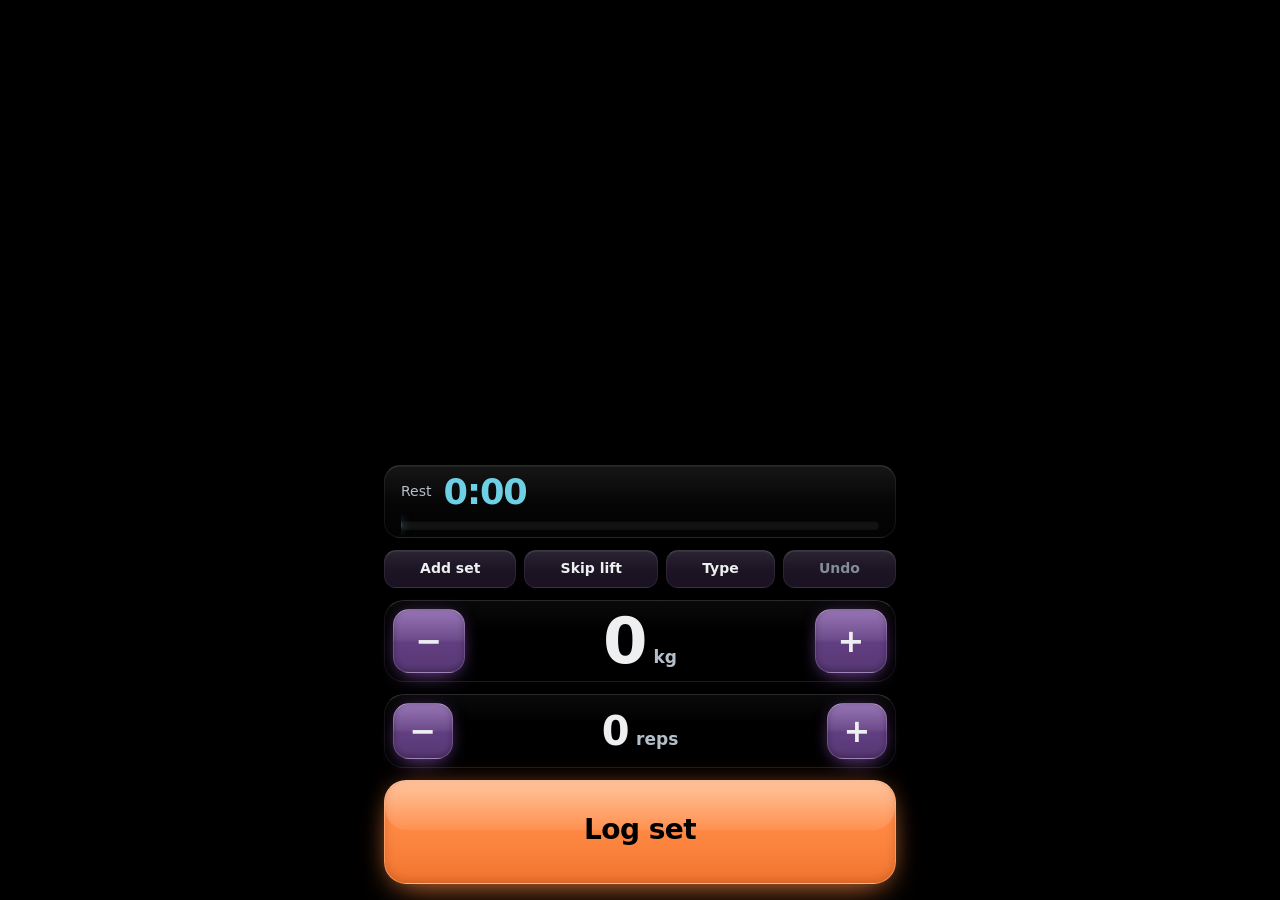
<file: index.html>
<!doctype html>
<html lang="en">
  <head>
    <meta charset="utf-8" />
    <meta name="viewport" content="width=device-width, initial-scale=1, viewport-fit=cover" />
    <meta name="color-scheme" content="dark" />
    <title>ptC</title>
    <link rel="stylesheet" href="styles.css" />
    <link rel="manifest" href="manifest.webmanifest" />
    <link rel="apple-touch-icon" href="apple-touch-icon.png" />
    <meta name="apple-mobile-web-app-capable" content="yes" />
    <meta name="apple-mobile-web-app-status-bar-style" content="black-translucent" />
    <meta name="apple-mobile-web-app-title" content="ptC" />
    <meta name="theme-color" content="#000000" />
  </head>
  <body>
    <main class="screen">
      <!-- A trainer walking a client's program, against a storage adapter made of memory. It says
           so permanently rather than in the notice band, because the notice band is for things that
           just happened and this is a fact about the whole screen for as long as it is open. A
           logging screen that is indistinguishable from the real one, with somebody else's name on
           it, is a trap: the trainer has to be able to tell at a glance, at any moment, that the
           sets they are tapping out are not that person's training. See js/rehearse.js. -->
      <div class="rehearse" id="rehearse-bar" hidden>
        <p class="rehearse__what" id="rehearse-what"></p>
        <a class="rehearse__out" id="rehearse-out" href="trainer.html">Leave</a>
      </div>

      <!-- A workout logged after the fact. The same bar as a rehearsal, because it answers the same
           question: these sets are real, and they are not landing on today. See js/past.js. -->
      <div class="rehearse" id="past-bar" hidden>
        <p class="rehearse__what" id="past-what"></p>
        <a class="rehearse__out" href="progress.html">Done</a>
      </div>

      <!-- Top third. Reading material, with one control in it: the way into the whole workout.
           On a 6.7 inch phone this band is out of the reach of the thumb of the hand holding it,
           which is why nothing here logs a set, and why the one control that is here is a between
           sets decision made with the other hand. -->
      <header class="context">
        <!-- Top left, and the entry to everything about today: which day it is, which lift is
             which, and the way to any of them. It replaces the day picker that used to sit lower
             in this header, which was a full row of chips that went inert the moment the first set
             was logged, since a day cannot be changed underneath sets already filed against it.
             Those chips now live inside the panel this opens, where they are still one tap from
             the start of a session and no longer spend a band of the screen for the rest of it. -->
        <button class="dayjump" type="button" id="day-jump" hidden aria-expanded="false" aria-controls="overview">
          <span class="dayjump__day" id="day-jump-label">&nbsp;</span>
          <span class="dayjump__dot" aria-hidden="true">&middot;</span>
          <span class="dayjump__pos num" id="day-jump-pos"></span>
          <svg class="dayjump__glyph" viewBox="0 0 20 20" aria-hidden="true" fill="none"
               stroke="currentColor" stroke-width="1.8" stroke-linecap="round" stroke-linejoin="round">
            <path d="M5 8l5 5 5-5" />
          </svg>
        </button>
        <h1 class="context__exercise" id="exercise-name">&nbsp;</h1>
        <!-- The unit switch sits in the header corner, in flow, so it neither floats over the
             resume bar nor competes with the day picker for the width of a phone. On this line
             rather than beside the lift name, because a 32px name plus a 90px control wraps to
             two lines and pushes this screen into scrolling, which it must never do. -->
        <div class="context__row">
          <p class="context__set num" id="set-position">&nbsp;</p>
        </div>
        <p class="context__target" id="target">&nbsp;</p>
        <p class="context__last num" id="last-time">&nbsp;</p>
        <p class="pr" id="pr-chip" hidden>Personal record</p>
        <!-- The one exit from this screen, and it stays hidden while the screen is doing its job,
             because this screen must never scroll. It appears only in the dead ends: signed in
             but bound to nobody, or no client, where the controls are already gone and getting
             out is the only thing left to do. -->
        <footer class="account" id="account" hidden>
          <!-- Set once, so it lives here rather than in the corner of every screen. See
             mountUnitSetting in js/units.js. -->
        <div class="unitset" id="unit-setting" hidden></div>
        <button class="account__out" type="button" data-signout hidden>Sign out</button>
        </footer>
      </header>

      <div class="spacer" aria-hidden="true"></div>

      <p class="notice" id="notice" hidden role="status"></p>

      <!-- The lift left behind, while it still has sets owed. The machine being busy is the
           reason to move on and the reason to come back, so the way back is a control rather than
           a memory. It says the lift by name and how much of it is left, because that is what the
           decision to go back is made on. -->
      <div class="returnbar" id="return-bar" hidden>
        <button type="button" class="button-secondary" id="return-to"></button>
      </div>

      <!-- The clock-led day. A state of this screen like the workout panel is, not a layer over
           it: the app has no modal anywhere. It replaces the steppers and the log action rather
           than sitting above them, because on an EMOM day there is nothing to step and nothing to
           tap. js/emom-view.js fills it. -->
      <section class="emomhost" id="emom-host" hidden aria-label="Every minute on the minute"></section>

      <section class="done" id="done" hidden>
        <h2 class="done__title" id="done-title">Session logged.</h2>
        <p class="done__stat num" id="done-stat"></p>

        <!-- The one thing the sets cannot say. Optional, once, and only on a session that has
             something in it: asking how it felt after a session where nothing was logged is the
             app asking about a workout that did not happen.

             It lives inside the summary card rather than under it, because the answer is about
             the session the card is announcing. The card is also where the app's one green
             already lives, which is what the selected chip borrows its rim and glow from. -->
        <div class="feel" id="feel" hidden>
          <p class="feel__ask" id="feel-ask">How did that feel?</p>
          <div class="feel__chips" id="feel-chips" role="group" aria-labelledby="feel-ask"></div>
          <button type="button" class="button-secondary feel__more" id="feel-more">Add a note</button>
          <!-- The keyboard is the fallback and never the default, same rule the steppers follow,
               so it arrives only after a deliberate tap on the button above. -->
          <div class="feel__note" id="feel-note" hidden>
            <input
              class="feel__input"
              id="feel-text"
              type="text"
              maxlength="280"
              autocomplete="off"
              enterkeyhint="done"
              placeholder="Anything worth remembering"
              aria-label="A note about this session"
            />
          </div>
          <!-- The submit. How it felt and the note are held until this is pressed, so finishing a
               session is a deliberate act with an answer rather than something that quietly
               happened while chips were being tapped. Logged SETS are not held: those are written
               the instant they are logged and always have been, because a phone that dies between
               the last set and this button must cost a note and never a workout. -->
          <button type="button" class="feel__done" id="feel-done">Done</button>
        </div>
      </section>

      <!-- The whole workout, and the way to any lift in it. A state of this screen rather than a
           layer over it: the app has no modal anywhere, and the two it did have were both removed
           for costing a focus trap, an outside click handler, an escape handler and a z-index to
           hold what a mode holds for free. The rest timer stays below it and keeps running, since
           the countdown is about the client's body and not about which lift they are looking at. -->
      <!-- No heading of its own. It carried the day's name and the position in it, which is word
           for word what the chip that opens this panel says, and that chip is still on screen forty
           pixels above: the panel is a state of this screen rather than a layer over it, so nothing
           it would reintroduce has gone away. A panel that repeats its own opener is the app asking
           somebody to read the same two lines twice to find out they were the same two lines. The
           region is named for a screen reader on the section itself. -->
      <section class="worknav" id="overview" hidden aria-label="This workout">
        <!-- The client picks the day. A five day rotation is not done in order, so guessing from
             the last session and offering no way to change it is wrong. Only before the first set:
             after that the session row is already filed under a day. -->
        <nav class="daypicker" id="day-picker" aria-label="Choose today's session"></nav>
        <div class="worknav__scroll" id="overview-body"></div>
        <div class="worknav__foot">
          <!-- Ending a session is once per session and irreversible only in the sense that undo
               reopens it. It sat in the thumb arc between Add set and Undo, which is the busiest
               row on the screen and has no confirmation anywhere in it by design. Here it costs
               one deliberate tap to reach and cannot be caught by a thumb aiming at Undo. -->
          <!-- Swap sits here for the same reason End session does: it changes what the rest of this
               lift is, so it is one deliberate tap into the panel and never in the thumb row. -->
          <button type="button" class="button-secondary" id="swap-open">Swap lift</button>
          <button type="button" class="button-secondary" id="end">End session</button>
        </div>
      </section>

      <!-- Choosing a different lift for the slot the client is on. A state of the screen like the
           panel above, not a layer over it: no focus trap, no z-index, escape to close. The search
           field is never focused on its own, because this screen does not raise a keyboard nobody
           asked for; the lifts swapped before are listed first so most swaps need no typing. -->
      <section class="worknav swapper" id="swapper" hidden aria-labelledby="swap-title">
        <p class="swapper__title" id="swap-title"></p>
        <div class="worknav__scroll">
          <div class="row-card">
            <div class="liftpick__find">
              <input type="search" class="liftpick__search" id="swap-search" placeholder="Search every lift"
                     aria-label="Search every lift" autocomplete="off" autocorrect="off" spellcheck="false" />
            </div>
            <div id="swap-list"></div>
          </div>
        </div>
        <div class="worknav__foot">
          <button type="button" class="button-secondary" id="swap-cancel">Keep this lift</button>
        </div>
      </section>

      <!-- The remaining rest is a track along the bottom edge, never a fill behind the
           numerals. See the comment on .rest in styles.css for why. Outside .controls so that
           the overview can take the screen without taking the countdown with it. -->
      <div class="rest" id="rest" data-state="idle">
        <span class="rest__label" id="rest-label">Rest</span>
        <span class="rest__time num" id="rest-time" role="timer" aria-live="off">0:00</span>
        <span class="rest__track" aria-hidden="true"><span class="rest__fill" id="rest-fill"></span></span>
      </div>

      <!-- Bottom third, inside the thumb arc. The biggest number on the screen and the place
           the thumb goes are not the same place, so the log action sits lowest. -->
      <div class="controls" id="controls">
        <div class="secondary">
          <button type="button" class="button-secondary" id="add-set">Add set</button>
          <button type="button" class="button-secondary" id="skip">Skip lift</button>
          <button type="button" class="button-secondary" id="type-toggle">Type</button>
          <button type="button" class="button-secondary" id="undo" disabled>Undo</button>
        </div>

        <!-- The hold timer, on a time_hold lift once Start hold is pressed. It takes the seconds
             stepper's place rather than sitting above it, because while somebody is holding there
             is nothing to step, and this screen must never scroll. Flat and bordered on the base
             surface like the rest timer, since a clock is read and never pressed. It counts up:
             a hold ends when the body says so, not when a number runs out. See js/iso.js. -->
        <div class="iso" id="iso" hidden>
          <!-- The goal burst. Behind the numerals and gone in under a second, so the moment is
               marked without the number ever being harder to read. The sparks are placed by
               isoSparks in js/iso.js when the screen wires up. -->
          <span class="iso__burst" id="iso-burst" aria-hidden="true">
            <span class="iso__wave"></span>
            <span class="iso__wave"></span>
          </span>
          <p class="iso__line" id="iso-line" aria-live="polite"></p>
          <span class="iso__time num" id="iso-time" role="timer" aria-live="off">0:00</span>
          <span class="iso__track" aria-hidden="true">
            <span class="iso__fill" id="iso-fill"></span>
            <span class="iso__mark" id="iso-mark" hidden></span>
          </span>
        </div>

        <div class="stepper" id="stepper-weight">
          <button type="button" class="stepper__btn" id="weight-down" aria-label="Less weight">&minus;</button>
          <div class="stepper__readout">
            <span class="stepper__value num" id="weight-value">0</span>
            <span class="stepper__unit" id="weight-unit">kg</span>
            <input
              class="stepper__input num"
              id="weight-input"
              type="number"
              inputmode="decimal"
              step="0.5"
              min="0"
              aria-label="Weight"
              hidden
            />
          </div>
          <button type="button" class="stepper__btn" id="weight-up" aria-label="More weight">+</button>
        </div>

        <div class="stepper stepper--reps" id="stepper-reps">
          <button type="button" class="stepper__btn" id="reps-down" aria-label="Fewer reps">&minus;</button>
          <div class="stepper__readout">
            <span class="stepper__value num" id="reps-value">0</span>
            <span class="stepper__unit" id="reps-unit">reps</span>
            <input
              class="stepper__input num"
              id="reps-input"
              type="number"
              inputmode="numeric"
              step="1"
              min="1"
              aria-label="Reps"
              hidden
            />
          </div>
          <button type="button" class="stepper__btn" id="reps-up" aria-label="More reps">+</button>
        </div>

        <button type="button" class="log" id="log">
          <span id="log-label">Log set</span>
          <span class="log__sub num" id="log-sub"></span>
        </button>
      </div>
    </main>

    <!-- Bottom navigation. Reverses the CLAUDE.md rule that kept this band clear for Log set,
         which is explained in js/nav.js. The log action stays larger and keeps a gap. -->
    <nav class="tabbar" id="tabbar" aria-label="Sections" hidden></nav>


    <script type="module" src="app.js"></script>
  </body>
</html>
</file>
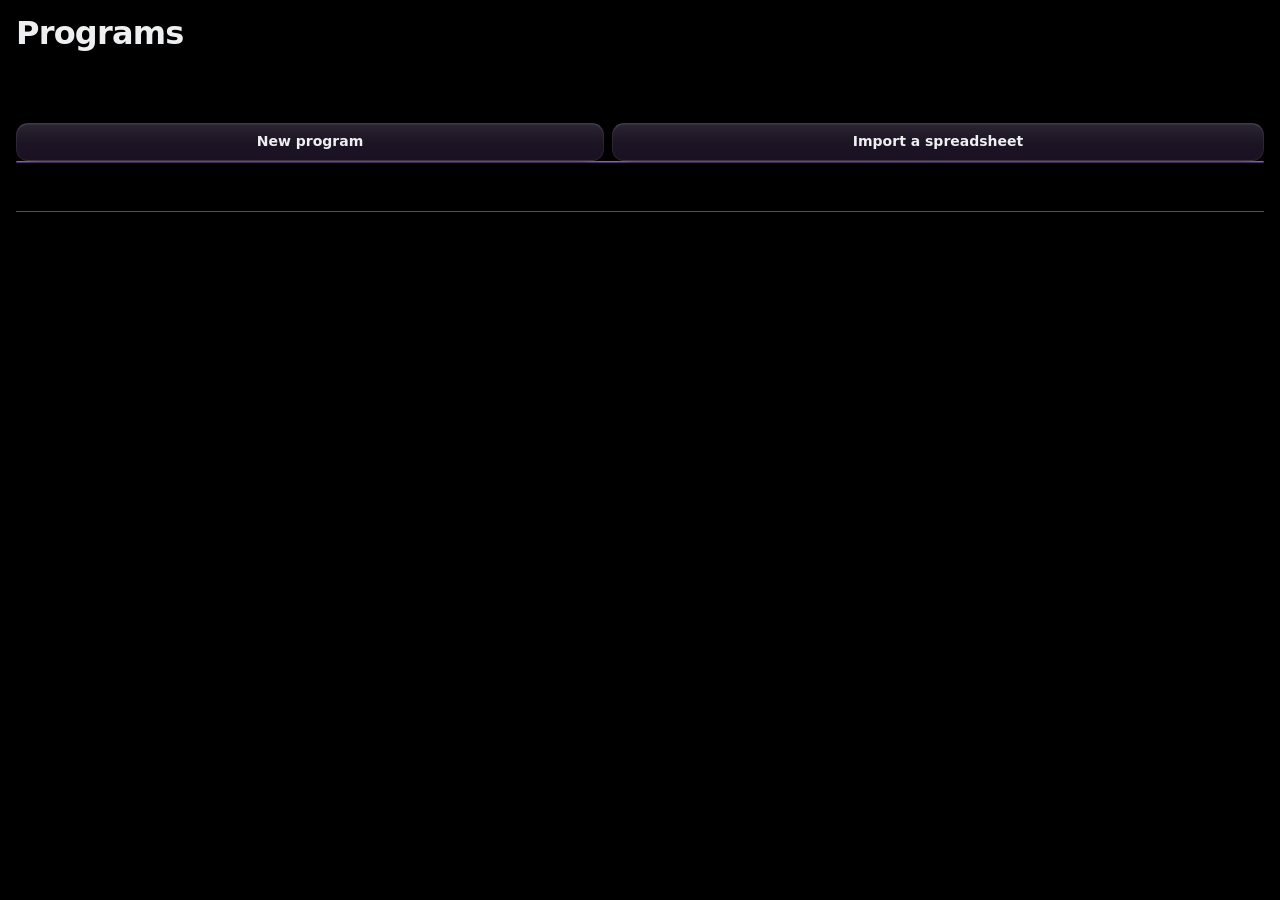
<file: builder.html>
<!doctype html>
<html lang="en">
  <head>
    <meta charset="utf-8" />
    <meta name="viewport" content="width=device-width, initial-scale=1, viewport-fit=cover" />
    <meta name="color-scheme" content="dark" />
    <title>Programs</title>
    <link rel="stylesheet" href="styles.css" />
    <link rel="manifest" href="manifest.webmanifest" />
    <link rel="apple-touch-icon" href="apple-touch-icon.png" />
    <meta name="apple-mobile-web-app-capable" content="yes" />
    <meta name="apple-mobile-web-app-status-bar-style" content="black-translucent" />
    <meta name="apple-mobile-web-app-title" content="ptC" />
    <meta name="theme-color" content="#000000" />
  </head>
  <body>
    <main class="screen screen--scroll screen--table">
      <header class="context">
        <h1 class="context__exercise" id="view-title">Programs</h1>
        <!-- The switch sits on the line below the title, never beside it, per CLAUDE.md: nothing
             goes on the title row unless it is under about 40px wide. -->
        <div class="context__row">
          <p class="context__target" id="view-note">&nbsp;</p>
        </div>
      </header>

      <!-- Which half of this screen you are reading. Only rendered for somebody who holds both a
           clients row and a trainers row, because one option is not a chooser, it is a label for
           the only thing you have. Same chooser chip rule as the day picker and the lift picker,
           so the three cannot drift apart. -->
      <nav class="sections" id="section-picker" aria-label="Choose a section" hidden></nav>

      <!-- The program this person is on, for anybody who holds a clients row. Read only, from
           their own assignment snapshot: 0002_rls.sql gives a client no reach into
           program_templates at all, so the snapshot is not a shortcut here, it is the only thing
           their session can see. -->
      <section id="mine-view" hidden>
        <p class="context__target" id="mine-note"></p>
        <div id="mine-body"></div>
      </section>

      <section id="list-view">
        <div class="secondary">
          <button type="button" class="button-secondary" id="new-program">New program</button>
          <!-- The label is the control. A bare file input cannot be styled and reads as a
               browser artefact next to a real button. -->
          <label class="button-secondary" for="import-file">Import a spreadsheet</label>
          <input class="visually-hidden" type="file" id="import-file" accept=".xlsx" />
        </div>
        <p class="import__error" id="import-error" hidden role="status"></p>
        <ul class="clientlist" id="program-list"></ul>

        <!-- Archived programs, in their own section rather than mixed into the list above with
             "(archived)" glued to the name. Collapsed, because this is the drawer you open when
             you are looking for something, not part of the list you read every day. -->
        <details class="archive" id="archived" hidden>
          <summary class="archive__summary" id="archived-count"></summary>
          <ul class="clientlist" id="archived-list"></ul>
        </details>
      </section>

      <!-- Every other trainer's programs, for the accounts building the app. Read only, and there
           is no editor behind it: staff hold a select policy on program_templates, template_days
           and template_items and a write policy on none of them, so a row opens into the same
           frozen client-facing view the Preview control produces. Offering an editor here would be
           offering a screen of controls whose every save the database refuses, which is the shape
           the assign list already declines to offer for the same reason. -->
      <section id="everyone-view" hidden>
        <p class="legend">
          Programs other trainers built. Nothing here can be edited or assigned from this account.
        </p>
        <ul class="clientlist" id="everyone-list"></ul>
      </section>

      <!-- Review, between reading the file and writing anything. Nothing exists in the database
           while this is on screen. -->
      <section id="import-view" hidden>
        <div class="secondary">
          <button type="button" class="button-secondary" id="import-cancel">Cancel</button>
          <button type="button" class="button-secondary" id="import-create">Create this program</button>
          <span class="import__progress num" id="import-progress"></span>
        </div>
        <div id="import-draft"></div>
      </section>

      <!-- The program as the client reads it. Frozen from the live template on the way in, so
           this is the snapshot an assignment would carry rather than a second rendering of the
           table above. -->
      <section id="preview-view" hidden>
        <div class="context__row">
          <p class="backlink"><a href="#" id="preview-back">Back to the program</a></p>
        </div>
        <p class="legend">
          This is the whole program, exactly as it reaches a client's phone. Held to a phone's
          width, so a name that wraps here wraps there.
        </p>
        <p class="import__error" id="preview-error" hidden role="status"></p>
        <div class="preview" id="preview-body"></div>
      </section>

      <!-- Putting somebody on this program. The write is one row in assignments carrying a frozen
           copy of the whole thing, which is both what stops a later edit rewriting their history
           and the only way their phone can read the program at all. -->
      <section id="assign-view" hidden>
        <div class="context__row">
          <p class="backlink"><a href="#" id="assign-back">Back to the program</a></p>
        </div>
        <p class="import__error" id="assign-error" hidden role="status"></p>
        <p class="legend">
          Each client gets their own frozen copy taken now. Editing this program later changes
          nothing for anybody already on it.
        </p>
        <div class="field">
          <label class="field__label" for="assign-start">Start date</label>
          <input class="field__input" id="assign-start" type="date" />
        </div>
        <!-- The answer to a press. Assigning somebody who is already on this program leaves the
             list below reading almost the same either way, so what says it worked is a sentence
             naming the person, not a change in the row. -->
        <p class="said" id="assign-said" hidden role="status"></p>
        <ul class="clientlist" id="assign-list"></ul>
      </section>

      <section id="edit-view" hidden>
        <!-- Preview sits in the top row rather than beside Add day, because checking what you
             wrote is something you reach for at any point, and the bottom of a five day table
             is a long way from wherever you are. -->
        <div class="context__row">
          <p class="backlink"><a href="#" id="back-to-list">Back to programs</a></p>
          <div class="secondary">
            <button type="button" class="button-secondary" id="preview">Preview as client</button>
            <button type="button" class="button-secondary" id="assign">Assign to a client</button>
          </div>
        </div>

        <p class="suggest" id="live-warning" hidden></p>

        <p class="legend">
          The <span class="legend__swatch">cyan line</span> under each exercise is the sentence
          the client reads on their phone. It is built from Sets, Reps, Load and Rest as they are
          typed, so if it does not say what you mean, the row does not either.
        </p>

        <div class="field">
          <label class="field__label" for="program-name">Program name</label>
          <input class="field__input" id="program-name" type="text" />
        </div>

        <div id="days"></div>

        <div class="secondary">
          <button type="button" class="button-secondary" id="add-day">Add day</button>
          <button type="button" class="button-secondary" id="archive">Archive program</button>
        </div>

        <!-- The question anybody archiving a program is actually asking, answered before they
             tap rather than after. -->
        <p class="legend" id="archive-note"></p>
      </section>

      <!-- Who you are signed in as, and the way out. Quietest type on the page. -->
      <footer class="account">
        <span class="account__who" id="viewer-name"></span>
        <!-- Set once, so it lives here rather than in the corner of every screen. See
             mountUnitSetting in js/units.js. -->
        <div class="unitset" id="unit-setting" hidden></div>
        <button class="account__out" type="button" data-signout hidden>Sign out</button>
      </footer>
    </main>

    <!-- Bottom navigation. Reverses the CLAUDE.md rule that kept this band clear for Log set,
         which is explained in js/nav.js. The log action stays larger and keeps a gap. -->
    <nav class="tabbar" id="tabbar" aria-label="Sections" hidden></nav>


    <datalist id="exercise-options"></datalist>

    <script type="module" src="builder.js"></script>
  </body>
</html>
</file>
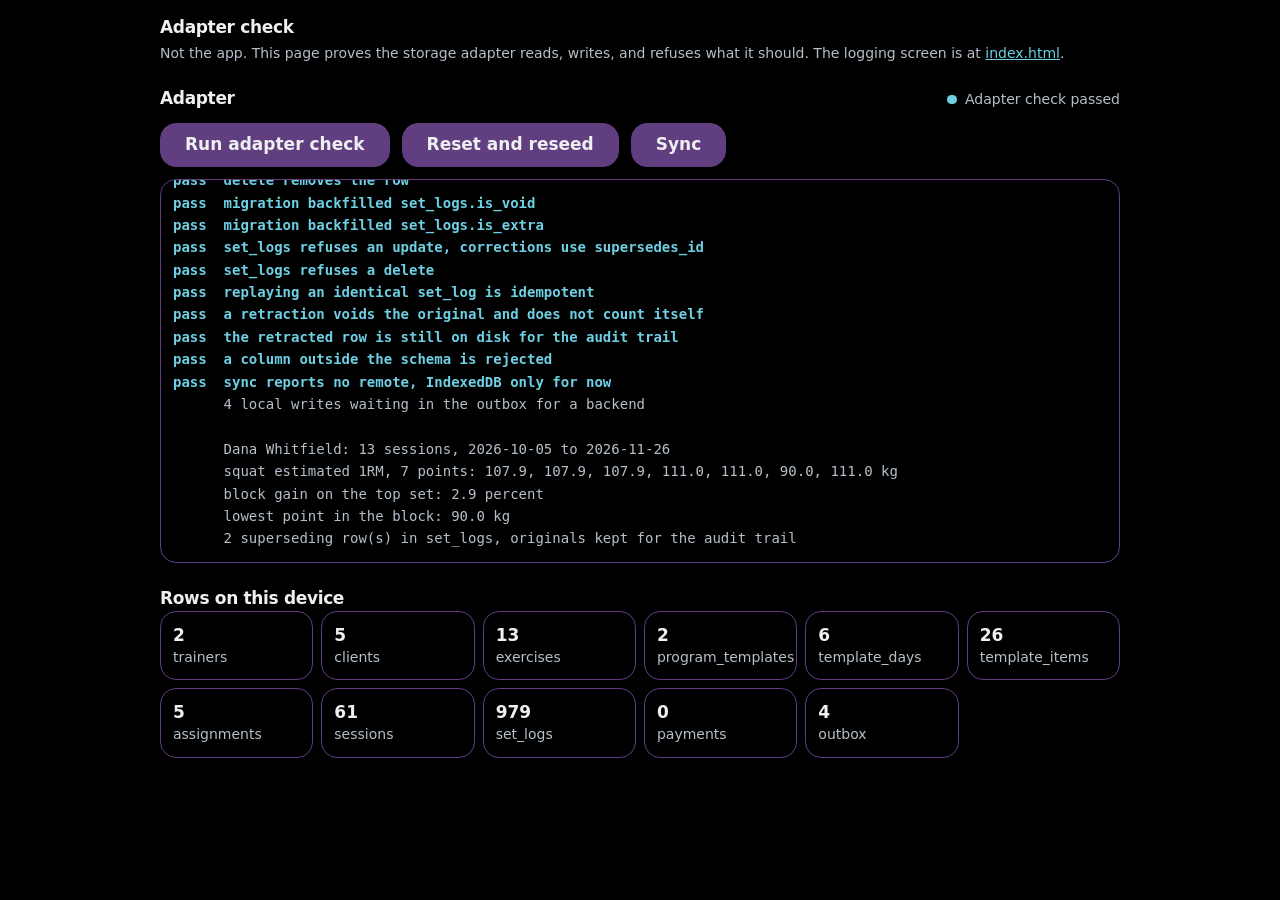
<file: dev.html>
<!doctype html>
<html lang="en">
  <head>
    <meta charset="utf-8" />
    <meta name="viewport" content="width=device-width, initial-scale=1" />
    <meta name="color-scheme" content="dark" />
    <title>ptC adapter check</title>
    <link rel="stylesheet" href="styles.css" />
    <link rel="stylesheet" href="dev.css" />
  </head>
  <body class="dev">
    <main class="dev__shell">
      <header>
        <h1>Adapter check</h1>
        <p class="dev__note">
          Not the app. This page proves the storage adapter reads, writes, and refuses what it
          should. The logging screen is at <a href="index.html">index.html</a>.
        </p>
      </header>

      <section>
        <div class="dev__row">
          <h2>Adapter</h2>
          <span class="dev__status" id="adapter-status" data-state="busy" role="status">Opening the database</span>
        </div>
        <div class="dev__actions">
          <button type="button" id="run-test">Run adapter check</button>
          <button type="button" id="reseed">Reset and reseed</button>
          <button type="button" id="sync">Sync</button>
        </div>
        <pre class="dev__log" id="log" aria-live="polite"></pre>
      </section>

      <section>
        <h2>Rows on this device</h2>
        <div class="dev__grid" id="counts"></div>
      </section>
    </main>

    <script type="module" src="dev.js"></script>
  </body>
</html>
</file>
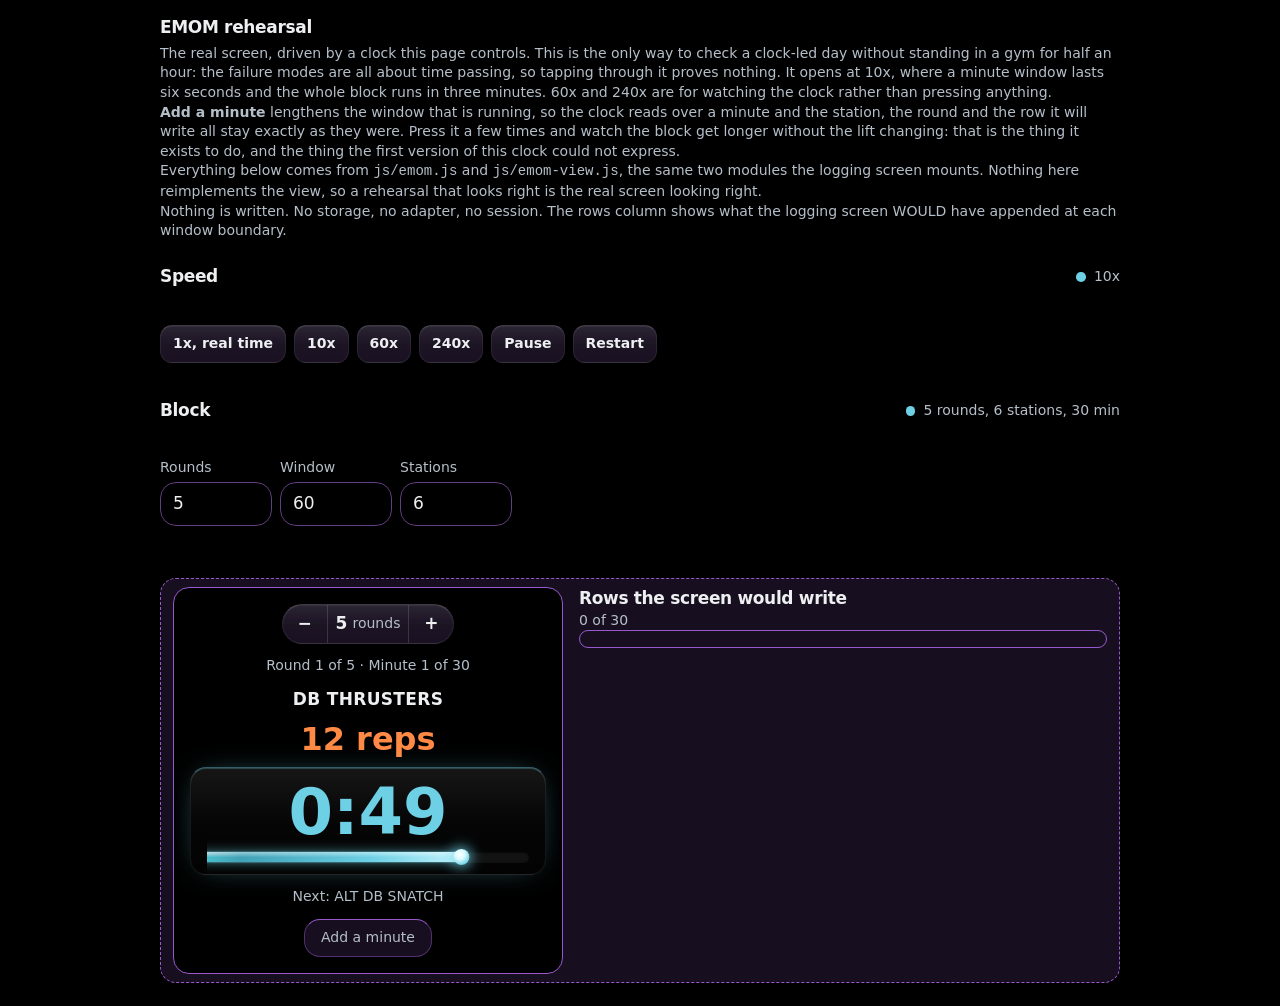
<file: emom-test.html>
<!doctype html>
<html lang="en">
  <head>
    <meta charset="utf-8" />
    <meta name="viewport" content="width=device-width, initial-scale=1" />
    <meta name="color-scheme" content="dark" />
    <title>ptC EMOM rehearsal</title>
    <link rel="stylesheet" href="styles.css" />
    <link rel="stylesheet" href="dev.css" />
  </head>
  <body class="dev">
    <main class="dev__shell">
      <header>
        <h1>EMOM rehearsal</h1>
        <p class="dev__note">
          The real screen, driven by a clock this page controls. This is the only way to check a
          clock-led day without standing in a gym for half an hour: the failure modes are all
          about time passing, so tapping through it proves nothing. It opens at 10x, where a
          minute window lasts six seconds and the whole block runs in three minutes. 60x and 240x
          are for watching the clock rather than pressing anything.
          <br />
          <strong>Add a minute</strong> lengthens the window that is running, so the clock reads
          over a minute and the station, the round and the row it will write all stay exactly as
          they were. Press it a few times and watch the block get longer without the lift changing:
          that is the thing it exists to do, and the thing the first version of this clock could
          not express.
          <br />
          Everything below comes from <code>js/emom.js</code> and <code>js/emom-view.js</code>,
          the same two modules the logging screen mounts. Nothing here reimplements the view, so a
          rehearsal that looks right is the real screen looking right.
          <br />
          Nothing is written. No storage, no adapter, no session. The rows column shows what the
          logging screen WOULD have appended at each window boundary.
        </p>
      </header>

      <div class="dev__row">
        <h2>Speed</h2>
        <span class="dev__status" id="speed-state" data-state="ok">60x</span>
      </div>
      <div class="rehearse__controls">
        <button type="button" class="button-secondary" data-speed="1">1x, real time</button>
        <button type="button" class="button-secondary" data-speed="10">10x</button>
        <button type="button" class="button-secondary" data-speed="60">60x</button>
        <button type="button" class="button-secondary" data-speed="240">240x</button>
        <button type="button" class="button-secondary" id="play">Pause</button>
        <button type="button" class="button-secondary" id="restart">Restart</button>
      </div>

      <div class="dev__row">
        <h2>Block</h2>
        <span class="dev__status" id="block-state" data-state="ok"></span>
      </div>
      <div class="rehearse__controls">
        <label class="emomset__field">
          <span class="field__label">Rounds</span>
          <input class="field__input" id="rounds" type="number" min="1" step="1" value="5" />
        </label>
        <label class="emomset__field">
          <span class="field__label">Window</span>
          <input class="field__input" id="window" type="number" min="5" step="5" value="60" />
        </label>
        <label class="emomset__field">
          <span class="field__label">Stations</span>
          <input class="field__input" id="stations" type="number" min="1" max="6" step="1" value="6" />
        </label>
      </div>

      <div class="rehearse">
        <!-- Held to a phone's width for the same reason the builder's preview is: this is read on
             the narrowest screen the app supports, and a rehearsal that filled a desktop would
             hide every wrap that matters. -->
        <div class="rehearse__phone" id="screen"></div>

        <div class="rehearse__side">
          <h2>Rows the screen would write</h2>
          <p class="dev__note" id="written-count">0 of 30</p>
          <ol class="rehearse__rows num" id="written"></ol>
        </div>
      </div>
    </main>

    <script type="module" src="emom-test.js"></script>
  </body>
</html>
</file>
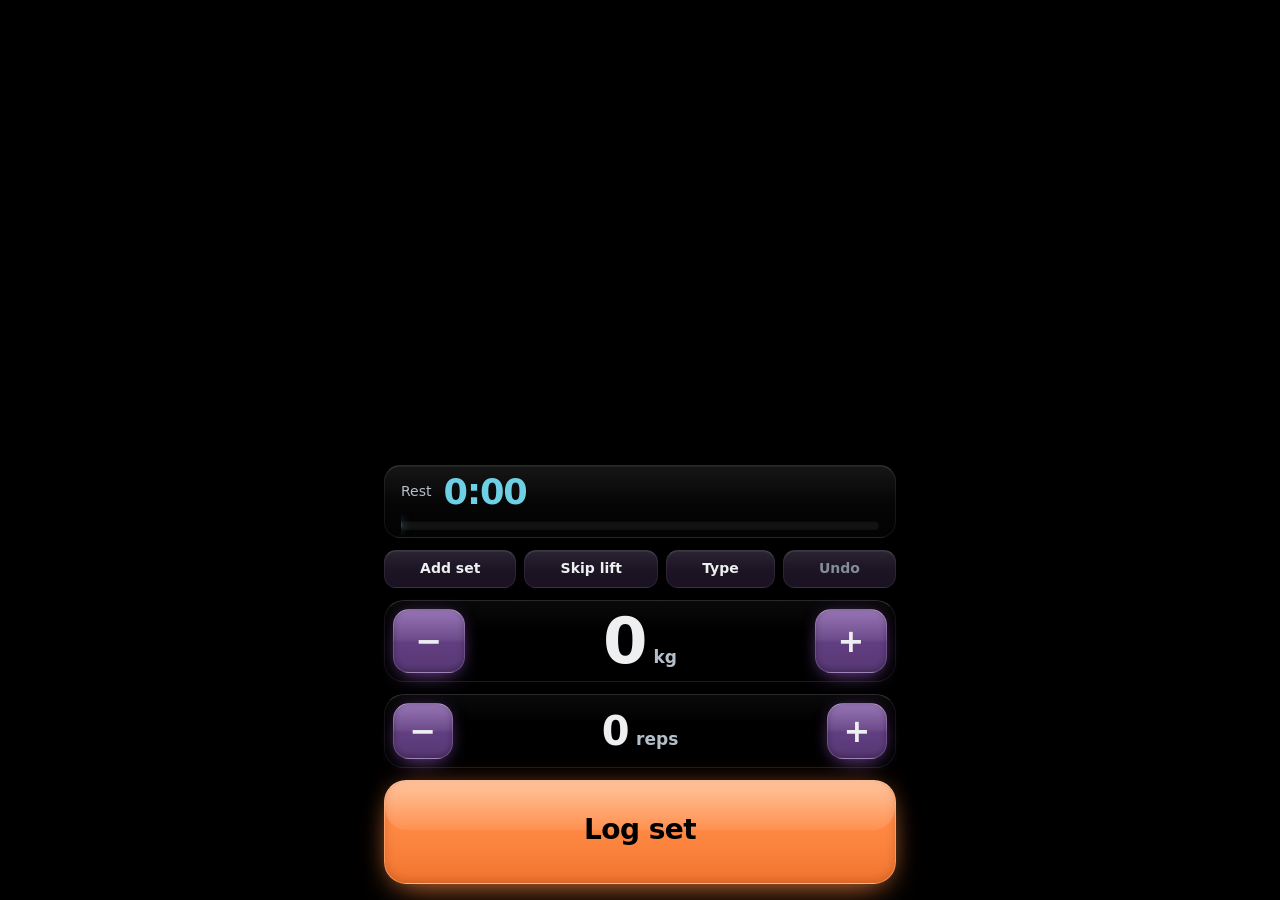
<file: local.html>
<!doctype html>
<html lang="en">
  <head>
    <meta charset="utf-8" />
    <meta name="viewport" content="width=device-width, initial-scale=1, viewport-fit=cover" />
    <meta name="color-scheme" content="dark" />
    <title>ptC seeded</title>
    <!-- The whole point of this page.
         A home screen icon on iOS does not remember the URL it was saved from. iOS reads the
         linked manifest and launches at its start_url, so saving index.html?local=1 dropped the
         query, the app booted with no session and no flag, and every launch landed on the sign in
         screen. This page links a manifest whose start_url carries the flag, which is the only
         part of the launch iOS actually honours.
         Two icons rather than one flag on the real manifest: putting ?local=1 in the app's own
         start_url would boot everybody into fake data. -->
    <link rel="manifest" href="manifest-local.webmanifest" />
    <link rel="apple-touch-icon" href="apple-touch-icon.png" />
    <meta name="apple-mobile-web-app-capable" content="yes" />
    <meta name="apple-mobile-web-app-status-bar-style" content="black-translucent" />
    <meta name="apple-mobile-web-app-title" content="ptC seed" />
    <meta name="theme-color" content="#000000" />
    <link rel="stylesheet" href="styles.css" />
    <!-- Belt and braces, for an iOS old enough to ignore the manifest and reuse this URL instead.
         replace() rather than href, so the back gesture does not bounce between the two. -->
    <script>
      location.replace('index.html?local=1');
    </script>
  </head>
  <body>
    <main class="auth">
      <h1 class="auth__title">ptC</h1>
      <p class="auth__lede">Opening the seeded data.</p>
      <p class="auth__note"><a href="index.html?local=1">Continue</a></p>
    </main>
  </body>
</html>
</file>
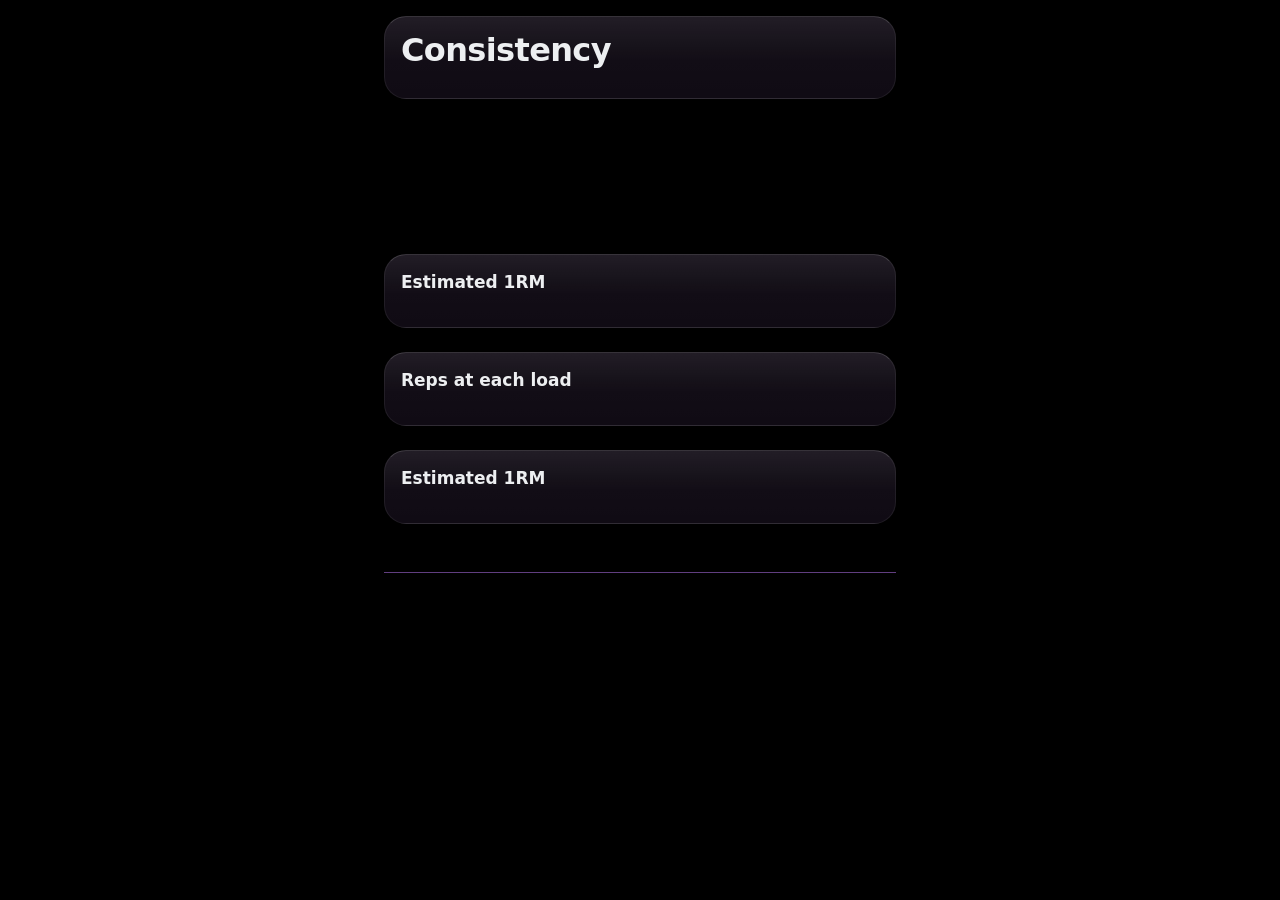
<file: progress.html>
<!doctype html>
<html lang="en">
  <head>
    <meta charset="utf-8" />
    <meta name="viewport" content="width=device-width, initial-scale=1, viewport-fit=cover" />
    <meta name="color-scheme" content="dark" />
    <title>Progress</title>
    <link rel="stylesheet" href="styles.css" />
    <link rel="manifest" href="manifest.webmanifest" />
    <link rel="apple-touch-icon" href="apple-touch-icon.png" />
    <meta name="apple-mobile-web-app-capable" content="yes" />
    <meta name="apple-mobile-web-app-status-bar-style" content="black-translucent" />
    <meta name="apple-mobile-web-app-title" content="ptC" />
    <meta name="theme-color" content="#000000" />
  </head>
  <body>
    <main class="screen screen--scroll">
      <!-- Sticky at the top, never the bottom, so it cannot enter the thumb arc. Only present
           while a session is actually open. -->
      <a class="resume" id="resume" href="index.html" hidden></a>

      <!-- Whose data this is. Shown only when a trainer is reading somebody else's progress,
           because a client does not need their own name on their own screen.
           It sits above the consistency card rather than inside the header below it: a trainer
           three clients deep needs to know whose numbers these are without scrolling, and the
           card is most of a phone screen tall. -->
      <p class="context__who" id="client-name" hidden></p>

      <!-- The centrepiece, and the only client wide thing on this screen. Everything below it is
           scoped to one lift, which is why it holds the h1 and the lift name below is an h2.
           Rendered once, outside render(), because this screen redraws on every unit toggle and
           on every resize and neither should throw away which month you had scrolled to. -->
      <section class="consistency" id="consistency" aria-labelledby="consistency-title">
        <!-- The arrows sit beside the title, and the all time count sits under it. They used to be
             a right aligned row of their own above the scroller, which spent a whole band of a
             phone screen on two buttons and left the title's line half empty. Putting all three on
             one line does not fit: "Consistency" is 195px at the mid set tier and the count plus
             the arrows is another 158, against 324 of card on a 390px phone. -->
        <div class="consistency__head">
          <div class="consistency__heading">
            <h1 class="consistency__title" id="consistency-title">Consistency</h1>
            <span class="consistency__total num" id="consistency-total"></span>
          </div>
          <div class="cal__nav" id="cal-nav"></div>
        </div>
        <div id="consistency-body"></div>
      </section>

      <!-- The second client wide thing on this screen, and the last one: everything below it is
           scoped to a single lift. It sits directly under the grid because it is the same question
           asked one level down. The grid says a session happened on the eleventh. This says how
           much work was in it, one line per program day, in the grid's own slot colours, so the
           legend the reader has just scrolled past is the legend for this too.
           Hidden until there is something to draw, which for a bodyweight-only client is always. -->
      <section class="chart" id="work-chart" aria-labelledby="work-title" hidden>
        <div class="chart__head">
          <h2 class="chart__title" id="work-title">Work per session</h2>
          <span class="chart__value num" id="work-value"></span>
        </div>
        <div id="work-plot"></div>
        <p class="chart__caption" id="work-caption"></p>
      </section>

      <header class="context">
        <h2 class="context__exercise" id="exercise-name">&nbsp;</h2>
        <div class="context__row">
          <p class="context__last num" id="headline">&nbsp;</p>
        </div>
      </header>

      <!-- One control and a searchable list, not a row of chips. A rotation fits across a
           phone and a lift library does not: see js/lift-picker.js for the measurement. -->
      <div class="liftpick" id="lift-picker"></div>

      <section class="chart" id="lead-chart" aria-labelledby="lead-title">
        <div class="chart__head">
          <h3 class="chart__title" id="lead-title">Estimated 1RM</h3>
          <span class="chart__value num" id="lead-value"></span>
        </div>
        <div id="lead-plot"></div>
        <p class="chart__caption" id="lead-caption"></p>
      </section>

      <section class="chart" id="reps-chart" aria-labelledby="reps-title">
        <div class="chart__head">
          <h3 class="chart__title" id="reps-title">Reps at each load</h3>
          <span class="chart__value num" id="reps-value"></span>
        </div>
        <div id="reps-plot"></div>
        <p class="chart__caption" id="reps-caption"></p>
      </section>

      <!-- Last, on purpose. It is the slowest moving number here and the one that spans blocks,
           so it answers "am I stronger than I was" rather than "how did today go". Putting it
           first meant a client opened their progress on the line least likely to have moved. -->
      <section class="chart" id="second-chart" aria-labelledby="second-title">
        <div class="chart__head">
          <h3 class="chart__title" id="second-title">Estimated 1RM</h3>
          <span class="chart__value num" id="second-value"></span>
        </div>
        <div id="second-plot"></div>
        <p class="chart__caption" id="second-caption"></p>
      </section>

      <!-- Below the charts, because it is the maintenance view rather than the point of this
           screen. Somebody comes here to fix a mis-tap, and that is worth reaching by scrolling
           past the work rather than by scrolling past it to reach the work. -->
      <section class="history" id="history" aria-labelledby="history-title" hidden>
        <div class="history__head">
          <h3 class="history__title" id="history-title">Session history</h3>
        </div>
        <!-- A workout that happened and never got logged: trained with a partner, phone in the bag.
             The client's alone, like Discard, since only they can write their sessions. Above the
             list rather than under it, which can run to thirty rows. -->
        <form class="history__past" id="history-past" hidden>
          <label class="history__pastlabel" for="past-day">Log a workout you missed</label>
          <div class="history__pastrow">
            <input class="field__input" id="past-day" type="date" required />
            <button type="submit" class="button-secondary">Log it</button>
          </div>
        </form>
        <div id="history-body"></div>
        <p class="history__said" id="history-said" role="status" aria-live="polite"></p>
      </section>

      <!-- Who you are signed in as, and the way out. Last thing on the page, in the quietest
           type on it, because signing out is something you do once when a bug happens. -->
      <footer class="account">
        <span class="account__who" id="account-name"></span>
        <!-- Set once, so it lives here rather than in the corner of every screen. See
             mountUnitSetting in js/units.js. -->
        <div class="unitset" id="unit-setting" hidden></div>
        <button class="account__out" type="button" data-signout hidden>Sign out</button>
      </footer>
    </main>

    <!-- Bottom navigation. Reverses the CLAUDE.md rule that kept this band clear for Log set,
         which is explained in js/nav.js. The log action stays larger and keeps a gap. -->
    <nav class="tabbar" id="tabbar" aria-label="Sections" hidden></nav>


    <script type="module" src="progress.js"></script>
  </body>
</html>
</file>
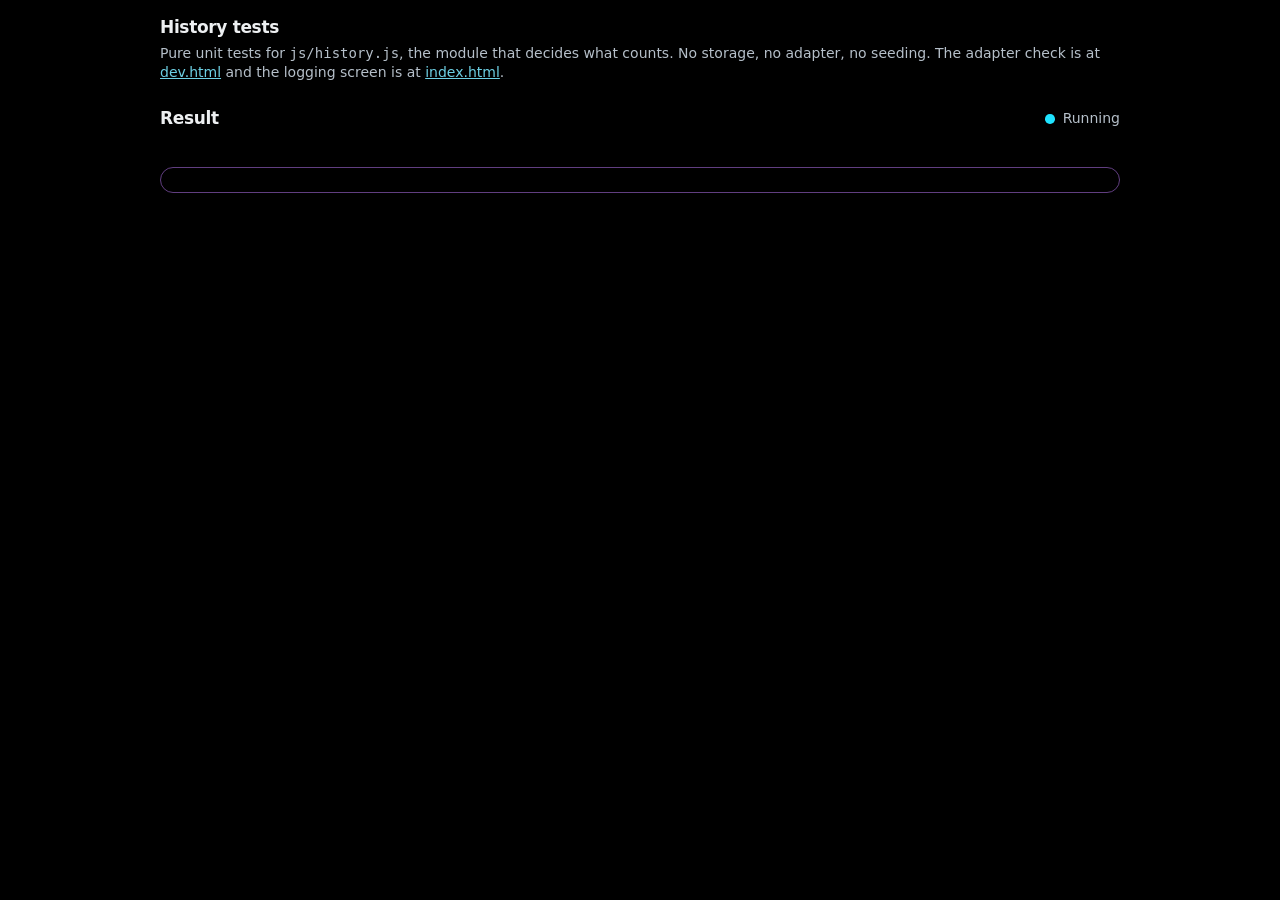
<file: test.html>
<!doctype html>
<html lang="en">
  <head>
    <meta charset="utf-8" />
    <meta name="viewport" content="width=device-width, initial-scale=1" />
    <meta name="color-scheme" content="dark" />
    <title>ptC history tests</title>
    <link rel="stylesheet" href="styles.css" />
    <link rel="stylesheet" href="dev.css" />
  </head>
  <body class="dev">
    <main class="dev__shell">
      <header>
        <h1>History tests</h1>
        <p class="dev__note">
          Pure unit tests for <code>js/history.js</code>, the module that decides what counts.
          No storage, no adapter, no seeding. The adapter check is at
          <a href="dev.html">dev.html</a> and the logging screen is at
          <a href="index.html">index.html</a>.
        </p>
      </header>

      <div class="dev__row">
        <h2>Result</h2>
        <span class="dev__status" id="summary" data-state="busy">Running</span>
      </div>

      <ul class="dev__log" id="results"></ul>
    </main>

    <script type="module" src="test.js"></script>
  </body>
</html>
</file>
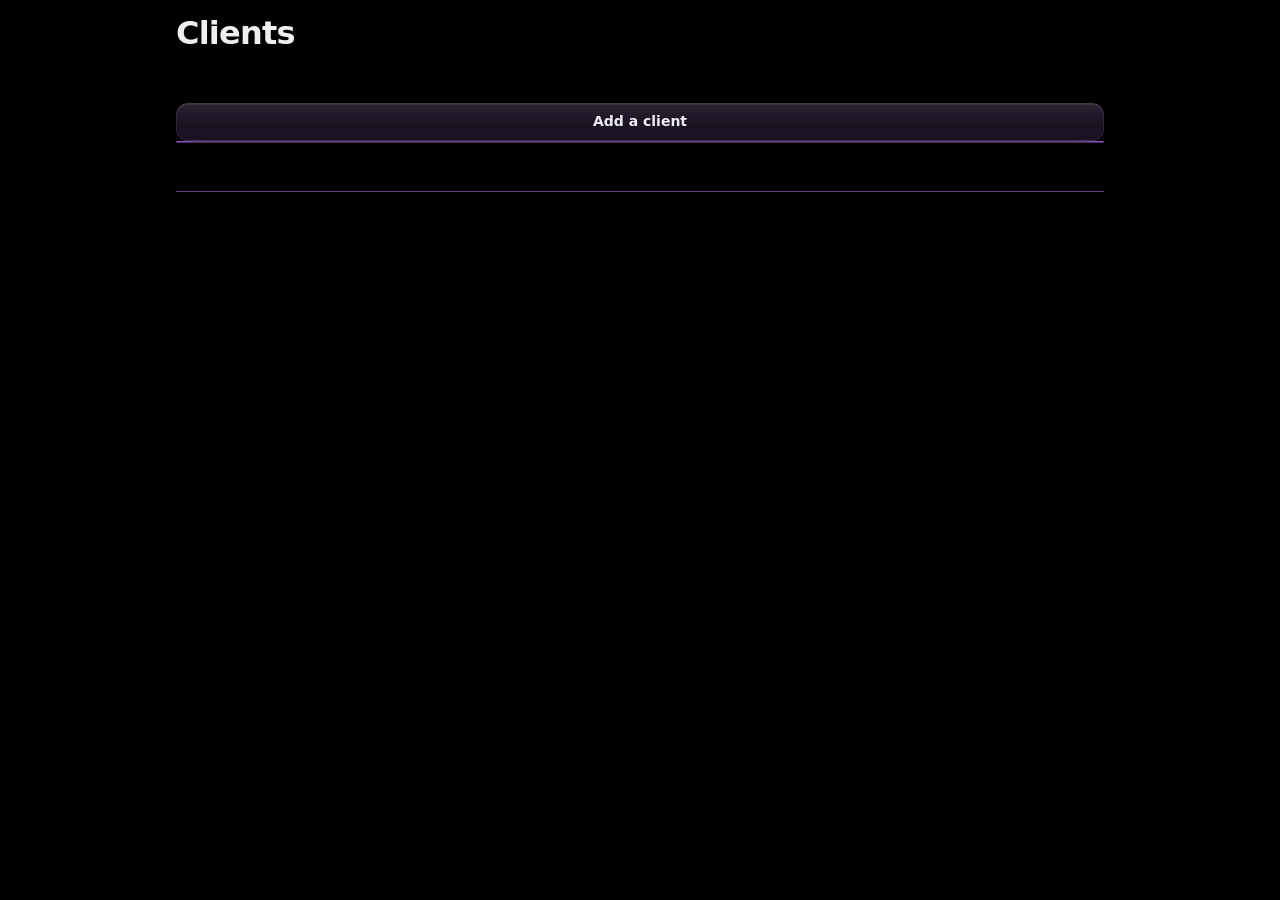
<file: trainer.html>
<!doctype html>
<html lang="en">
  <head>
    <meta charset="utf-8" />
    <meta name="viewport" content="width=device-width, initial-scale=1, viewport-fit=cover" />
    <meta name="color-scheme" content="dark" />
    <title>Clients</title>
    <link rel="stylesheet" href="styles.css" />
    <link rel="manifest" href="manifest.webmanifest" />
    <link rel="apple-touch-icon" href="apple-touch-icon.png" />
    <meta name="apple-mobile-web-app-capable" content="yes" />
    <meta name="apple-mobile-web-app-status-bar-style" content="black-translucent" />
    <meta name="apple-mobile-web-app-title" content="ptC" />
    <meta name="theme-color" content="#000000" />
  </head>
  <body>
    <main class="screen screen--scroll screen--wide">
      <header class="context">
        <h1 class="context__exercise" id="view-title">Clients</h1>
        <p class="context__target" id="view-note">&nbsp;</p>
      </header>

      <section id="list-view">
        <div class="secondary">
          <button type="button" class="button-secondary" id="new-client">Add a client</button>
        </div>
        <p class="import__error" id="client-error" hidden role="status"></p>
        <ul class="clientlist" id="client-list"></ul>
      </section>

      <!-- Adding somebody, or fixing what was typed. The email is the load bearing field: it is
           the key ptc.handle_new_auth_user matches on, so a client cannot sign in until it is
           right, and until this screen existed a typo in it was unfixable from inside the app. -->
      <section id="client-form-view" hidden>
        <div class="context__row">
          <p class="backlink"><a href="#" id="client-form-back">Back to clients</a></p>
        </div>

        <p class="legend" id="client-form-legend"></p>
        <p class="import__error" id="client-form-error" hidden role="status"></p>

        <div class="field">
          <label class="field__label" for="client-name">Name</label>
          <input class="field__input" id="client-name" type="text" autocomplete="off" />
        </div>

        <div class="field">
          <label class="field__label" for="client-email">Email</label>
          <input class="field__input" id="client-email" type="email" autocomplete="off"
                 inputmode="email" spellcheck="false" />
        </div>

        <div class="secondary">
          <button type="button" class="button-secondary" id="client-save">Save</button>
        </div>

        <!-- Archive and delete, and the sentence saying which one this client can have. -->
        <div class="secondary" id="client-danger" hidden></div>
        <p class="legend" id="client-danger-note"></p>
      </section>

      <!-- Everything that is true of the client rather than of their charts, so it survives the
           one case the charts do not: somebody with nothing logged yet, where the detail view below
           hides itself entirely. That client is the one a trainer most wants to rehearse, since
           their first session is the screen nobody has ever looked at, and until this row existed
           opening them was a dead end with no way back to the list either. -->
      <section id="client-actions" hidden>
        <!-- Same corner as the other two screens, measured from the top of this view rather than
             the page, because the header above it belongs to the client list as well. -->
        <div class="context__row">
          <p class="backlink"><a href="#" id="back-to-list">Back to clients</a></p>
        </div>

        <!-- The program on this person's phone, walked through on this one, writing nothing. It is
             the frozen assignment snapshot rather than the template, because after an edit that has
             not been sent those are two different programs and only one of them is what she sees.
             js/rehearse.js owns it. -->
        <p class="backlink"><a href="#" id="rehearse-program">Walk through their program</a></p>
      </section>

      <section id="detail-view" hidden>
        <!-- Every session this client logged, including what they said about each one. That list
             lives on the progress screen, which already renders somebody else's training when a
             trainer opens it with ?client=, so this is a link rather than a second copy of it.
             Without it the notes were reachable only by typing a URL. -->
        <p class="backlink"><a href="#" id="see-sessions">See every session</a></p>

        <!-- Which lift these charts are, named. It used to be readable only off whichever chip
             in the scroller happened to be filled, which is a heading carried by a control. -->
        <h2 class="context__exercise" id="exercise-name">&nbsp;</h2>

        <!-- Same control as the progress screen, from the same module. A coach reading a
             client with a forty lift history had the worst version of the old scroller. -->
        <div class="liftpick" id="lift-picker"></div>

        <p class="suggest" id="deload-suggest" hidden></p>

        <div class="chart">
          <div class="chart__head">
            <h2 class="chart__title" id="lead-title">Estimated 1RM</h2>
            <span class="chart__value num" id="lead-value"></span>
          </div>
          <div id="lead-plot"></div>
          <p class="chart__caption" id="lead-caption"></p>
        </div>

        <div class="chart">
          <div class="chart__head">
            <h2 class="chart__title" id="second-title">Volume</h2>
            <span class="chart__value num" id="second-value"></span>
          </div>
          <div id="second-plot"></div>
          <p class="chart__caption" id="second-caption"></p>
        </div>

        <div class="chart">
          <div class="chart__head">
            <h2 class="chart__title">Reps at each load</h2>
            <span class="chart__value num" id="reps-value"></span>
          </div>
          <div id="reps-plot"></div>
          <p class="chart__caption" id="reps-caption"></p>
        </div>
      </section>

      <!-- Who you are signed in as, and the way out. Quietest type on the page. -->
      <footer class="account">
        <span class="account__who" id="trainer-name"></span>
        <!-- Set once, so it lives here rather than in the corner of every screen. See
             mountUnitSetting in js/units.js. -->
        <div class="unitset" id="unit-setting" hidden></div>
        <button class="account__out" type="button" data-signout hidden>Sign out</button>
      </footer>
    </main>

    <!-- Bottom navigation. Reverses the CLAUDE.md rule that kept this band clear for Log set,
         which is explained in js/nav.js. The log action stays larger and keeps a gap. -->
    <nav class="tabbar" id="tabbar" aria-label="Sections" hidden></nav>


    <script type="module" src="trainer.js"></script>
  </body>
</html>
</file>
<file: styles.css>
/* Tokens first, screen second. Nothing below the token block invents a raw colour or size.
 *
 * Palette source: a gym floor read under bad overhead light, mid set, at arm's length.
 *
 * The base is pure black, by decision. Worth knowing the tradeoff that was taken: a glossy
 * phone reflects roughly four to six percent of a bright room off the front glass, and that
 * reflected light sets a luminance floor the display cannot go under, so under gym lighting a
 * black base sits below the reflection and reads closer to a mirror than a lifted base would.
 * It also looks better on an OLED panel with the pixels genuinely off.
 *
 * The action colour is orange because of the eye, not taste. Short wavelengths focus in front
 * of the retina, so a blue or blue green primary is the blurriest possible choice at arm's
 * length. Long wavelength orange lands on the retina and stays sharp through sweat and glare.
 * It also rules out the acid green default.
 *
 * Text is off white, never pure white. Pure white on a dark base haloes, and halation is worse
 * with astigmatism and worse again through sweat on the glass.
 */

:root {
  color-scheme: dark;

  /* Surfaces. Separation is 2.51:1 at the lit face and 2.24:1 at the shaded bottom edge, which
   * survives glare. Borders back it up anyway. Names state the role, not the object the colour
   * was sampled from, so widening the palette later means adding a role rather than inventing
   * another gym object to name it after.
   *
   * An older figure here was 2.18, which was never a measurement: it was the stale left column
   * entry for --text-primary divided by the sound right column one, so it mixed two different
   * bases. See the correction note below.
   *
   * The raised surface was #46505C, a 14% saturated blue grey that read as unpainted chrome
   * rather than as part of this palette. It went to a 196 degree teal, which fixed that and
   * introduced a worse problem: 196 is six degrees off --accent-data at 190. A ground that
   * close to the data axis reads as a dim member of it, so the surface started competing for
   * the meaning cyan is supposed to own exclusively. That is the encoding rule in CLAUDE.md
   * failing from the surface side rather than the token side.
   *
   * It is now 272 degrees at 35% saturation. The palette is three legs of a near triad: action
   * orange at 22, data cyan at 190, ground violet at 272. Violet sits 82 degrees off cyan and
   * 110 off orange, which is the point. It is far enough from the data axis that no surface can
   * be mistaken for a series, and it is nowhere near the action hue, so the orange still has
   * the only warm signal on the screen. Violet is also the darkest hue at a given luminance,
   * because blue carries 7% of the luminance sum against green's 72%, so it holds real chroma
   * down here where a ground has to live. That is what makes it stay vibrant on OLED instead
   * of going muddy the way a dark warm ground would.
   *
   * Luminance was held on purpose, across both changes. Every ratio in the right hand column
   * below is measured against this surface, and --text-primary sits at 7.26 against it, which
   * is a quarter point of headroom over the 7:1 floor. Any lift here breaks the between sets
   * tier on the stepper. Hue and chroma were free. Lightness was not.
   *
   * Three tokens, one lighting model, one hue: light falls from above, so the face is lit, the
   * bottom is shaded, and the top edge catches a rim. --surface-raised is the face and stays
   * the single token for borders, tracks, and flat fills. The other two exist so a gradient
   * never has to invent a colour at the use site. */
  --surface-base: #000000;
  --surface-raised: #613e80; /*        2.51 vs base. The lit face */
  --surface-raised-shade: #583875; /*  2.24 vs base. The shaded face, far end of the fall */
  --surface-raised-rim: #7a4fa0; /*    1.38 vs the face. The lit top edge, and selected fills */

  /* The lit top of a key sitting in a raised surface, grading down toward --surface-base. Same
   * hue. Lifted from #180F21 so the plus and the minus read as keys rather than as holes cut
   * through the slab: at 2.03 against the lit face they are still obviously darker, and
   * --text-primary reads 14.70 on them, so the glyphs give up nothing for it. */
  --surface-base-lit: #241634;

  /* ---------------------------------------------------------------- veils
   *
   * The card language on the reading screens, and the only place this palette is translucent.
   *
   * A veil is --surface-raised mixed most of the way to transparent. Over the pitch black base
   * that resolves DARKER than --surface-raised, never lighter, which is what makes this safe:
   * every text token measured against --surface-base keeps at least the ratio it was measured at,
   * so the "on raised, --text-primary only" rule does not follow a veil onto a card. A veiled card
   * is a base surface wearing a tint, not a raised one.
   *
   * It is not decoration. The progress screen is a stack of five things that all used to sit
   * directly on black with nothing but a gap between them, so the eye had to use spacing alone to
   * work out where the calendar ended and the first chart began. A veil groups without adding a
   * hard box: --veil-edge is a hairline rather than a border, and the light still falls from above
   * through --veil-lit. Only the scrolling screens get them. The logging screen is a single object
   * at arm's length and has nothing to group.
   *
   * --veil-blur is what makes the tab bar work rather than the cards: content scrolls under it, so
   * there is something behind it to blur. Over black there is nothing to blur, and that is fine.
   * The value is here so the two cannot disagree about how frosted this app is.
   *
   * A VEIL IS A FALL OF LIGHT, NOT A TINT, and that is what these five tokens are for. The first
   * version was one flat 16% wash edge to edge, which is the same lighting model the rest of this
   * app rejects: every raised control here is lit along its top and shaded along its bottom, and a
   * card was the only object on screen with no light direction at all. Flat also spent the black.
   * Sixteen percent of a violet over half a phone screen is a large grey-purple rectangle, and on
   * an OLED panel the base is the one surface that costs nothing and looks like nothing else.
   *
   * So the wash starts at --veil and falls to --veil-deep, which is near enough to nothing that the
   * bottom of every card IS the base. The card is brightest where the light hits it, at the top
   * edge, and dissolves into black at the bottom. The edge does the same thing: --veil-edge on the
   * top, --veil-edge-low around the rest, because a hairline of even weight all the way round is a
   * box drawn on the screen rather than an object sitting on it.
   *
   * Contrast is unaffected, and it can only improve. The rule this family lives under is that a
   * veil resolves DARKER than --surface-raised over the black base, so every text token keeps at
   * least the ratio it measures against --surface-base. Taking 16% down to 11% moves further into
   * that margin rather than out of it. */
  --veil: color-mix(in srgb, var(--surface-raised) 11%, transparent);
  --veil-deep: color-mix(in srgb, var(--surface-raised) 2%, transparent);
  --veil-edge: color-mix(in srgb, var(--surface-raised-rim) 38%, transparent);
  --veil-edge-low: color-mix(in srgb, var(--surface-raised-rim) 13%, transparent);
  --veil-lit: color-mix(in srgb, var(--text-primary) 9%, transparent);
  --veil-blur: 18px;

  /* ---------------------------------------------------------------- chrome
   *
   * The flat half of this app, and the line between the halves is the whole point.
   *
   * Everything in here is CHROME: menus, list rows, cards, headers, secondary buttons, the tab
   * bar. It is read with the phone in the hand, between sets or on the sofa, and it is read a lot,
   * so its job is to get out of the way. It is flat: no gradient, no inset lit edge, no rest glow.
   *
   * What is NOT chrome keeps every bit of the fall of light argued for further up: the weight and
   * rep steppers, the log action, the rest timer, and the record celebration. Those are read at
   * arm's length under bad lighting with sweat on the glass, and the lit edge is what makes them
   * read as objects you can hit rather than as regions of a picture. That argument was always
   * about those controls specifically, and applying it to a forty row menu is what produced the
   * screen this replaced: every row its own bordered, gradient filled, glowing slab, stacked with
   * gaps, which is a great deal of light spent saying nothing except "this is also a box".
   *
   * The fix is the one every list based app arrives at. Rows stop being boxes and become rows: one
   * card holds them, a hairline separates them, and the card is the only edge on screen. That
   * takes the box count on the lift picker from eight to one.
   *
   * --chrome-face is the opaque twin of --veil, and it inherits that family's safety argument
   * unchanged: mixed over the pitch black base it lands DARKER than --surface-raised, so every
   * text token keeps at least the ratio it was measured at against --surface-base, and the "on
   * raised, --text-primary only" rule does not follow it onto a card. It is opaque rather than
   * translucent because a row that fills on selection has to sit on a known colour, and a
   * translucent fill over a translucent card is two unknowns. */
  --chrome-face: color-mix(in srgb, var(--surface-raised) 30%, var(--surface-base));
  --chrome-face-press: color-mix(in srgb, var(--surface-raised) 52%, var(--surface-base));

  /* ---------------------------------------------------------------- the dimmed screen
   *
   * THE FAILURE THIS PALETTE HAS TO SURVIVE IS A PHONE TURNED DOWN, not a badly lit gym. That is
   * a correction to a claim made all over this file, and it changes which tokens can carry a
   * signal, so it is worth the arithmetic.
   *
   * Bad lighting means glare: ambient light falling on the glass, which ADDS a constant to
   * everything on screen. That is the 0.05 flare term in the WCAG contrast formula, and it is why
   * the reading tiers are pinned at 7:1. A dimmed screen is a different thing entirely. It scales
   * every emitted luminance down while the flare stays where it is, so the flare comes to dominate
   * and every ratio collapses toward 1. Measured against --surface-base at a few brightnesses:
   *
   *                            100%    40%    15%
   *     chrome fill at 16%     1.08   1.03   1.01
   *     the old lit edge       1.50   1.20   1.07
   *     a --text-secondary     11.26  5.10   2.54
   *     label
   *
   * At fifteen percent the only thing left on a secondary button is the word on it, which is
   * exactly what it looked like: the buttons stopped reading as buttons and read as text.
   *
   * The consequence is a rule. A DARK FILL CANNOT CARRY AN AFFORDANCE, at any value: lifting the
   * chrome fill nearly fourfold still only reaches 1.08 at fifteen percent, because the whole
   * family is down in the noise the flare floods. Only bright pixels survive dimming, so the thing
   * that says "this is a control" has to be a LIGHT hairline. --chrome-edge measures 3.09 at full
   * brightness and still holds 1.31 at fifteen, which is the difference between an outline and
   * nothing.
   *
   * The fill still earns its place: it gives the control a body at full brightness and it is what
   * a press changes. It is simply not the signal.
   *
   * IT IS VIOLET RATHER THAN GREY, and the hue is the palette's own rather than a new one. This
   * started as --text-primary at 38 percent, which measured correctly and looked like unpainted
   * metal: a neutral line around a coloured slab is the same "unfinished border" the steppers were
   * rescued from further up this file. 272 degrees is the ground hue, the family --surface-raised
   * already belongs to, so it sits 82 degrees off --accent-data and 110 off --accent-action and
   * cannot compete for either meaning. Blue carries 7 percent of the luminance sum against green's
   * 72, which is what lets it hold real chroma at a luminance a grey needs to be flat to reach.
   *
   * It also measures BETTER than the grey it replaced, in both conditions that matter: 4.67
   * against the base at full brightness where the grey read 3.09, and 1.55 at fifteen percent
   * where the grey read 1.31. Striking and legible are the same change here, not a trade. */
  --chrome-edge: #9859cf; /*  4.67 / 1.55 at 15 percent brightness. Ground hue, 272deg */

  /* The same edge, on the three sides the light does not hit.
   *
   * This file already makes the argument, one section up, about veiled cards: a hairline of even
   * weight all the way round is a box drawn on a screen rather than an object sitting on one, which
   * is why --veil-edge sits on the top and --veil-edge-low around the rest. Chrome never got the
   * same treatment and every control in the app was outlined in one uniform line.
   *
   * The ratio matches the veil pair rather than being picked fresh: 13 against 38 is about 34
   * percent, and this is 45, a little stronger because a control is small and its sides are short.
   *
   * The dimming argument in the lighting section survives this. What keeps a control readable on a
   * phone turned down is the LIT edge, and the lit edge is untouched at full strength: it is only
   * the three sides the light was never claimed to reach that drop. */
  --chrome-edge-low: color-mix(in srgb, var(--chrome-edge) 45%, transparent);

  /* The fold between rows inside a card. Lighter than it was, and for the reason above rather than
   * for looks: it was --surface-raised-rim at 20 percent, which is a dark line on a dark card and
   * therefore not a line at all on a dimmed phone. Weaker than --chrome-edge, because that is the
   * outline of an object and this is a crease inside one. */
  --divider: color-mix(in srgb, var(--text-primary) 15%, transparent);

  /* Chrome is rounder and roomier than the controls it replaced. A 12px radius on a 44px slab
   * reads as a button; the same radius on a full width row reads as a box drawn round a sentence.
   * Rows take the card's radius only at its corners and none in the middle, which is what makes a
   * stack of them read as one object. */
  --radius-control: 14px;
  --radius-sheet: 20px;

  /* ON --surface-raised, TEXT IS --text-primary ONLY.
   *
   * That is the bill for widening the surface separation to 2.51. Raising the surface lifted
   * its luminance, and every text token except --text-primary fell under the floor on it:
   * --text-secondary lands at 4.49, which misses both the 7:1 between sets rule and the 4.5:1
   * large text rule. Written down here so it stops being rediscovered.
   *
   * The right hand column shifts by a hundredth or two whenever this surface is retuned. It has
   * now survived grey, teal, and violet without a token moving, which is the whole argument for
   * holding luminance fixed and spending the freedom on hue.
   *
   * The LEFT column was wrong and is now corrected, which is unrelated to the hue change and
   * worth stating so nobody reads it as one. Every figure in it was understated by a uniform
   * factor of 1.177, because the column was computed when --surface-base was a lifted near
   * black around luminance 0.0088 and never redone when the base went to #000000. Solving the
   * old --text-primary entry backwards recovers that base exactly, and the same factor fits all
   * twelve entries to four decimals, so this was one stale batch rather than twelve slips.
   * Nothing here got worse: every real ratio is HIGHER than the number that replaced it, and no
   * decision in this file was resting on the difference. The 1.14 luminance step between
   * --accent-data and --pr that the encoding rules lean on is 1.144 measured properly, so that
   * argument stands untouched.
   *
   * Ratios below are against --surface-base then --surface-raised. */
  --text-primary: #edeff1; /* 18.22 / 7.26  any size, either surface. The only one on raised */
  --text-secondary: #b5bfc9; /* 11.26 / 4.49  base only, any size */

  /* Fill only, never text. Both read under the floor on --surface-raised. Their ink is
   * --surface-base, at 8.97 and 5.96.
   *
   * --accent-action-shade is the shaded face of the action fill, same hue at 22 degrees, one
   * step deeper. It is the far end of the log button's gradient, not a state: the pressed state
   * stays --accent-action-pressed and stays flat, because a flat fill is what a depressed slab
   * looks like. Black ink reads 7.41 on the shade, so the darkest point of that gradient still
   * clears the between sets floor even though the label only owes 4.5. */
  --accent-action: #ff8a45; /*  8.97 / 3.58  fill only */
  --accent-action-shade: #f2762f; /*  7.41 / 2.95  fill only */
  --accent-action-pressed: #d9682a; /*  5.96 / 2.38  fill only */

  /* The data and progress axis, complementary to the action orange at 165 degrees.
   *
   * Read as a ladder, low to high. It is not a luminance ramp: cyan clusters at high
   * luminance in sRGB, so the top two rungs are separated by chroma rather than lightness.
   * Every adjacent pair clears at least one of a luminance step, a hue step, or a saturation
   * step, and the weakest pair anywhere is --accent-data against --pr at 1.14 luminance,
   * carried by 36 points of saturation plus a ringed dot. Six tokens is the ceiling here.
   * A seventh forces a real trade. */
  --accent-data-dim: #478d9e; /*  5.57 / 2.22  strokes and 28px up, base only. History */
  --deload: #7a95de; /*  7.18 / 2.86  base only. A planned back off week */
  --flat: #9ea7b0; /*  8.61 / 3.43  base only. A week where nothing moved */
  --accent-data: #6dd0e4; /* 11.79 / 4.70  the series, and informational text */
  --pr: #1fe3ff; /* 13.49 / 5.38  the record moment. The only token that glows bright */
  --progress: #ade8f2; /* 15.60 / 6.22  a value that improved */

  /* Done. The only green MEANING in the app, and it is still fenced in on purpose.
   *
   * Emerald as normally drawn sits around 158 degrees, which is 32 from --accent-data at 190 and
   * within a hair of it in luminance. That is the same collision the 196 degree teal ground had,
   * so this is pulled to 147 to buy 43 degrees of separation, and it is still barred from
   * anywhere cyan already carries meaning: not the rest timer, not a chart, not the record. It
   * marks one thing, a session that is finished, on a card that also says so in words.
   *
   * The fence used to be worded as one TOKEN in one place. It is now one CLAIM, because the
   * emerald also faces slot 2 of the consistency grid, where a filled cell is that same finished
   * session drawn as a calendar square rather than as a card. The arithmetic for why the moss
   * green it replaced could not be saved is under --split-2-face. The two never share a screen.
   *
   * If a second green ever seems necessary, the honest move is to check what it would sit next
   * to before picking the hue, not after. */
  --done: #3ddc84; /* 11.77 / 4.69  the session summary, and the grid's slot 2 face family */

  /* ---------------------------------------------------------------- split identity
   *
   * Which program day a session was. Fenced to three places, the way --done is fenced to the
   * session summary: the consistency grid, its legend, and the work per session chart directly
   * under it. Never a control, never text, never any other chart.
   *
   * These are SURFACE FACES, not data tokens, and that distinction is the whole design. The cyan
   * ladder above is capped at six by the note there, and a seventh forces a real trade. This does
   * not spend that budget, because a calendar cell is a slab in the ground role: it says which
   * kind of day this was, not how much of anything there was. So it can never compete for the
   * meaning cyan owns, and it inherits the lit slab treatment unchanged, face grading to shade
   * with the rim catching the top edge.
   *
   * THE CHART IS THE ONE LOOSENING OF THAT, and it holds for the same reason rather than in spite
   * of it. A line there is coloured by which program day it is and nothing else; how much work the
   * session held is its height. Hue is still saying which kind of day this was. The pair worth
   * measuring is --split-2-rim against --accent-data, since the cyan charts are one card below: 150
   * degrees against 190 is 40 apart, under the 43 the --done note bought. Luminance is what carries
   * it instead, 3.51 against 11.79, a factor of 3.4 where the pair that forced the no-intensity-only
   * rule differed by 1.14. See CLAUDE.md, under split identity, before taking these anywhere else.
   *
   * LUMINANCE IS A CEILING HERE, NOT A FIXED POINT, and this is the one place these differ from
   * --surface-raised. That token pins luminance for two reasons: --text-primary must clear 7:1 on
   * it, and two surfaces must separate 2.51 from base so they tell apart under glare on the
   * stepper. Only the first reason applies to a calendar cell, which is told apart from black by
   * its own rim and fill rather than from a neighbouring surface. So the rule is Y <= 0.0801,
   * which is the exact 7:1 boundary (0.910937 / 7 - 0.05), with a soft floor near Y = 0.030 below
   * which a face stops reading as lit at all.
   *
   * Holding Y FIXED across these hues was tried on paper and is wrong, which is worth writing
   * down because the arithmetic looks so clean. sRGB blue's primary is Y 0.0722 and green's is
   * 0.7152, so an isoluminant set at the --surface-raised value of 0.0755 gives a screaming
   * near-primary blue beside a near-black olive, and Helmholtz-Kohlrausch widens the gap the eye
   * sees beyond the gap the numbers show. Matching them means capping every face at the chroma
   * the green can reach, which lands straight back on the desaturated #46505C that read as
   * unpainted chrome. The ceiling buys a 1.27x luminance range to spend instead, which is what
   * makes these look like one family.
   *
   * Hue placement, after excluding what is already owned: cyan 190 +/- 40, action orange 22 +/-
   * 40, --deload at 224 (measured, not the 240 it looks like), and the ground at 272. What
   * survives is roughly 62-150 and 297-342, plus a narrow 230-262 between the deload and the
   * ground. Three hues is what that affords. It is not four.
   *
   * SLOT 2 WAS A MOSS GREEN AT 88 DEGREES AND IS NOW THE EMERALD AT 150, which is a deliberate
   * loosening of the fence around --done and is worth reading before it is tightened again. The
   * green window this palette has is 62-122, and at the Y <= 0.0801 ceiling every hue in it lands
   * on olive: #365513 is what the arithmetic gives and olive is what it looks like, sitting beside
   * a rose and an indigo that both hold real chroma down here. That is a hue window this design
   * cannot spend, not a value that needed retuning.
   *
   * Taking 147 instead is defensible on the meaning rather than only on the look. --done marks a
   * finished session, and a filled cell on this grid IS a finished session, so the green is not
   * being borrowed for a second job: it is the same claim at a different scale. The two never
   * share a screen either, since the summary card lives on the logging screen and the grid lives
   * on progress, so there is no place a bright emerald card and a dark emerald slab can be
   * compared and read as different greens. What it costs is the flat sentence "there is exactly
   * one green", which is now "there is one green MEANING", and CLAUDE.md says so.
   *
   * Order matters, because a two day upper/lower split is the common case and gets slots 1 and 2:
   * those are 172 degrees apart, which is the widest pair this palette has ever managed and 46
   * better than the moss it replaced. Slot 3 sits 24 degrees off the ground violet, which is
   * close, and is acceptable only at slot 3, where two strongly separated colours are already on
   * screen. The ground never appears as a cell inside the grid, so they do not touch.
   *
   * Slot 4 is deliberately colourless and is the last slot: a fifth day reuses it. A near neutral
   * is the thing this file rejected for the GROUND, on the grounds that a surface carrying the
   * whole app must not be grey. A single cell meaning "no colour left for this one" is a different
   * job, and the measurement backs it: slot 4 sits 17 degrees from slot 3 in hue but 6% against
   * 46% in saturation, so it is separated by chroma rather than by hue and cannot be confused with
   * it. Reusing the ground violet here instead would have put two saturated faces 24 degrees apart.
   *
   * HUE IS NEVER THE ONLY SIGNAL, per the encoding rules. Every trained cell also carries a glyph
   * made unique inside its own program (Upper A and Upper B become UA and UB, never U and U), a
   * fill where an untrained day has none, and a slot indexed bar on its top edge. Colour is the
   * fourth of four.
   *
   * Ratios are against --surface-base then against --surface-raised, same as every column above.
   * Faces and shades clear the 7:1 between sets floor for --text-primary. Rims do not and are not
   * asked to: a rim is a lit edge, exactly like --surface-raised-rim at 5.28, and never carries
   * text. Weakest face pair anywhere is slot 1 against slot 4 at 1.02 luminance, carried by 45
   * degrees of hue and by the glyph. Slot 2 against slot 4 is 1.06, so swapping the moss for the
   * emerald did not move the binding pair. */
  --split-1-face: #782f5d; /*  2.36 / 1.06   rose, 322deg. Text on it 7.72 */
  --split-1-shade: #6a2952; /* 2.06 / 1.22   text 8.84 */
  --split-1-rim: #a9357f; /*   3.52 / 1.40   lit edge, never text */

  --split-2-face: #0e5833; /*  2.46 / 1.02   emerald, 150deg. Text on it 7.40 */
  --split-2-shade: #0c4b2c; /* 2.06 / 1.22   text 8.85 */
  --split-2-rim: #117242; /*   3.51 / 1.40   lit edge, never text */

  --split-3-face: #423691; /*  2.16 / 1.16   indigo, 248deg. Text on it 8.43 */
  --split-3-shade: #3a2f80; /* 1.90 / 1.32   text 9.56 */
  --split-3-rim: #5847c8; /*   3.15 / 1.25   lit edge, never text */

  --split-4-face: #4b4750; /*  2.32 / 1.08   no hue left, 6% saturation. Text on it 7.85 */
  --split-4-shade: #423f47; /* 2.03 / 1.24   text 8.98 */
  --split-4-rim: #695d7b; /*   3.44 / 1.37   lit edge, never text */

  /* ---------------------------------------------------------------- split identity, as a line
   *
   * The same four days, drawn as strokes on the work per session chart instead of as slabs on the
   * grid. Same hues to the degree, because a line has to be the colour of the cell it belongs to.
   * Everything else is different, and both differences are the same realisation: a FACE is a
   * surface somebody reads text off, and a LINE is light on black.
   *
   * The faces are capped at Y <= 0.0801 so --text-primary clears 7:1 on them. Nothing writes on a
   * stroke, so that ceiling does not apply, and holding a 2.3 contrast surface colour up as a line
   * is what made this chart look washed out: the rims it used first sit at 3.2 to 3.5, which is a
   * hairline on a calendar cell and a dim smear across 300 pixels of black.
   *
   * LUMINANCE IS A CEILING HERE TOO, NOT A FIXED POINT, and getting that wrong is worth recording
   * because the wrong answer is the one that sounds more rigorous. Four lines overlaid in one box
   * have a problem the calendar does not: green carries 0.7152 of the luminance sum against blue's
   * 0.0722, so at equal chroma the emerald line is three times the visual weight of the indigo one
   * and the eye reads it as the important series with the others as its shadow. The obvious fix is
   * to equalise luminance, and it was tried here first. It fails for exactly the reason the faces
   * note gives: matching a rose at 322 to a green at 147 means pulling both down to what the rose
   * can reach at that lightness, and every hue comes back pastel. Equal weight, no colour.
   *
   * So each hue holds the most chroma it has, under a ceiling of about Y 0.36. That is 5.89 to 8.08
   * against the base, a spread of 1.37, which takes the green from three times the indigo's weight
   * to a quarter more than it. Saturation is 75, 85, 55 and 12 percent at 322, 147, 248 and 262
   * degrees, and 55 is not a compromise: it is as saturated as a blue gets before it stops being
   * light and starts being a surface again.
   *
   * The ceiling is also what keeps this family clear of --accent-data at 11.79. The weakest case is
   * the emerald, 1.46 times dimmer than the cyan series in the next card down, on top of 43 degrees
   * of hue and a different card. That is the separation CLAUDE.md leans on for letting these into a
   * chart at all, so lifting this ceiling is not a taste change, it is spending that argument.
   *
   * Ratios are against --surface-base. There is no second column: these never touch a surface. */
  --split-1-line: #ff40b9; /*  6.62  rose, 322deg, 75% sat */
  --split-2-line: #1bb862; /*  8.08  emerald, 147deg, 85% sat. --done's hue at 0.69 its luminance */
  --split-3-line: #8573ff; /*  5.89  indigo, 248deg, 55% sat, and as bright as this hue gets */
  --split-4-line: #a29aae; /*  7.95  no hue left, 12% sat. Separated from slot 3 by chroma */

  /* State. --muted is disabled text on --surface-base only. --focus always ships with a
   * 2px --surface-base inner ring, so it never has to contrast with the fill underneath it. */
  --muted: #828d99; /*  6.22 / 2.48  base only */
  --focus: #9fe0ff; /* 14.58 / 5.81  ring, never text */

  /* Tactile. Every raised control catches light along its top inside edge and drops a shadow
   * from its bottom one, and these are the only two strengths in the app, so a key, a chip and a
   * slab cannot disagree about where the light is coming from.
   *
   * Percentages rather than colours, mixed at the use site from --text-primary and
   * --surface-base. That keeps the highlight off white for the same reason every other light
   * thing here is: pure white haloes on a dark base. It also means a control never states a
   * colour of its own, only how hard the light hits it.
   *
   * This replaced a 1px --muted outline on the steppers. A neutral grey line around a violet
   * slab reads as an unfinished border rather than as an edge, which is exactly what it looked
   * like. An edge is light, not a line. */
  --edge-lit: 14%;
  --edge-lit-strong: 22%;
  --shade-drop: 55%;

  /* Glow. One vocabulary for the screen now and chart strokes later, where the same radii
   * drive filter: drop-shadow() instead of box-shadow.
   *
   * HARD RULE: glow goes on fills, borders, container edges, and chart strokes. It never sits
   * on or behind text read mid set. Glow spreads light into its surroundings, which lowers
   * effective contrast, and glare is the exact failure mode this palette exists to survive.
   *
   * Each element sets --glow-tint by mixing its own colour toward transparent.
   *
   * These are primitives, and the two intensities are composed in the glow rules further down
   * rather than in a token here. A custom property substitutes its var()s on the element where
   * it is declared, so a --glow-rest holding var(--glow-tint) would resolve against :root,
   * find no tint, compute to the guaranteed invalid value, and inherit as invalid no matter
   * what a descendant sets. Primitives at the root, composition at the use site. */
  --glow-radius-rest: 14px;
  --glow-radius-celebrate: 30px;
  --glow-strength-rest: 32%;
  --glow-strength-celebrate: 62%;

  /* Reading distance, in centimetres. This is the retune point.
   *
   * 65 is a phone resting on a bench or the floor next to the rack. If it turns out to sit
   * propped at the rack it is closer to 120, and if it lives in a pocket and only comes out
   * between sets it is 35, which collapses the mid set tier onto the between sets tier.
   * Change the one number. Past about 90 the layout wants a look, since 4rem scaled by 1.4
   * starts crowding a 360px viewport. */
  --read-distance: 65;
  --read-basis: 65;
  --dist: calc(var(--read-distance) / var(--read-basis));

  /* Mid set tier. Read at --read-distance, one hand, sweat on the glass, heart rate high.
   * Large text by WCAG at every size here, so the floor is 4.5:1, not 7:1. */
  --t-xl: calc(4rem * var(--dist));
  --t-lg: calc(2.5rem * var(--dist));
  --t-md: calc(2rem * var(--dist));
  --t-sm: calc(1.75rem * var(--dist));

  /* Between sets tier. Read at about 35cm with the phone in hand. Fixed, because this tier
   * does not move when the mid set reading distance changes. 7:1 floor. */
  --t-body: 1.0625rem;
  --t-small: 0.875rem;

  --s-1: 0.25rem;
  --s-2: 0.5rem;
  --s-3: 0.75rem;
  --s-4: 1rem;
  --s-5: 1.5rem;
  /* Chrome breathes where the logging screen cannot afford to. */
  --s-6: 2rem;

  --radius: 12px;
  /* Cards are rounder than controls, so a container never reads as a very large button. */
  --radius-card: 18px;
  --tap: 44px;
  --rest-track-height: 8px;

  /* The platform's own UI face, deliberately, and no webfont. A webfont is a network dependency,
   * and this app is used in basements: the screen that must survive having no network is the one
   * being read mid set. There is also no build step here to subset or self host one with.
   *
   * The detector flags this stack and cannot stop flagging it, which is worth knowing before
   * somebody edits it to make the warning go away. It reports whichever face the SCANNING machine
   * resolves the stack to, so it named Roboto from Linux and named Helvetica once Roboto was
   * removed. Both are on its overused list, as is every fallback a system stack can end in. The
   * finding under it is real and is not about this line: it says no typeface has been chosen. That
   * is a live decision, and it is in tension with offline first rather than with this token. */
  --font: ui-sans-serif, system-ui, -apple-system, "Segoe UI", Roboto, Helvetica, Arial, sans-serif;
}

*,
*::before,
*::after {
  box-sizing: border-box;
}

html {
  background: var(--surface-base);
}

body {
  margin: 0;
  font-family: var(--font);
  font-size: var(--t-body);
  line-height: 1.4;
  color: var(--text-primary);
  background: var(--surface-base);
  -webkit-text-size-adjust: 100%;
  overscroll-behavior: none;
}

/* The two surfaces the browser draws for us, which shipped in whatever colour the UA picked.
 *
 * Selection took the default blue. That is a hue this palette does not contain, arriving on the
 * one screen a trainer actually selects text on, and it lands nearest --deload at 224, which is
 * the one colour here that means "planned, and not an alarm". The palette already owns a pair for
 * exactly this job: --surface-raised is the lit face and --text-primary is the only text token
 * legal on it, measured at 7.26. A selection is a small lit slab with a word on it, so it is that
 * pair and needed no new token.
 *
 * The caret took white. Cyan because it sits in a field being typed into and --accent-data is
 * already this palette's voice for informational text. Not orange: that one is fenced to fills. */
::selection {
  background: var(--surface-raised);
  color: var(--text-primary);
}

input,
textarea {
  caret-color: var(--accent-data);
}

/* A heading that wraps should break evenly rather than dropping one word onto a line of its own.
 * "Barbell Back Squat" is 32px at a 360px viewport and wraps on the progress screen no matter what
 * is done to the layout, which is fine there because that screen scrolls. What is not fine is the
 * orphan. Costs nothing and the browser caps it well short of body copy. */
h1,
h2,
h3 {
  text-wrap: balance;
}

/* Every number on this screen is tabular, so a stepper does not reflow when 95 becomes 100
 * and the thumb does not miss on the second tap. */
.num {
  font-variant-numeric: tabular-nums;
  font-feature-settings: 'tnum' 1;
}

button {
  font: inherit;
  color: inherit;
  border: 0;
  background: none;
  cursor: pointer;
  touch-action: manipulation;
}

/* The inner ring is --surface-base, so the bright ring never has to contrast with whatever
 * fill sits beneath it. */
:focus-visible {
  outline: none;
  box-shadow: 0 0 0 2px var(--surface-base), 0 0 0 6px var(--focus);
}

/* ---------------------------------------------------------------- glow
 *
 * The two intensities, in one place. Every element listed here supplies its own --glow-tint
 * by mixing its own colour toward transparent at the matching strength.
 *
 * HARD RULE: fills, borders, container edges, and chart strokes only. Never on or behind text
 * read mid set. Charts will reuse the same radii through filter: drop-shadow(). */
.log,
.rest__fill {
  box-shadow: 0 0 var(--glow-radius-rest) 0 var(--glow-tint);
}

.pr {
  box-shadow: 0 0 var(--glow-radius-celebrate) 2px var(--glow-tint);
}

/* ---------------------------------------------------------------- veiled cards
 *
 * The card language on the reading screens, in one rule, because there are three of them and they
 * were three copies of the same four declarations. The third copy is how a card ends up a hairline
 * brighter than its neighbour for a release.
 *
 * Everything about the look is argued at the --veil tokens above. What is here is the arrangement:
 * the wash falls from the lit top edge to nothing well before the bottom, the top hairline is the
 * bright one and the other three are a third of it, and the inset highlight is the same rim every
 * pressable thing in this app catches along its top edge.
 *
 * There is no drop shadow, and that is not an omission. The base is #000000, so a black shadow on
 * black separates nothing. On this palette an object is lifted by the light on its own edge. */
.consistency,
.chart,
.history {
  border: 1px solid var(--veil-edge-low);
  border-top-color: var(--veil-edge);
  border-radius: var(--radius-card);
  background: linear-gradient(180deg, var(--veil) 0%, var(--veil-deep) 58%, transparent 100%);
  box-shadow: inset 0 1px 0 0 var(--veil-lit);
}

/* ---------------------------------------------------------------- screen skeleton */

.screen {
  display: flex;
  flex-direction: column;
  min-height: 100dvh;
  max-width: 34rem;
  margin: 0 auto;
  padding: var(--s-4) var(--s-4) calc(var(--s-4) + env(safe-area-inset-bottom, 0px));
  gap: var(--s-3);
}

/* Top third. Read only, on purpose. On a 6.7 inch phone nothing up here is reachable with the
 * thumb of the hand holding it, so nothing up here is interactive. */
.context {
  display: flex;
  flex-direction: column;
  gap: var(--s-1);
  flex: 0 0 auto;
}

.context__who {
  margin: 0;
  color: var(--text-secondary);
  font-size: var(--t-small);
  text-transform: none;
}

/* The lift is the identifier, so it outranks the set counter. */
.context__exercise {
  margin: 0;
  font-size: var(--t-md);
  font-weight: 650;
  letter-spacing: -0.01em;
  line-height: 1.1;
}

.context__set {
  margin: 0;
  font-size: var(--t-sm);
  font-weight: 600;
  color: var(--text-secondary);
}

.context__target,
.context__last {
  margin: 0;
  font-size: var(--t-body);
  color: var(--text-secondary);
}

.context__last {
  color: var(--accent-data);
}

/* Glow site three, and the only one that animates. The glow is on the border, so it never
 * sits behind the pill's own words. Hue is never the only signal here: the pill shape, the
 * position in the top band, and the sentence naming the lift all carry it too. */
.pr {
  align-self: flex-start;
  margin: var(--s-1) 0 0;
  padding: var(--s-1) var(--s-3);
  border: 2px solid var(--pr);
  border-radius: 999px;
  color: var(--pr);
  font-size: var(--t-body);
  font-weight: 650;
  --glow-tint: color-mix(in srgb, var(--pr) var(--glow-strength-celebrate), transparent);
  animation: pr-pulse 1.6s ease-in-out 3;
}

@keyframes pr-pulse {
  0%,
  100% {
    box-shadow: 0 0 var(--glow-radius-rest) 0 var(--glow-tint);
  }
  50% {
    box-shadow: 0 0 var(--glow-radius-celebrate) 2px var(--glow-tint);
  }
}

.pr[hidden] {
  display: none;
}

/* Pushes the controls into the thumb arc no matter how short the context block is. */
.spacer {
  flex: 1 1 auto;
  min-height: var(--s-2);
}

/* ---------------------------------------------------------------- controls */

.controls {
  display: flex;
  flex-direction: column;
  gap: var(--s-3);
  flex: 0 0 auto;
}

/* The remaining rest, as a track along the bottom edge rather than a fill behind the text.
 *
 * Glow forced the question, but the fill was already wrong on its own. A block draining
 * right to left behind fixed colour numerals changes the background under those numerals
 * continuously, so the contrast of the countdown varied over the life of the timer and was at
 * its worst somewhere in the middle. A number you read mid set cannot have a contrast ratio
 * that depends on how much rest is left. The track never passes behind text, so the numerals
 * sit on --surface-base at a fixed 11.79 from first second to last.
 *
 * 8px, not 4. At 65cm under gym lighting a 4px rule is close to invisible, and while the
 * numerals carry the primary signal the track still has to be seen without being looked for. */
.rest {
  position: relative;
  display: flex;
  align-items: center;
  gap: var(--s-3);
  min-height: var(--tap);
  padding: var(--s-2) var(--s-3) calc(var(--s-2) + var(--rest-track-height));
  border: 1px solid var(--surface-raised);
  border-radius: var(--radius);
  overflow: hidden;
}

.rest__track {
  position: absolute;
  inset: auto 0 0 0;
  height: var(--rest-track-height);
  background: var(--surface-raised);
}

.rest__fill {
  display: block;
  height: 100%;
  width: 100%;
  background: var(--accent-data);
  /* Glow site two. Legal because the track is below the text, never behind it. The shadow
   * itself is composed in the glow rules near the top of this file. */
  --glow-tint: color-mix(in srgb, var(--accent-data) var(--glow-strength-rest), transparent);
  /* Full width, and it drains by sliding out to the left rather than by shrinking. Note that this
   * only reads correctly because .rest clips: what leaves on the left is cut off there. The
   * reasoning, including why it slides rather than scales given the glow above, is in
   * js/track.js, which owns the other half of it. */
  transform: translateX(-100%);
  transition: transform 0.25s linear;
}

.rest__label {
  color: var(--text-secondary);
  font-size: var(--t-small);
}

.rest__time {
  font-size: var(--t-md);
  font-weight: 650;
  color: var(--accent-data);
  line-height: 1;
}

/* Colour is not the only signal: the number counts down and the label changes word. */
.rest[data-state='ready'] .rest__time {
  color: var(--text-primary);
}

/* Same lighting as everything else that can be pressed, at the quietest setting it comes in.
 * These are ordinary controls and should not compete with the log action, so they get the lit
 * edge and a shallow shadow and no fill to speak of. --text-secondary reads 9.89 on the lifted
 * face, which clears the 7:1 between sets floor with room. */
/* Centred by the rule, not by the element.
 *
 * A <button> centres its own label because the user agent says so. A <label> does not, and the
 * Import control is a label wrapping a hidden file input, because a bare file input cannot be
 * styled and reads as a browser artefact beside a real button. So "Import a spreadsheet" sat
 * left in a box whose neighbour was centred. Anything wearing this class now centres both ways
 * whatever tag it is. */
/* Chrome, so flat: no gradient, no lit edge, no drop, no glow. See the --chrome-face block for
 * where that line is drawn and why the steppers stay on the other side of it.
 *
 * What replaces the fall of light as the "this is pressable" signal is fill against no fill, which
 * is the signal this app already leans on hardest: a secondary button is a filled slab on pitch
 * black, and nothing that is not pressable is filled. The press is a step up in fill rather than a
 * recolour, which is what a flat language has instead of a depression.
 *
 * --text-secondary is legal on both fills. --chrome-face lands at Y 0.0038 and --chrome-face-press
 * at 0.0069, so the label measures 10.47 and 9.90, well clear of the 7:1 floor. That is the whole
 * benefit of an opaque twin of the veil rather than a lifted surface: the "on raised,
 * --text-primary only" rule does not follow chrome around. */
.button-secondary {
  position: relative;
  display: inline-flex;
  align-items: center;
  justify-content: center;
  /* As tall as the label needs and a little headroom, rather than a 44px slab around a 14px word.
   * The 44px TAP target is kept, and kept honestly: see the ::after below. */
  min-height: 2.375rem;
  padding: var(--s-2) var(--s-3);
  border: 1px solid var(--chrome-edge-low);
  border-top-color: var(--chrome-edge);
  border-radius: var(--radius-control);
  color: var(--text-primary);
  font-size: var(--t-small);
  font-weight: 600;
  background: var(--chrome-face);
}

/* The tap target, which is not the same thing as the button. The ink is what the label needs; this
 * is the 44px the thumb is owed, transparent and centred on it. Tightening how a control LOOKS
 * must not tighten what a thumb has to hit, and the two only stay in step if the second one is
 * written down. */
.button-secondary::after {
  content: '';
  position: absolute;
  left: 0;
  right: 0;
  top: 50%;
  height: var(--tap);
  transform: translateY(-50%);
}

/* The press moves the fill, because the fill is the half of this control that has room to move.
 * The edge stays put: it is the part still doing the work on a dimmed screen, and a press that
 * dropped it would make the button hardest to see at the moment of being used. */
.button-secondary:active {
  background: var(--chrome-face-press);
}

.button-secondary:disabled {
  color: var(--muted);
  cursor: not-allowed;
}

/* ---------------------------------------------------------------- chooser chips
 *
 * One pattern for one job: a horizontal row picking which of several things you are looking at.
 * Two places used it, the day picker on the logging screen and the lift picker on the progress
 * screen, and they used to disagree. The day picker had NO selected state at all: .is-on carried
 * an aria-current and nothing a sighted person could see. A chooser where every option looks
 * identical is worse than no chooser, because it implies a choice was already made and then
 * hides which one. The lift picker had a selected state built from a border colour and a text
 * colour, which is two signals that are both colour, so it failed the encoding rule from a
 * different direction. Both resolved here.
 *
 * The lift picker has since left the row entirely, and the reason bounds what this pattern is
 * for. A row like this can only hold as many options as fit across a phone, so it works for a
 * rotation of days and fails for a library of lifts: see .liftpick and js/lift-picker.js. What
 * carries over is the SELECTED state, which the picker's list rows reuse verbatim.
 *
 * Three rows use it now: the day picker, the builder's section picker, and the feelings on the
 * summary card. Only the last one re-tints anything, and it re-tints the edges rather than the
 * face, for a reason that is measured under "how it felt".
 *
 * These rules must stay below .button-secondary. The chips carry both classes and the item
 * selectors tie it on specificity, so source order is what wins the radius and the padding.
 *
 * Selected carries three signals at once, because CLAUDE.md forbids encoding a state in hue alone
 * and a segmented control is the most tempting place there is to break that rule. The chip FILLS,
 * the label steps from 600 to 700 and from --text-secondary to --text-primary, and the top edge
 * catches the rim. Unselected is a flat chrome face. Filled against not filled is the one signal
 * that survives colour blindness, glare, and a glance from arm's length, so it is the one doing
 * the real work. The rest are reinforcement.
 *
 * There used to be a fourth, a rest glow around the selected chip, and it went with the rest of
 * the chrome. See the --chrome-face block: a row of glowing pills is a lot of light spent saying
 * something a fill already says, and the fill is what survives the conditions this palette exists
 * for. The mid set controls keep theirs. */
.daypicker {
  display: flex;
  flex-wrap: nowrap;
  gap: var(--s-2);
  overflow-x: auto;
  /* One axis, stated. `overflow-x: auto` alone leaves overflow-y at its initial `visible`, which
   * the spec then computes to `auto` because the other axis is not visible, so every horizontal
   * scroller in this file was silently a scroll container in BOTH directions. It never scrolled
   * far, since nothing here overflows vertically by more than a rounding error, but a scroll port
   * with a rounding error in it still swallows a vertical drag that started on a chip rather than
   * passing it to the page, which reads as a row that sticks to the thumb. Pinned to hidden, which
   * clips exactly as `auto` already did and removes the port. */
  overflow-y: hidden;
  /* And a horizontal fling stops at the end of the row rather than becoming the browser's own
   * back gesture, which on a row of chips is one flick away at all times. */
  overscroll-behavior-x: contain;
  scrollbar-width: none;
  /* Bleeds to the screen edge so a half visible chip says there is more. A rotation can be five
   * days long and this band must not grow a second row: it sits in the top third, which is read,
   * not reached. That affordance is why this is still a row and the lift picker is not, since a
   * half visible chip only says "there is more" where there is not much more. */
  margin: var(--s-1) calc(var(--s-4) * -1) 0;
  padding: var(--s-1) var(--s-4);
  scroll-snap-type: x proximity;
}

.daypicker::-webkit-scrollbar {
  display: none;
}

/* The pill is the shape, and the shape is doing real work. Nothing else on these screens is
 * round: the things that log and adjust are square slabs with a 12px radius. So a fully rounded
 * row reads as a chooser before a single word of it is read, which is what earns it a place in
 * a band the thumb never reaches. */
.daypicker__item,
.sections__item {
  flex: 0 0 auto;
  scroll-snap-align: start;
  padding: 0 var(--s-4);
  border-radius: 999px;
  letter-spacing: 0.04em;
  white-space: nowrap;
}

.daypicker__item.is-on,
.sections__item.is-on,
/* The fourth chip row, on the summary card. It re-tints the border, the rim and the glow further
 * down the file and takes everything else, including the face luminance, from here. See "how it
 * felt" for why the green stops at the edges of the chip. */
.feel__item.is-on {
  background: var(--surface-raised);
  border-color: var(--surface-raised-rim);
  color: var(--text-primary);
  font-weight: 700;
  box-shadow: inset 0 1px 0 0 var(--surface-raised-rim);
}

/* Unselected is the flat chrome face rather than a hollow outline on black, which is what the rest
 * of the chrome does. The fill still carries the state: --surface-raised against --chrome-face is
 * a separation of about 5, which is twice what the old gradient-against-outline gave. */
.daypicker__item,
.sections__item {
  background: var(--chrome-face);
}

.daypicker__item:active,
.sections__item:active {
  background: var(--chrome-face-press);
}

/* ---------------------------------------------------------------- header corner row
 *
 * What used to live here was the unit switch, and it is gone from every header in the app. The
 * history is worth keeping because it is three iterations of the same lesson.
 *
 * It spent one iteration pinned to the end of the chooser row, where on a 360px screen a five day
 * rotation and a 90px control split 328px between them, so the thing you pick every session and
 * the thing you set once a year competed for the same width. It then spent one iteration beside
 * the lift name, which is where "top right" actually points, and that failed on measurement: the
 * name is 32px at the mid set tier, "Barbell Bench Press" needs about 330px, and a 90px neighbour
 * left it 241 and wrapped it to two lines, which pushed the logging screen to 831 against a
 * viewport of 812. It then sat on the line below for a while, which worked and was still 90px of
 * every header in the app, permanently, for a preference somebody sets once.
 *
 * A control relocated three times to stop colliding with things is usually in the wrong band of
 * the screen rather than the wrong corner of it. It is a setting now, and it lives with the other
 * setting, in the footer. See .unitset below and mountUnitSetting in js/units.js.
 *
 * The row itself stays, because it is still the row a screen's second line sits on, and the rule
 * it was carrying stays with it: nothing goes in here unless it is under about 40px wide. In flow,
 * never absolute. The menu button that preceded all of this was positioned against the padded
 * content area, which cannot see the sticky resume bar, so it painted on top of it. A flex row
 * makes that collision unrepresentable rather than merely fixed. */
.context__row {
  display: flex;
  align-items: center;
  justify-content: space-between;
  gap: var(--s-3);
  min-height: var(--tap);
}

.context__row > :first-child {
  flex: 1 1 auto;
  min-width: 0;
}

/* The unit setting, in the page footer with sign out, in the quietest type on the screen.
 *
 * A statement and then a button, rather than two chips with one filled. The segmented switch
 * existed to resolve a real ambiguity, that a lone pill reading KG cannot say whether it means
 * "you are reading kilograms" or "tap for kilograms", and a sentence resolves it more cheaply and
 * says more: the state is not a control, so it cannot be mistaken for one. */
.unitset {
  display: flex;
  flex-wrap: wrap;
  align-items: baseline;
  gap: var(--s-2);
}

.unitset[hidden] {
  display: none;
}

.unitset__now {
  color: var(--muted);
  font-size: var(--t-small);
}

/* Underlined rather than boxed. It is a link in every way that matters, and a button shape here
 * would give a once a year setting more weight than sign out has. */
.unitset__swap {
  position: relative;
  padding: var(--s-1) 0;
  color: var(--text-secondary);
  font-size: var(--t-small);
  font-weight: 600;
  text-decoration: underline;
  text-underline-offset: 3px;
}

/* The 44px this was owed and did not have. It measured 157x28 in the footer, which is the quietest
 * type in the app sitting on a target well under the floor, and quiet is a reason to make a control
 * small to LOOK at rather than small to hit. Same transparent extender the secondary buttons use,
 * for the same reason: the ink and the target are two separate decisions and both get written
 * down. Its neighbour is Sign out, so this one is worth getting right. */
.unitset__swap::after {
  content: '';
  position: absolute;
  left: 0;
  right: 0;
  top: 50%;
  height: var(--tap);
  transform: translateY(-50%);
}

.unitset__swap:active {
  color: var(--text-primary);
}

/* ---------------------------------------------------------------- the day, top left
 *
 * The one control in the read band, and the way into the whole workout.
 *
 * It is a pill for the same reason the chooser chips are: nothing else in the top third is round,
 * so the shape says "this opens something" before a word of it is read. It is lit rather than
 * outlined, per the rule that every pressable thing in this app catches light along its top edge,
 * which is what separates it from the flat text stacked underneath it.
 *
 * It sits above the lift name rather than beside it. The name is 32px at the mid set tier and the
 * measurement that put the unit switch on the line below applies here unchanged: anything sharing
 * that row has to be under about 40px wide, and this is a sentence.
 *
 * It costs 44px and gives back the 52px the day picker used to hold, so the header is shorter
 * than it was and gained a control and the name of the day. */
.dayjump {
  align-self: flex-start;
  position: relative;
  display: flex;
  align-items: center;
  gap: var(--s-2);
  max-width: 100%;
  min-height: 2.375rem;
  padding: var(--s-2) var(--s-2) var(--s-2) var(--s-3);
  border: 1px solid var(--chrome-edge-low);
  border-top-color: var(--chrome-edge);
  border-radius: 999px;
  /* Singular control, so it takes the quiet tier: a shallow face gradient and one soft specular
   * pass, on top of the edge direction every chrome outline now carries. No glow and none of the
   * mid set strengths, so it stays obviously below the log action. See the lighting rule in
   * CLAUDE.md for why "singular" is the test rather than "important". */
  background: linear-gradient(
    180deg,
    color-mix(in srgb, var(--text-primary) 5%, var(--chrome-face)) 0%,
    var(--chrome-face) 55%,
    color-mix(in srgb, var(--surface-base) 22%, var(--chrome-face)) 100%
  );
}

/* Same tap target as every other chrome control, extended past the ink. */
.dayjump::after {
  content: '';
  position: absolute;
  left: 0;
  right: 0;
  top: 50%;
  height: var(--tap);
  transform: translateY(-50%);
}

.dayjump:active {
  background: var(--chrome-face-press);
}

/* The pressed fill is --chrome-face-press, where --text-secondary measures 9.90 and is legal, so
 * this is no longer the contrast rescue it was when pressing swapped in --surface-raised. It is
 * kept because a press that lifts the whole label reads as one object responding rather than as
 * half of one. */
.dayjump:active .dayjump__pos,
.dayjump:active .dayjump__dot {
  color: var(--text-primary);
}

.dayjump__day {
  font-size: var(--t-body);
  font-weight: 700;
  color: var(--text-primary);
  white-space: nowrap;
  overflow: hidden;
  text-overflow: ellipsis;
}

.dayjump__dot,
.dayjump__pos {
  color: var(--text-secondary);
  font-size: var(--t-small);
  font-weight: 600;
  white-space: nowrap;
}

.dayjump__glyph {
  flex: 0 0 auto;
  width: 18px;
  height: 18px;
  color: var(--text-secondary);
  transition: transform 160ms ease;
}

/* The glyph turns because the panel opened, which makes the chip its own close control rather
 * than needing a second one inside the panel. */
.dayjump[aria-expanded='true'] .dayjump__glyph {
  transform: rotate(180deg);
}

/* ---------------------------------------------------------------- the workout, mid session
 *
 * Every lift in the day, what has been logged against each, and a tap to any of them.
 *
 * A mode of the logging screen, not a layer over it. It takes the space the controls were in,
 * scrolls on its own while the page does not, and leaves the rest timer where it was. That last
 * part is the whole reason it is not a sheet: a countdown you have to dismiss a panel to read is
 * a countdown that has stopped doing its job.
 *
 * Only this block scrolls. The screen itself still never does. */
.worknav {
  display: flex;
  flex-direction: column;
  gap: var(--s-3);
  flex: 1 1 auto;
  min-height: 0;
}

/* NOTHING IN THIS PANEL SHRINKS EXCEPT THE LIST.
 *
 * .screen.is-overview fixes the screen's height, which is what stops the page scrolling and makes
 * the overflow land inside .worknav__scroll. But a flex column distributes shrinkage across every
 * item that will take it, and the default is that they all will. So on a long day the day picker
 * and the foot were each squeezed a little to make room, and the day picker is the one that shows
 * it: it carries overflow-y: hidden, so instead of overflowing visibly it sliced its own chips in
 * half. Measured on the seeded two day program, which is the SHORT case: a 393x852 viewport gave
 * the picker 40px around a 46px row, 667 gave it 29, and 560 gave it 22. A real seven day program
 * does it on a full size phone.
 *
 * flex: 0 0 auto on both fixed parts, so .worknav__scroll is the only thing left that can give,
 * which is what it is for. There was a third, a heading repeating the chip that opens this panel,
 * and removing it gave the list back the band it was taking. */
/* The day picker inside the panel. Same rule, stated separately because .daypicker is shared with
 * the builder, where it is not inside a fixed height column and has nothing to shrink against. */
.worknav > .daypicker {
  flex: 0 0 auto;
}

.worknav__scroll {
  flex: 1 1 auto;
  min-height: 0;
  overflow-y: auto;
  overscroll-behavior: contain;
  /* Bleeds to the screen edge, so a half visible row says there is more below, the same
   * affordance the chooser rows use sideways. */
  margin: 0 calc(var(--s-4) * -1);
  padding: var(--s-1) var(--s-4);
}

/* One card, rows flush inside it, exactly as the lift picker is. See .row-card for the argument:
 * a fall of light is how one object reads as liftable at arm's length, not how a list of seven is
 * drawn, and seven lit slabs in a column is clutter arrived at by following a good rule too far.
 *
 * This list is the one place the flattening had to buy back a signal rather than only spend one.
 * Lit against flat used to say pressable against not, and there is no per row surface left to
 * light, so the chevron in js/workout-view.js does that job now. */
.worknav__list {
  display: flex;
  flex-direction: column;
  margin: 0;
  padding: 0;
  border-radius: var(--radius-sheet);
  background: var(--chrome-face);
  border: 1px solid var(--chrome-edge-low);
  border-top-color: var(--chrome-edge);
  overflow: hidden;
  list-style: none;
}

.worknav__row {
  display: block;
  width: 100%;
  padding: 0;
  border: 0;
  background: none;
  text-align: left;
  color: inherit;
}

.worknav__list > li + li .worknav__row,
.worknav__list > li + li {
  box-shadow: inset 0 1px 0 0 var(--divider);
}

/* The trainer's own numbering keeps a column of its own, so every name starts on one line however
 * long or short the numbering is. Same grid as the program view, because it is the same
 * information read in a different place. It sits on this wrapper rather than on the row for the
 * reason js/workout-view.js states: a button cannot be sized by its own grid rows. */
.worknav__grid {
  display: grid;
  grid-template-columns: 2.25rem 1fr auto;
  gap: var(--s-2);
  align-items: start;
  min-height: var(--tap);
  padding: var(--s-3) var(--s-4);
}

button.worknav__row:active {
  background: var(--chrome-face-press);
}

/* The chevron, on the rows you can go to and on nothing else. Aligned to the name's line rather
 * than centred in a row that can run to four lines, so it points at the lift and not at the gap
 * beneath it. */
.worknav__go {
  width: 18px;
  height: 18px;
  margin-top: 2px;
  color: var(--muted);
}

/* The lift the client is on, filled, exactly as a selected chooser chip is filled. Fill against no
 * fill is the signal that survives glare and a glance from arm's length, and the word "Now" in the
 * state line carries it a second time. Flat now, like the rest of this list, so the fill is doing
 * the whole job rather than sharing it with a gradient and a glow.
 *
 * Everything inside goes to --text-primary, without exception. This is the raised surface, where
 * --text-secondary measures 4.49 and --accent-data 4.70, both under the 7:1 floor these sizes owe.
 * The row is legible because one row on this list gets the fill, not because the tokens got an
 * exemption. */
.worknav__row.is-now {
  background: var(--surface-raised);
  box-shadow: inset 0 1px 0 0 var(--surface-raised-rim);
}

.worknav__row.is-now .worknav__num,
.worknav__row.is-now .worknav__variation,
.worknav__row.is-now .worknav__target,
.worknav__row.is-now .worknav__state,
.worknav__row.is-now .worknav__note,
.worknav__row.is-now .worknav__go {
  color: var(--text-primary);
}

.worknav__num {
  color: var(--text-secondary);
  font-size: var(--t-small);
  font-weight: 650;
  line-height: 1.5;
}

.worknav__body {
  display: flex;
  flex-direction: column;
  gap: var(--s-1);
  min-width: 0;
}

.worknav__name {
  font-size: var(--t-body);
  font-weight: 650;
  line-height: 1.25;
  color: var(--text-primary);
}

.worknav__variation,
.worknav__target,
.worknav__state,
.worknav__tag,
.worknav__note {
  font-size: var(--t-small);
  line-height: 1.4;
}

.worknav__variation {
  color: var(--text-secondary);
  font-weight: 600;
  letter-spacing: 0.04em;
}

/* What was asked for, in the colour every other prescription in this app is written in. */
.worknav__target {
  color: var(--accent-data);
}

/* What has happened to it so far. Separated from the prescription above it by tabular figures
 * and a heavier weight rather than by a hue, the same way the program view separates them. */
.worknav__state {
  color: var(--text-secondary);
  font-weight: 600;
}

/* "Nothing to log", where a lift would say what has been done to it. The same hollow pill the
 * program tab uses on the same row, because a word alone in a quiet colour is a hue signal wearing
 * a label, and because the two screens saying one thing two ways is how somebody starts wondering
 * which of them is right. The outline is what survives a glance. */
.worknav__tag {
  align-self: start;
  padding: 2px var(--s-2);
  border: 1px solid color-mix(in srgb, var(--text-primary) var(--edge-lit), transparent);
  border-radius: 999px;
  color: var(--text-secondary);
  font-weight: 600;
}

.worknav__note {
  color: var(--text-secondary);
}

.worknav__empty {
  margin: 0;
  color: var(--text-secondary);
}

.worknav__foot {
  display: flex;
  flex: 0 0 auto;
  gap: var(--s-2);
}

/* Which lift is being swapped, said once at the top of the chooser. The only heading on it, and it
 * names the one fact the list below cannot: what is being given up. */
.swapper__title {
  flex: 0 0 auto;
  margin: 0;
  color: var(--text-secondary);
  font-size: var(--t-body);
}



.worknav__foot .button-secondary {
  flex: 1 1 auto;
}

/* The spacer exists to push the controls into the thumb arc. With the panel open the panel is
 * what fills that space, and two things claiming it would split the screen between them. */
.screen.is-overview .spacer,
.screen.is-emom .spacer {
  display: none;
}

/* The row is 44px because it holds a 28px position line and once held a control beside it. On a
 * clock-led day it holds neither: the position is in the block, since "Lift 1 of 4" is wrong for
 * fifteen minutes in every sixteen. Measured on the real screen, that left 44px of nothing between
 * the day name and the caption under it, which is the gap that made the top of this screen read as
 * badly set rather than as spacious. An empty row keeping a tap target's height is a control's
 * footprint with no control in it. */
.screen.is-emom .context__row {
  min-height: 0;
}

/* A definite height, which min-height alone is not.
 *
 * This is the whole trick that keeps the page still while the list inside it moves. A flex column
 * whose own height is decided by its contents never has to shrink anything, so min-height: 100dvh
 * with a long day in it simply grew to 968px against an 812px viewport and the screen scrolled,
 * which is the one thing this screen must never do. Fixing the height is what makes overflow land
 * on .worknav__scroll instead. It applies only while the panel is open, so every other state of
 * this screen keeps growing to whatever it needs. */
.screen.is-overview {
  height: 100dvh;
}

/* ---------------------------------------------------------------- the way back
 *
 * One button, full width, present only while a lift the client stepped away from still has sets
 * owed. It is a control rather than a notice because it outlives the message that would have
 * carried it: the reason to go back to a lift is that the machine has freed up, which happens
 * some minutes after the app had anything to say about it. */
.returnbar {
  display: flex;
}

.returnbar .button-secondary {
  flex: 1 1 auto;
}

.returnbar[hidden] {
  display: none;
}

/* Secondary actions. Skip is an ordinary control here, deliberately styled the same as type and
 * undo. Nothing about a skipped lift gets a warning colour. */
.secondary {
  display: flex;
  flex-wrap: wrap;
  gap: var(--s-2);
}

.secondary .button-secondary {
  flex: 1 1 auto;
}

/* ---------------------------------------------------------------- steppers */

/* The gradient runs down, never up. That direction is not a preference, it is the contrast
 * budget: --text-primary clears the 7:1 between sets floor on --surface-raised by a tenth of a
 * point, so the lit face is already the lightest this slab is allowed to be. Light falling from
 * the top edge to --surface-raised-shade at the bottom only ever raises the ratio under the
 * readout. An up gradient would have to invent a lighter surface and would put the "kg" label
 * under the floor to do it.
 *
 * The edge is light, not a line. This carried a 1px --muted outline, and a neutral grey line
 * drawn around a violet slab reads as an unfinished border rather than as an edge. The
 * replacement is a translucent rim that composites over the slab's own fill, so it lands as a
 * lighter violet on the inside and still measures 3.62 against the black page on the outside,
 * which is more edge definition than the grey line was buying at the corners anyway. The lit
 * top and the dropped shadow underneath are what make it sit above the page rather than on it. */
.stepper {
  display: grid;
  grid-template-columns: var(--step-btn) 1fr var(--step-btn);
  align-items: center;
  gap: var(--s-2);
  padding: var(--s-2);
  background: linear-gradient(180deg, var(--surface-raised) 0%, var(--surface-raised-shade) 100%);
  border: 1px solid color-mix(in srgb, var(--text-primary) var(--edge-lit), transparent);
  border-radius: var(--radius);
  box-shadow:
    inset 0 1px 0 0 color-mix(in srgb, var(--text-primary) var(--edge-lit-strong), transparent),
    0 8px 20px -8px color-mix(in srgb, var(--surface-base) var(--shade-drop), transparent);
  --step-btn: 4.5rem;
}

.stepper--reps {
  --step-btn: 3.75rem;
}

/* A key sitting in the slab, not a hole cut through it. The same fall of light as the slab, one
 * register darker, plus the same lit top edge every other raised thing here gets. The shadow
 * under it is what sells the height: without it a darker rectangle on a dark panel is just a
 * darker rectangle. --text-primary measures 14.70 at the lightest point, so the glyphs give up
 * nothing for the lift. */
.stepper__btn {
  height: 100%;
  min-height: 3.5rem;
  border-radius: calc(var(--radius) - 3px);
  background: linear-gradient(180deg, var(--surface-base-lit) 0%, var(--surface-base) 100%);
  color: var(--text-primary);
  font-size: var(--t-md);
  font-weight: 700;
  line-height: 1;
  box-shadow:
    inset 0 1px 0 0 color-mix(in srgb, var(--text-primary) var(--edge-lit), transparent),
    0 2px 5px -1px color-mix(in srgb, var(--surface-base) var(--shade-drop), transparent);
}

/* Pressed drops the lit edge and the shadow with it, so the key reads as pushed into the slab
 * rather than merely recoloured. The background shorthand clears the gradient in the same
 * declaration, which is the other half of the same effect. */
.stepper__btn:active {
  background: var(--accent-action-pressed);
  color: var(--surface-base);
  box-shadow: inset 0 2px 5px -1px color-mix(in srgb, var(--surface-base) var(--shade-drop), transparent);
}

.stepper__btn:disabled {
  color: var(--muted);
  cursor: not-allowed;
}

.stepper__readout {
  display: flex;
  align-items: baseline;
  justify-content: center;
  gap: var(--s-2);
  min-width: 0;
}

.stepper__value {
  font-size: var(--t-xl);
  font-weight: 700;
  line-height: 1;
  letter-spacing: -0.02em;
}

.stepper--reps .stepper__value {
  font-size: var(--t-lg);
}

/* --text-primary, not --text-secondary. This sits on --surface-raised, where secondary
 * measures 4.39 and misses both floors. See the raised surface rule in the token block. */
.stepper__unit {
  font-size: var(--t-body);
  color: var(--text-primary);
}

/* A weight of zero reads BW rather than 0, and a unit says which scale a number is on, so there
 * is nothing for this to label. Removed in CSS rather than by toggling hidden in app.js, because
 * the readout is a flex row with a gap: an empty span still earns its gap and would pull the
 * value off centre, and because the typing fallback un-hides this element on its way out, after
 * renderValues has already run. :empty answers both without an ordering rule to remember. */
.stepper__unit:empty {
  display: none;
}

/* Keyboard is the fallback, never the default, so it only appears after an explicit tap. */
.stepper__input {
  width: 100%;
  min-height: 3.5rem;
  padding: 0 var(--s-2);
  border: 2px solid var(--focus);
  border-radius: calc(var(--radius) - 3px);
  background: var(--surface-base);
  color: var(--text-primary);
  font-family: inherit;
  font-size: var(--t-lg);
  font-weight: 700;
  text-align: center;
}

/* ---------------------------------------------------------------- the log action */

/* Glow site one. The glow sits outside the fill, so the button's own ink is never on it.
 *
 * Same fall of light as the steppers, in the warm half. Black ink reads 8.97 at the top of the
 * gradient and 7.41 at the bottom, so the label clears the between sets floor across the whole
 * fill while only owing 4.5 at 28px and 700. The glow still mixes from --accent-action alone:
 * it is light thrown by the button, not a second copy of the fill.
 *
 * This is the one element that restates its glow rather than taking it from the shared rule near
 * the top of the file, because it also carries the lit top edge and box-shadow is one property.
 * The radius and the strength are still the shared primitives, so there is nothing here to drift
 * out of step with the rest. */
.log {
  min-height: 6.5rem;
  border-radius: var(--radius);
  background: linear-gradient(180deg, var(--accent-action) 0%, var(--accent-action-shade) 100%);
  color: var(--surface-base);
  font-size: var(--t-sm);
  font-weight: 700;
  letter-spacing: -0.01em;
  display: flex;
  flex-direction: column;
  align-items: center;
  justify-content: center;
  gap: var(--s-1);
  --glow-tint: color-mix(in srgb, var(--accent-action) var(--glow-strength-rest), transparent);
  box-shadow:
    inset 0 1px 0 0 color-mix(in srgb, var(--text-primary) var(--edge-lit-strong), transparent),
    0 0 var(--glow-radius-rest) 0 var(--glow-tint);
}

/* Pressed loses the lit edge and gains an inner shadow, so the biggest target on the screen is
 * also the one whose press is most obviously physical. The glow stays, dimmer, because the
 * button is still lit, just pushed in. */
.log:active {
  background: var(--accent-action-pressed);
  --glow-tint: color-mix(in srgb, var(--accent-action-pressed) var(--glow-strength-rest), transparent);
  box-shadow:
    inset 0 2px 6px -1px color-mix(in srgb, var(--surface-base) var(--shade-drop), transparent),
    0 0 var(--glow-radius-rest) 0 var(--glow-tint);
}

.log__sub {
  font-size: var(--t-body);
  font-weight: 600;
  opacity: 0.85;
}

/* Disabled drops to --surface-base rather than --surface-raised, because --muted measures
 * 2.43 on raised and 5.28 on base. Nothing glows when nothing is actionable. */
.log:disabled {
  background: var(--surface-base);
  border: 1px solid var(--surface-raised);
  color: var(--muted);
  cursor: not-allowed;
  box-shadow: none;
}

/* ---------------------------------------------------------------- the hold timer */

/* The EMOM clock's treatment until the goal: flat and bordered on the base surface, because a clock
 * is read and never pressed, and cyan numerals measure 11.79 on the base against 4.70 on
 * --surface-raised. Time is the data axis, so a hold that is still climbing is cyan.
 *
 * Reaching the goal turns it emerald, and that is the fourth place --done is allowed, argued in
 * CLAUDE.md under the fence. The claim is the same one the summary card makes: this is done, the
 * thing asked for has happened. --done measures 11.77 on the base, a hair under the cyan it
 * replaces, so the numerals lose nothing by changing colour. The words on the line and the burst
 * still say it too, so colour is never the only signal.
 *
 * The track FILLS rather than drains, the one way it differs from the rest timer, because this
 * clock counts up. It fills toward the top of the trainer's range, and the notch on it is the goal.
 * Same js/track.js arithmetic, same clipping container. */
.iso {
  position: relative;
  display: flex;
  flex-direction: column;
  align-items: center;
  gap: var(--s-1);
  padding: var(--s-3) var(--s-3) calc(var(--s-3) + var(--rest-track-height));
  border: 1px solid var(--surface-raised);
  border-radius: var(--radius);
  background: var(--surface-base);
  overflow: hidden;
  text-align: center;
  --iso-hue: var(--accent-data);
  transition:
    border-color 0.3s ease-out,
    box-shadow 0.4s ease-out;
}

.iso[hidden] {
  display: none;
}

/* Past the goal. The container edge takes the glow, never the numerals: glow on text read mid hold
 * is the one thing the glow rules forbid outright. Lit along the top like everything else that
 * matters on this screen. */
.iso[data-passed='goal'],
.iso[data-passed='top'] {
  --iso-hue: var(--done);
  border-color: color-mix(in srgb, var(--done) 70%, transparent);
  --glow-tint: color-mix(in srgb, var(--done) var(--glow-strength-rest), transparent);
  box-shadow:
    inset 0 1px 0 0 color-mix(in srgb, var(--done) 55%, transparent),
    0 0 var(--glow-radius-rest) 0 var(--glow-tint);
}

.iso[data-passed='top'] {
  --glow-tint: color-mix(in srgb, var(--done) var(--glow-strength-celebrate), transparent);
  box-shadow:
    inset 0 1px 0 0 color-mix(in srgb, var(--done) 70%, transparent),
    0 0 var(--glow-radius-celebrate) 2px var(--glow-tint);
}

.iso__line {
  position: relative;
  z-index: 1;
  margin: 0;
  min-height: 1.2em;
  color: var(--text-secondary);
  font-size: var(--t-small);
}

/* Weight and wording carry the goal as well as the hue. */
.iso[data-passed='goal'] .iso__line,
.iso[data-passed='top'] .iso__line {
  color: var(--text-primary);
  font-weight: 700;
}

.iso__time {
  position: relative;
  z-index: 1;
  display: block;
  color: var(--iso-hue);
  font-size: var(--t-xl);
  font-weight: 700;
  line-height: 1;
  font-variant-numeric: tabular-nums;
  transition: color 0.2s ease-out;
}

/* The count in reads as a count in, not as a clock at zero. */
.iso[data-phase='lead'] .iso__time {
  color: var(--text-primary);
}

.iso__track {
  position: absolute;
  inset: auto 0 0 0;
  height: var(--rest-track-height);
  background: var(--surface-raised-shade);
  overflow: hidden;
}

.iso__fill {
  display: block;
  height: 100%;
  width: 100%;
  background: var(--iso-hue);
  --glow-tint: color-mix(in srgb, var(--iso-hue) var(--glow-strength-rest), transparent);
  box-shadow: 0 0 var(--glow-radius-rest) 0 var(--glow-tint);
  transform: translateX(-100%);
  transition:
    transform 0.25s linear,
    background-color 0.3s ease-out;
}

/* The goal on the track: a hairline notch in the text colour, so it reads against both the empty
 * track and whatever colour is passing under it. Shape and position, not hue. */
.iso__mark {
  position: absolute;
  top: 0;
  bottom: 0;
  width: 2px;
  margin-left: -1px;
  background: var(--text-primary);
}

.iso__mark[hidden] {
  display: none;
}

/* ------------------------------------------------ the goal burst
 *
 * One shot, about seven tenths of a second, fired by app.js setting data-burst the instant a mark
 * is passed. Everything here sits BEHIND the numerals (they are z-index 1) and is gone before the
 * eye comes back to read them, so it celebrates the moment without costing the number any
 * contrast after it. The top of the range fires the same burst, bigger.
 *
 *   the numerals   spring up and settle, so the number itself is what jumps
 *   two waves      rings expanding out of the clock
 *   the sparks     short emerald streaks thrown outward, placed by isoSparks in js/iso.js
 *   the sweep      a band of light run along the track, left to right
 *   the notch      flares where the goal sits
 */
.iso__burst {
  position: absolute;
  inset: 0;
  pointer-events: none;
  z-index: 0;
}

.iso__wave {
  position: absolute;
  left: 50%;
  top: 55%;
  width: 7rem;
  height: 7rem;
  margin: -3.5rem 0 0 -3.5rem;
  border: 2px solid var(--done);
  border-radius: 50%;
  opacity: 0;
}

.iso__spark {
  position: absolute;
  left: 50%;
  top: 55%;
  width: 1.1rem;
  height: 3px;
  margin: -1.5px 0 0 -0.55rem;
  border-radius: 2px;
  background: var(--done);
  opacity: 0;
  transform: translate(0, 0) rotate(var(--r)) scaleX(0.4);
}

.iso__track::after {
  content: '';
  position: absolute;
  inset: 0;
  width: 40%;
  background: linear-gradient(
    90deg,
    transparent,
    color-mix(in srgb, var(--text-primary) 85%, transparent),
    transparent
  );
  transform: translateX(-120%);
  opacity: 0;
}

.iso[data-burst] .iso__time {
  animation: iso-pop 0.55s cubic-bezier(0.34, 1.56, 0.64, 1);
}

.iso[data-burst] .iso__wave {
  animation: iso-wave 0.75s cubic-bezier(0.2, 0.7, 0.3, 1) forwards;
}

.iso[data-burst] .iso__wave + .iso__wave {
  animation-delay: 0.12s;
}

.iso[data-burst] .iso__spark {
  animation: iso-spark 0.7s cubic-bezier(0.15, 0.8, 0.3, 1) forwards;
  animation-delay: var(--d);
}

.iso[data-burst] .iso__track::after {
  animation: iso-sweep 0.8s ease-out forwards;
}

.iso[data-burst] .iso__mark {
  animation: iso-notch 0.7s ease-out;
}

/* The top of the range is the bigger moment, so everything throws further and the waves run wider. */
.iso[data-burst='top'] .iso__wave {
  animation-name: iso-wave-big;
  animation-duration: 0.9s;
}

.iso[data-burst='top'] .iso__spark {
  animation-name: iso-spark-big;
  animation-duration: 0.85s;
}

@keyframes iso-pop {
  0% {
    transform: scale(1);
  }
  35% {
    transform: scale(1.16);
  }
  100% {
    transform: scale(1);
  }
}

@keyframes iso-wave {
  0% {
    transform: scale(0.35);
    opacity: 0.95;
  }
  100% {
    transform: scale(2.6);
    opacity: 0;
  }
}

@keyframes iso-wave-big {
  0% {
    transform: scale(0.35);
    opacity: 1;
    border-width: 3px;
  }
  100% {
    transform: scale(4);
    opacity: 0;
    border-width: 1px;
  }
}

@keyframes iso-spark {
  0% {
    opacity: 1;
    transform: translate(0, 0) rotate(var(--r)) scaleX(0.4);
  }
  60% {
    opacity: 1;
  }
  100% {
    opacity: 0;
    transform: translate(var(--dx), var(--dy)) rotate(var(--r)) scaleX(1);
  }
}

@keyframes iso-spark-big {
  0% {
    opacity: 1;
    transform: translate(0, 0) rotate(var(--r)) scaleX(0.5);
  }
  60% {
    opacity: 1;
  }
  100% {
    opacity: 0;
    transform: translate(calc(var(--dx) * 1.45), calc(var(--dy) * 1.35)) rotate(var(--r)) scaleX(1.4);
  }
}

@keyframes iso-sweep {
  0% {
    transform: translateX(-120%);
    opacity: 1;
  }
  100% {
    transform: translateX(260%);
    opacity: 0.6;
  }
}

@keyframes iso-notch {
  0%,
  100% {
    transform: scaleX(1);
    box-shadow: none;
  }
  30% {
    transform: scaleX(2.5);
    box-shadow: 0 0 12px 2px color-mix(in srgb, var(--done) 80%, transparent);
  }
}

/* A burst is motion, so reduced motion drops all of it. The colour change and the glow on the edge
 * stay, because a glow is light rather than motion: the same terms the record celebration keeps. */
@media (prefers-reduced-motion: reduce) {
  .iso,
  .iso__fill,
  .iso__time {
    transition: none;
  }

  .iso[data-burst] .iso__time,
  .iso[data-burst] .iso__wave,
  .iso[data-burst] .iso__spark,
  .iso[data-burst] .iso__track::after,
  .iso[data-burst] .iso__mark {
    animation: none;
  }
}

/* ---------------------------------------------------------------- done and errors */

/* The one green in the app.
 *
 * A finished session is the only unambiguous success this product has, and it happens once per
 * session rather than once per set, which is what earns it a hue of its own.
 *
 * It used to share the screen with cyan, and no longer does. renderDone hid the steppers and the
 * log action but left the rest timer counting, and --done and --accent-data measure identical in
 * luminance, so 43 degrees of hue was carrying more than it should have. The separation was real
 * enough (28px on a bordered card with the word "logged" against a bare 32px countdown) but the
 * timer had no business being there in the first place: the session is over, so there is nothing
 * to rest for. renderDone now stops it and hides it, and the fourth hue got cheaper by being
 * alone on the screen rather than by being argued for.
 *
 * It stays fenced in regardless. Not the rest timer, not a chart, not the record. */
.done {
  display: flex;
  flex-direction: column;
  gap: var(--s-2);
  padding: var(--s-4);
  border: 1px solid var(--surface-raised);
  border-radius: var(--radius);
  box-shadow: inset 0 1px 0 0 color-mix(in srgb, var(--text-primary) var(--edge-lit), transparent);
}

/* The green is on the tone, not on the card. A session that ended with nothing in it uses the
 * same element and is not a success, so it keeps the neutral edge every other card has. */
.done[data-tone='done'] {
  border-color: color-mix(in srgb, var(--done) 40%, transparent);
  background: linear-gradient(180deg, color-mix(in srgb, var(--done) 10%, transparent) 0%, transparent 100%);
  box-shadow: inset 0 1px 0 0 color-mix(in srgb, var(--done) 35%, transparent);
}

.done__title {
  margin: 0;
  font-size: var(--t-sm);
  font-weight: 650;
}

.done[data-tone='done'] .done__title {
  color: var(--done);
}

.done__stat {
  margin: 0;
  color: var(--text-secondary);
  font-size: var(--t-body);
}

/* ---------------------------------------------------------------- how it felt
 *
 * The subjective half of a session, captured once, on the card that announces the session is over.
 *
 * THE GREEN IS ON THE CARD'S CLAIM, NOT ON THE ANSWER, and that distinction is the whole reason
 * this is allowed to be green at all. --done marks a finished session. This sits inside a finished
 * session's card and is part of the same claim, so it borrows the hue rather than opening a second
 * meaning for it. What would break the fence is letting the green vary with the answer: an emerald
 * "Easy" beside a neutral "All out" would quietly turn the one green into a verdict on how the
 * workout went, which is both a new meaning and, on this product, the wrong one. So every chip
 * takes the same green when it is the selected one, and the green says "recorded", same as it does
 * eight pixels above in the word "logged".
 *
 * THE GREEN CANNOT GO IN THE FACE, and this is measured rather than preferred. --surface-raised
 * sits at Y 0.0755 and the 7:1 boundary for --text-primary is Y 0.0801, which is 0.0046 of
 * headroom. --done is Y 0.5384, so a 22 percent mix into the face lands at Y 0.1222 and drops the
 * label to 5.58:1, under the floor for 14px text. Anything small enough to be legal is too small to
 * see. So the face keeps the raised gradient the other chooser chips use, at the luminance the
 * whole palette was measured against, and the emerald takes the border, the lit rim and the glow,
 * which is exactly the treatment the card itself wears one level up.
 *
 * The four signals from the chooser chip rule survive intact: the chip fills, the label steps to
 * 700 and to --text-primary, the top edge catches a rim, and the chip glows. Hue is the fifth and
 * it is carrying nothing on its own. */
.feel {
  display: flex;
  flex-direction: column;
  gap: var(--s-2);
  margin-top: var(--s-1);
}

/* The question is quiet on purpose. It is an offer, not a form field with a label, and a client
 * who walks away without answering has done nothing wrong. It is also the only line here that
 * changes: answering turns it into the acknowledgement, which is where the second patch of green
 * goes, on the card's own dark background where --done measures about 10.5:1. */
.feel__ask {
  margin: 0;
  color: var(--text-secondary);
  font-size: var(--t-small);
}

.feel__ask[data-state='said'] {
  color: var(--done);
  font-weight: 650;
}

/* Said and sent. Same green, because it is the same claim one step further on, and the Done button
 * beside it changes at the same moment so the state is carried twice. */
.feel__ask[data-state='saved'] {
  color: var(--done);
  font-weight: 700;
}

/* A grid rather than the scrolling row the day picker uses. Four fixed options that never grow
 * are not a scroller, and a half visible chip would be promising a fifth that does not exist. */
.feel__chips {
  display: grid;
  grid-template-columns: repeat(4, 1fr);
  gap: var(--s-2);
}

/* Pill, like every other chooser in the app, and padded tighter because four of these share a
 * 360px screen where the day picker's chips only had to share it with each other. */
/* The one chip in the app that keeps a real border, because the emerald edge is the whole of how
 * "recorded" is said here and CLAUDE.md measures why it must stop at the chip's edge rather than
 * enter its face: --surface-raised is Y 0.0755 against a 7:1 boundary of Y 0.0801, so a 22 percent
 * mix of --done into the face drops --text-primary to 5.58. .button-secondary went border: 0 with
 * the rest of the chrome, and a border-color on a zero width border paints nothing, so the width
 * is restated here rather than left to a rule that no longer sets one. */
.feel__item {
  padding: 0 var(--s-1);
  border: 1px solid transparent;
  border-radius: 999px;
  font-size: var(--t-small);
  letter-spacing: 0.01em;
  white-space: nowrap;
}

/* Sits below the shared .is-on rule and re-tints it. The gradient, the weight and the fill all
 * come from there, so a change to how "selected" reads reaches this row too. */
.feel__item.is-on {
  --glow-tint: color-mix(in srgb, var(--done) var(--glow-strength-rest), transparent);
  border-color: color-mix(in srgb, var(--done) 70%, transparent);
  box-shadow:
    inset 0 1px 0 0 color-mix(in srgb, var(--done) 60%, transparent),
    0 0 var(--glow-radius-rest) 0 var(--glow-tint);
}

.feel__more {
  align-self: flex-start;
}

/* Full width, because a note is a sentence and a 44px tall input the width of a button would be
 * a text field pretending to be a search box. It commits into memory on blur and on Enter; what
 * writes it is the Done button below. */
/* The submit, and the one control on the summary card that is not chrome.
 *
 * It takes the emerald because it is the third place the app's one green means "recorded", after
 * the card's own edge and the word "logged" on it. Filled rather than outlined, because this is
 * the last action of a workout and the only thing on the card that does anything: everything above
 * it is a statement or a choice, and a hollow control among hollow controls would not read as the
 * end of the session.
 *
 * --surface-base for the label rather than --text-primary. --done is a light fill at Y 0.538, so
 * dark ink on it measures 11.77 where --text-primary would measure 1.55, which is no contrast at
 * all. Same arithmetic as the log action, which is dark on orange for the same reason.
 *
 * Full width, matching the input above it: this is the end of a column, not an item in a row. */
.feel__done {
  width: 100%;
  min-height: var(--tap);
  padding: var(--s-2) var(--s-4);
  border: 0;
  border-radius: var(--radius-control);
  background: var(--done);
  color: var(--surface-base);
  font-size: var(--t-body);
  font-weight: 700;
}

.feel__done:active {
  background: color-mix(in srgb, var(--done) 82%, var(--surface-base));
}

/* Sent. It stays on screen rather than disappearing, because a control that vanishes on success
 * takes its own confirmation with it. Flat and quiet, so it reads as a receipt rather than as a
 * thing still waiting to be pressed, and it comes back the moment the answer changes. */
.feel__done:disabled {
  background: none;
  box-shadow: inset 0 0 0 1px color-mix(in srgb, var(--done) 55%, transparent);
  color: var(--done);
  cursor: default;
}

.feel__input {
  width: 100%;
  min-height: var(--tap);
  padding: 0 var(--s-3);
  border: 1px solid color-mix(in srgb, var(--text-primary) var(--edge-lit), transparent);
  border-radius: var(--radius);
  color: var(--text-primary);
  font: inherit;
  font-size: var(--t-small);
  background: var(--surface-base);
}

.feel__input::placeholder {
  color: var(--muted);
}

/* No focus treatment of its own. The global ring is the app's answer everywhere else, and a green
 * border underneath it drew a second ring in a second hue on the one card that is meant to be
 * alone with the green. */

/* Two registers. Neutral is the default because most of what this screen has to say is not a
 * problem: moving on from a lift, closing a session. Only a failed write earns attention. */
.notice {
  margin: 0;
  padding: var(--s-2) var(--s-3);
  border: 1px solid var(--surface-raised);
  border-radius: var(--radius);
  color: var(--text-secondary);
  font-size: var(--t-small);
}

/* The border carries the attention, not the text colour. --accent-action is a fill and border
 * token, and --pr now means a record rather than a problem. */
.notice[data-tone='attention'] {
  border-color: var(--accent-action);
  color: var(--text-primary);
}

.notice[hidden] {
  display: none;
}

/* ---------------------------------------------------------------- the rehearsal bar */

/* Says this screen is not real training, for as long as it is open.
 *
 * The hairline is DASHED, and that is borrowed thinking rather than decoration. This app already
 * uses a dashed stroke for exactly one meaning, `--deload` on a chart, where the note under it says
 * the dash and the words are what make a thing read as intentional rather than as an alarm. The
 * same job here: a solid bar in any hue would read as a state of the workout, and this is not a
 * state of the workout. It is the workout not being one.
 *
 * No hue of its own. Orange means act, cyan means data, emerald means logged, and this means none
 * of those, so it takes the ground violet every other piece of chrome takes. What carries it is the
 * dash and the sentence, per the no-hue-only rule.
 *
 * It costs a band on the one screen that must never scroll, which is paid for out of `.spacer`:
 * that element exists to push the controls into the thumb arc and is the flexible one, so a bar
 * above it moves the controls up rather than pushing anything off the bottom. Measured at 390x812,
 * with the bar and a two line message: 812 against a viewport of 812, both on an ordinary day and
 * on a clock-led one.
 *
 * The honest limit, because it was measured rather than assumed: the message is two lines at any
 * width a phone has, and on a viewport only 640 tall the screen does then scroll. That one is
 * accepted rather than fixed, and the reason is who is holding it. The never-scroll rule protects a
 * client mid set, one handed, with a bar on their back. This bar exists only in a rehearsal, which
 * is a trainer standing still reading a program they wrote, and it is never on a client's screen at
 * all. Shortening the copy does not buy the line back either: every version that still says whose
 * program it is and that nothing is saved runs past one line on a 360px phone. */
.rehearse {
  display: flex;
  align-items: center;
  gap: var(--s-3);
  margin-bottom: var(--s-2);
  padding: var(--s-2) var(--s-3);
  border: 1px dashed var(--chrome-edge);
  border-radius: var(--radius);
  background: var(--chrome-face);
}

.rehearse[hidden] {
  display: none;
}

.rehearse__what {
  flex: 1 1 auto;
  margin: 0;
  min-width: 0;
  color: var(--text-primary);
  font-size: var(--t-small);
}

/* The way out, and it is a link rather than a button because it goes somewhere: back to the screen
 * this was opened from. Underlined, so it is not one more thing to tell apart from the controls
 * below by colour alone. */
.rehearse__out {
  flex: 0 0 auto;
  position: relative;
  display: inline-flex;
  align-items: center;
  min-height: 24px;
  color: var(--text-secondary);
  font-size: var(--t-small);
  text-decoration: underline;
  text-underline-offset: 3px;
}

/* The 44px target, kept apart from the ink, the same way every tight control in this app does it. */
.rehearse__out::after {
  content: '';
  position: absolute;
  left: calc(var(--s-3) * -1);
  right: calc(var(--s-3) * -1);
  top: 50%;
  min-height: var(--tap);
  transform: translateY(-50%);
}

[hidden] {
  display: none !important;
}

/* ---------------------------------------------------------------- small viewports */

@media (max-height: 700px) {
  :root {
    --t-xl: calc(3.25rem * var(--dist));
    --t-lg: calc(2.125rem * var(--dist));
    --t-md: calc(1.625rem * var(--dist));
    --t-sm: calc(1.5rem * var(--dist));
  }

  .log {
    min-height: 5.25rem;
  }

  .stepper__btn {
    min-height: 3rem;
  }

  /* Four secondary actions fit one row on most phones and wrap to two on a narrow one, which is
   * fine, but the whole screen still has to fit without scrolling: the rest timer is useless if
   * you have to scroll to it. Tighten the gaps rather than the tap targets, which stay at 44px.
   * End session left this row for the overview panel, which is what bought the fourth back. */
  .screen {
    gap: var(--s-2);
    padding-top: var(--s-3);
  }

  .controls {
    gap: var(--s-2);
  }

  .secondary {
    gap: var(--s-1);
  }
}

@media (max-width: 22.5rem) {
  .stepper {
    --step-btn: 3.5rem;
  }

  .stepper--reps {
    --step-btn: 3.25rem;
  }
}

@media (prefers-reduced-motion: reduce) {
  *,
  *::before,
  *::after {
    animation-duration: 0.001ms !important;
    animation-iteration-count: 1 !important;
    transition-duration: 0.001ms !important;
    scroll-behavior: auto !important;
  }

  /* The record keeps its glow, it just stops moving. A glow is light, not motion, and the
   * blanket rule above would otherwise land the pill on the resting keyframe and quietly
   * demote the one moment this product exists to deliver. */
  .pr {
    animation: none !important;
    box-shadow: 0 0 var(--glow-radius-celebrate) 2px var(--glow-tint);
  }
}

/* ---------------------------------------------------------------- charts
 *
 * Colour only tints. Stroke width, dash pattern, and marker shape carry the meaning, because
 * the cyan ladder is measurably close in luminance and the rule against intensity only
 * encoding applies to charts first. Glow rides on strokes and fills through drop-shadow, using
 * the same radii as the screen, and never goes near text.
 */

/* Veiled cards, matching the consistency grid above them. Three charts, a lift name and a chip row
 * all sitting on bare black with nothing but a gap between them meant the eye had to use spacing
 * alone to work out where one measurement ended and the next began, and spacing is the first thing
 * that goes when a caption runs to two lines. The tint groups; the hairline says where the edge is
 * without drawing a frame around a frame.
 *
 * A veil resolves darker than --surface-raised over the black base, never lighter, so the "on
 * raised, --text-primary only" rule does not follow it here: --text-secondary keeps at least the
 * 11.26 it measures on the base, which is what the 14px caption needs. */
.chart {
  display: flex;
  flex-direction: column;
  gap: var(--s-2);
  padding: var(--s-4) var(--s-3);
}

/* Stacked on a phone, and side by side only where both actually fit.
 *
 * These are a 17px label and a number at the mid set tier, 28px, and they were a baseline aligned
 * row with space-between at every width. Measured at 390px and again at 360, neither one fitted:
 * "Work per session" broke after "per" and "19,335 lb" put its unit on a second line, so the one
 * number the reader opened this card for was the thing on screen that was hardest to read. A row
 * that only works on a viewport this app does not target is not a row.
 *
 * The label goes above because the number is the headline, not the caption. */
.chart__head {
  display: flex;
  flex-direction: column;
  align-items: flex-start;
  gap: var(--s-1);
  padding-inline: var(--s-1);
}

@media (min-width: 480px) {
  .chart__head {
    flex-direction: row;
    align-items: baseline;
    justify-content: space-between;
    gap: var(--s-3);
  }
}

.chart__title {
  margin: 0;
  font-size: var(--t-body);
  font-weight: 650;
  color: var(--text-primary);
}

.chart__value {
  font-size: var(--t-sm);
  font-weight: 700;
  color: var(--text-primary);
  font-variant-numeric: tabular-nums;
  /* A weight and its unit are one token to read. Wrapping between them turns a glance into a
   * two line parse, and tabular-nums above is pointless if the number can break anyway. */
  white-space: nowrap;
}

.chart__caption {
  margin: 0;
  padding-inline: var(--s-1);
  color: var(--text-secondary);
  font-size: var(--t-small);
}

.chart__svg {
  display: block;
  width: 100%;
  height: auto;
  overflow: visible;
}

.chart__line {
  fill: none;
  stroke-linecap: round;
  stroke-linejoin: round;
}

.chart__line.is-current {
  stroke: var(--accent-data);
  stroke-width: 3;
  --glow-tint: color-mix(in srgb, var(--accent-data) var(--glow-strength-rest), transparent);
  filter: drop-shadow(0 0 var(--glow-radius-rest) var(--glow-tint));
}

.chart__line.is-previous {
  stroke: var(--accent-data-dim);
  stroke-width: 2;
  stroke-dasharray: 6 3;
}

.chart__line.is-earlier {
  stroke: var(--accent-data-dim);
  stroke-width: 1;
  stroke-dasharray: 2 3;
}

/* Planned, not failed. Dashed plus the words, never the colour alone. */
.chart__line.is-deload {
  stroke: var(--deload);
  stroke-width: 2;
  stroke-dasharray: 5 4;
  filter: none;
}

.chart__mark.is-current { fill: var(--accent-data); }
.chart__mark.is-previous { fill: var(--accent-data-dim); }
.chart__mark.is-earlier { fill: var(--accent-data-dim); }

.chart__mark.is-deload {
  fill: var(--surface-base);
  stroke: var(--deload);
  stroke-width: 2;
}

.chart__mark.is-record {
  fill: var(--pr);
}

.chart__mark.is-record-ring {
  fill: none;
  stroke: var(--pr);
  stroke-width: 2;
  --glow-tint: color-mix(in srgb, var(--pr) var(--glow-strength-celebrate), transparent);
  filter: drop-shadow(0 0 var(--glow-radius-rest) var(--glow-tint));
}

/* ---------------------------------------------------------------- work per session
 *
 * The only chart in this app drawn in the split identity palette rather than in cyan, and the only
 * one that is smoothed and filled. Both are explained in js/charts.js renderSessionVolumeChart and
 * in the --split-N-* block above: it sits under the consistency grid, one line per program day, in
 * the same colours the grid's legend has just defined.
 *
 * The stroke takes --cal-line, which is the one member of each slot family built to be light rather
 * than surface. It started on --cal-rim, the lit edge of the slab, and a 3.2 contrast hairline that
 * reads as an edge on a 46px calendar cell reads as a dim smear when it is 300px long. Nothing here
 * puts text in either: the glyph at the end of each line is --text-primary. */
.chart__curve {
  fill: none;
  stroke: var(--cal-line);
  stroke-width: 2.5;
  stroke-linecap: round;
  stroke-linejoin: round;
  --glow-tint: color-mix(in srgb, var(--cal-line) var(--glow-strength-rest), transparent);
  filter: drop-shadow(0 0 var(--glow-radius-rest) var(--glow-tint));
}

/* The wash under a curve, and the reason this axis is zero based: filled area reads as quantity
 * whether it was meant to or not.
 *
 * SCREEN, NOT NORMAL, and that is the whole of what fixed the stacking. Four translucent fills
 * composited the ordinary way means every overlap is a colour that belongs to neither day: a rose
 * wash under an emerald one came out a muddy brown that is not on this palette anywhere, and which
 * of the two got muddied depended on nothing more meaningful than slot order. Screen adds light
 * instead of covering it, which over a black base is both the physically right model and a
 * commutative one, so an overlap is the two days' light together and the drawing order stops
 * mattering. It is also what the OLED base is for: light on black adds, it does not mix like paint.
 *
 * The stops take --cal-line rather than --cal-face for the same reason the stroke does. A surface
 * token at a third opacity is how the first version got its washed out look. */
.chart__wash {
  stroke: none;
  mix-blend-mode: screen;
}

/* Low, and lower than it looks like it wants to be. Screen means an overlap is the sum of the light
 * in it, and two saturated hues summed are on their way to white, so a heavy wash trades mud for
 * grey and loses the colour either way. At a third the strokes carry the vibrance and the fills
 * only say which line owns which ground. */
.chart__wash-top {
  stop-color: var(--cal-line);
  stop-opacity: 0.3;
}

.chart__wash-base {
  stop-color: var(--cal-line);
  stop-opacity: 0;
}

.chart__node {
  fill: var(--cal-line);
}

/* Two letters at the end of a line, the same two the grid puts in a cell. No glow: this is text. */
.chart__glyph {
  fill: var(--text-primary);
  font-family: var(--font);
  font-size: 12px;
  font-weight: 700;
  filter: none;
}

/* The key, carrying the number each line ended on. Built out of the calendar's legend so the two
 * cannot drift: same pill, same shrunk slab, same slot variables. */
.chart__keys {
  display: flex;
  flex-wrap: wrap;
  gap: var(--s-2);
  margin: 0;
  padding: 0 var(--s-1);
  list-style: none;
}

.chart__key {
  display: flex;
  align-items: center;
  gap: var(--s-2);
  padding: 3px var(--s-3) 3px 3px;
  border-radius: 999px;
  background: color-mix(in srgb, var(--surface-base) 55%, transparent);
  color: var(--text-secondary);
  font-size: var(--t-small);
}

.chart__key b {
  color: var(--text-primary);
  font-weight: 700;
}

.chart__keymark {
  display: inline-flex;
  align-items: center;
  justify-content: center;
  width: 1.55rem;
  height: 1.55rem;
  border: 1px solid var(--cal-rim);
  border-radius: 7px;
  background: linear-gradient(180deg, var(--cal-face) 0%, var(--cal-shade) 100%);
  box-shadow: inset 0 1px 0 0 var(--cal-rim);
  color: var(--text-primary);
  font-size: var(--t-small);
  font-weight: 700;
}

.chart__bar.is-prescribed {
  fill: var(--accent-data);
  --glow-tint: color-mix(in srgb, var(--accent-data) var(--glow-strength-rest), transparent);
  filter: drop-shadow(0 0 var(--glow-radius-rest) var(--glow-tint));
}

/* Extra volume is visible and never folded into the number that carries a claim. Hatched and
 * dimmer so adding sets grows a separate band instead of inflating the headline. */
.chart__bar.is-extra {
  fill: var(--accent-data-dim);
  opacity: 0.85;
}

.chart__bar.is-deload {
  fill: none;
  stroke: var(--deload);
  stroke-width: 2;
  stroke-dasharray: 4 3;
}

/* The rules an axis value is read against. Deliberately the quietest line in the file: a grid that
 * competes with the series is a grid that has to be looked past, and these exist to be counted
 * rather than seen. Solid rather than dashed, because a dashed rule is already spoken for by
 * .chart__rule, which means a block boundary. */
.chart__grid {
  stroke: color-mix(in srgb, var(--surface-raised) 48%, transparent);
  stroke-width: 1;
}

.chart__baseline {
  stroke: var(--surface-raised);
  stroke-width: 1;
}

.chart__rule {
  stroke: var(--surface-raised);
  stroke-width: 1;
  stroke-dasharray: 3 3;
}

/* Text in a chart obeys the same floors as text anywhere. No glow behind any of it. */
.chart__axis,
.chart__note,
.chart__blocklabel {
  fill: var(--text-secondary);
  font-family: var(--font);
  font-size: 12px;
  font-variant-numeric: tabular-nums;
  filter: none;
}

.chart__loadlabel {
  font-family: var(--font);
  font-size: 12px;
  font-weight: 650;
  font-variant-numeric: tabular-nums;
  filter: none;
}

/* ---------------------------------------------------------------- the focused session
 *
 * A day tapped on the consistency grid, marked wherever that session appears. The argument for
 * white rather than a colour is at focusMark in js/charts.js: every hue in these charts encodes
 * something about the training, and where the reader is looking is not one of those things.
 *
 * Three signals, per the encoding rules, and none of them is hue: the ring is larger than the
 * record ring and hollow where that one has a dot in it, and a hairline drops from it to the
 * baseline, which nothing else in this file draws. No glow. Glow is light spreading into its
 * surroundings and this sits over the rules and the numbers, which is the one place the hard
 * rule forbids it.
 */
.chart__focus {
  fill: none;
  stroke: var(--text-primary);
  stroke-width: 1.5;
}

.chart__focusdrop {
  stroke: color-mix(in srgb, var(--text-primary) 34%, transparent);
  stroke-width: 1;
}

/* The bar chart's version. Held 3px off the bar on every side, so it reads as something drawn
 * around the bar rather than as a border the bar grew. */
.chart__focusbar {
  fill: none;
  stroke: var(--text-primary);
  stroke-width: 1.5;
}

/* What the latest point is worth, printed at the point. --text-primary rather than --accent-data,
 * because it sits within a few pixels of a glowing cyan stroke and a cyan numeral there would read
 * as part of the line rather than as a reading off it. No glow, per the hard rule: this is text. */
.chart__now {
  fill: var(--text-primary);
  font-family: var(--font);
  font-size: 12px;
  font-weight: 700;
  font-variant-numeric: tabular-nums;
  filter: none;
}

.chart__loadlabel.is-current { fill: var(--text-primary); }
.chart__loadlabel.is-previous,
.chart__loadlabel.is-earlier { fill: var(--text-secondary); }

.chart__blocklabel { fill: var(--text-secondary); }

/* One session is a fact, not an empty chart. Two is a comparison, never a slope. */
.chart__evidence {
  margin: 0;
  padding: var(--s-3);
  border: 1px solid var(--surface-raised);
  border-radius: var(--radius);
  color: var(--text-primary);
  font-size: var(--t-body);
}

.chart__evidence b {
  display: block;
  font-size: var(--t-sm);
  font-weight: 650;
  font-variant-numeric: tabular-nums;
}

.chart__evidence span {
  color: var(--text-secondary);
  font-size: var(--t-small);
}

/* A scrolling screen, unlike the logging screen which must never scroll. */
.screen--scroll {
  min-height: 0;
  padding-bottom: calc(var(--s-5) + env(safe-area-inset-bottom, 0px));
  gap: var(--s-5);
}

/* ---------------------------------------------------------------- rows in a card
 *
 * The one list pattern, shared by every menu in the app.
 *
 * WHAT THIS REPLACED, because the failure is instructive. Every row used to be its own control:
 * a border, a gradient, an inset lit edge, a drop shadow and a rest glow, with a gap to the next
 * one. Eight of those stacked is eight boxes and eight glows saying nothing but "this is also a
 * box", and it read as clutter at a glance even though every individual row was drawn exactly as
 * the tactile rules ask. The rules were right and the scale was wrong: a fall of light is how you
 * make ONE object read as liftable at arm's length, not how you draw a list of forty.
 *
 * So a list is one object. The card has the only edge on screen, rows sit flush inside it with a
 * hairline between them, and nothing but the card is rounded. The row count stops mattering.
 *
 * A ROW IS A BUTTON AND A BUTTON CANNOT LAY OUT ITS OWN CHILDREN. This is a real bug and it is
 * why every row here has an inner element. A <button> puts its children in an anonymous box, and
 * its own height is not computed from that box's grid rows: measured on the picker, the row was
 * 44.98px tall around 51px of content, so `min-height` won and the second line printed straight
 * through the bottom border. Chromium and WebKit both. The grid goes on .row__body, never on the
 * button, and the button is left as a plain block that wraps it. */
.row-card {
  display: flex;
  flex-direction: column;
  border-radius: var(--radius-sheet);
  background: var(--chrome-face);
  border: 1px solid var(--chrome-edge-low);
  border-top-color: var(--chrome-edge);
  /* The card clips, so the first and last rows take its corners without either of them having to
   * know it is first or last. */
  overflow: hidden;
}

.row {
  display: block;
  width: 100%;
  padding: 0;
  border: 0;
  border-radius: 0;
  background: none;
  text-align: left;
  color: inherit;
}

/* The fold inside the object, not an outline round it. On the top edge of every row but the
 * first, so a group heading between two runs of rows does not inherit a stray line. */
.row + .row,
.row-group + .row {
  box-shadow: inset 0 1px 0 0 var(--divider);
}

button.row:active {
  background: var(--chrome-face-press);
}

/* Selected still means FILLED, per the encoding rules, and this is the one place in chrome that
 * takes --surface-raised. It reads as a highlighted row rather than as one slab among eight now
 * that its neighbours are not slabs, which is most of what made the old picker loud.
 *
 * On --surface-raised, --text-primary only. Every quiet text token inside a selected row is
 * lifted below, because --text-secondary measures 4.49 there and is under the floor. */
.row.is-on {
  background: var(--surface-raised);
  box-shadow: inset 0 1px 0 0 var(--surface-raised-rim);
}

.row.is-on .row__meta,
.row.is-on .row__mark {
  color: var(--text-primary);
}

/* The row's real layout box. Two lines on the left, a mark on the right. Grid rather than flex so
 * the mark can span both lines without either line having to know about it. */
.row__body {
  display: grid;
  grid-template-columns: 1fr auto;
  grid-template-areas:
    'name mark'
    'meta mark';
  align-items: center;
  gap: 0 var(--s-3);
  min-height: 56px;
  padding: var(--s-3) var(--s-4);
  line-height: 1.3;
}

/* A row with nothing under its name is one line, and centring one line inside a two row grid
 * leaves it looking low. Collapsing the template is what keeps a mixed list even. */
.row__body.is-single {
  grid-template-areas: 'name mark';
}

.row__name {
  grid-area: name;
  color: var(--text-primary);
  font-size: var(--t-body);
  font-weight: 600;
}

.row.is-on .row__name {
  font-weight: 700;
}

.row__meta {
  grid-area: meta;
  color: var(--text-secondary);
  font-size: var(--t-small);
  font-weight: 500;
}

/* The word on the right: "Showing", "Now", "Done". Every state in this app is said as well as
 * drawn, and in a flat language the word carries more of the load than it used to. */
.row__mark {
  grid-area: mark;
  color: var(--text-secondary);
  font-size: var(--t-small);
  font-weight: 700;
  white-space: nowrap;
}

/* A heading over a run of rows, inside the card. Quiet and small: it is a divider that happens to
 * have a name, not a title. */
.row-group {
  margin: 0;
  padding: var(--s-4) var(--s-4) var(--s-2);
  color: var(--muted);
  font-size: 0.75rem;
  font-weight: 700;
  letter-spacing: 0.08em;
  text-transform: uppercase;
}

.row-group + .row {
  box-shadow: none;
}

/* ---------------------------------------------------------------- the lift picker
 *
 * Which lift the charts below are about. js/lift-picker.js says why this stopped being a row of
 * chooser chips: a rotation is five options and a lift library is forty, and a scrolling row of
 * forty holds about three of them on a phone.
 *
 * Chrome, so flat, and built out of .row-card above. It is a state of the screen rather than a
 * layer over it, exactly as the workout panel on the logging screen is: in flow, no focus trap,
 * no z-index, no outside click handler, escape to close. */
.liftpick {
  display: flex;
  flex-direction: column;
  gap: var(--s-2);
}

/* One flat control, full width, with the current lift on it. Full width rather than a pill
 * because unlike the day chip it has a whole list behind it, and the width is what says so. */
.liftpick__open {
  display: block;
  width: 100%;
  padding: 0;
  border: 1px solid var(--chrome-edge-low);
  border-top-color: var(--chrome-edge);
  border-radius: var(--radius-control);
  text-align: left;
  /* Singular control, so it takes the quiet tier: a shallow face gradient and one soft specular
   * pass, on top of the edge direction every chrome outline now carries. No glow and none of the
   * mid set strengths, so it stays obviously below the log action. See the lighting rule in
   * CLAUDE.md for why "singular" is the test rather than "important". */
  background: linear-gradient(
    180deg,
    color-mix(in srgb, var(--text-primary) 5%, var(--chrome-face)) 0%,
    var(--chrome-face) 55%,
    color-mix(in srgb, var(--surface-base) 22%, var(--chrome-face)) 100%
  );
}

/* The specular pass the singular tier gets: wide, faint, sitting in the top half and gone well
 * before the bottom. Big and soft on purpose, because a small bright spot reads as a glare artifact
 * rather than as the shape of a thing catching light. Inert to the pointer. */
.dayjump::before,
.liftpick__open::before {
  content: '';
  position: absolute;
  inset: 0 0 40% 0;
  pointer-events: none;
  border-radius: inherit;
  background: radial-gradient(
    120% 100% at 50% 0%,
    color-mix(in srgb, var(--text-primary) 11%, transparent) 0%,
    transparent 70%
  );
}

.liftpick__open {
  position: relative;
}

.liftpick__open:active {
  background: var(--chrome-face-press);
}

.liftpick__open .row__body {
  grid-template-areas:
    'name mark'
    'meta mark';
  padding: var(--s-3) var(--s-4);
}

.liftpick__glyph {
  grid-area: mark;
  width: 20px;
  height: 20px;
  color: var(--text-secondary);
  transition: transform 160ms ease;
}

.liftpick__open[aria-expanded='true'] .liftpick__glyph {
  transform: rotate(180deg);
}

/* Capped and scrolling rather than left to run: forty lifts in flow would push the charts a screen
 * and a half down, and the way back is a scroll rather than a tap. Contained, so flicking to the
 * bottom of the list does not carry on into the page. */
.liftpick__scroll {
  max-height: 52vh;
  overflow-x: hidden;
  overflow-y: auto;
  overscroll-behavior: contain;
}

.liftpick__panel[hidden] {
  display: none;
}

/* Keyboard, and it is the default here rather than the fallback. That rule in CLAUDE.md is about
 * the logging screen, where a keyboard between somebody and their next set is the whole failure it
 * exists to prevent. This is a reading screen and the thing being entered is a name, which is the
 * one input a stepper cannot express. */
/* The search field gets its own padded band rather than sitting flush, because a text input is
 * the one thing in a list that is not a row and must not read as one. */
.liftpick__find {
  padding: var(--s-3);
  box-shadow: inset 0 -1px 0 0 var(--divider);
}

.liftpick__search {
  width: 100%;
  min-height: 48px;
  padding: 0 var(--s-4);
  border: 0;
  border-radius: var(--radius-control);
  background: var(--chrome-face-press);
  color: var(--text-primary);
  font-family: var(--font);
  font-size: var(--t-body);
}

.liftpick__search::placeholder {
  color: var(--muted);
}

.liftpick__search:focus {
  outline: none;
  box-shadow: inset 0 0 0 2px var(--focus);
}

/* Which day's lifts these are, when the calendar above has one focused. The narrowing is stated
 * rather than left to be noticed, and the way out of it sits in the same row. */
.liftpick__scope {
  display: flex;
  align-items: center;
  justify-content: space-between;
  gap: var(--s-3);
  padding: var(--s-3) var(--s-4);
  box-shadow: inset 0 -1px 0 0 var(--divider);
}

.liftpick__scopeday {
  color: var(--accent-data);
  font-size: var(--t-small);
  font-weight: 700;
}

.liftpick__none {
  margin: 0;
  padding: var(--s-5) var(--s-4);
  color: var(--text-secondary);
  font-size: var(--t-body);
}

/* ---------------------------------------------------------------- consistency grid
 *
 * The centrepiece of this screen, and the only thing on it that is not scoped to one lift.
 *
 * What it is for: the charts answer whether a lift is moving, which needs two sessions of that
 * lift before it can say anything. This answers whether the person is training, which it can say
 * after one. For a new client it is the only thing on the page with anything on it at all.
 *
 * What it deliberately is not: there is no rule below for a day nobody trained beyond a number on
 * black. No red, no cross, no dot marking a session that was due. CLAUDE.md, and it is not an
 * omission to be helpfully filled in: "no streak pressure, no guilt messaging for missed days".
 * The satisfaction here is meant to come from filled cells accumulating, which is a thing you
 * cannot break by having a bad week.
 *
 * Four signals carry which program day a cell was, because the encoding rules forbid leaning on
 * hue and the palette only affords three hues anyway (see the --split-N-* block for the
 * arithmetic). In order of how well each survives glare:
 *
 *   fill      a trained day is a lit slab, an untrained one is a bare numeral. Filled against not
 *             filled is the chooser chip rule, and it is the signal doing the real work.
 *   glyph     two letters, made unique inside the program, so Upper A and Upper B read UA and UB.
 *   bar       a lit segment on the top edge, at a position set by the slot. Colour blind safe and
 *             readable at a glance down a column.
 *   colour    the face itself. Reinforcement, fourth of four.
 */

/* A veiled card rather than a run of elements on bare black.
 *
 * This is the centrepiece and it was the least contained thing on the screen: the month grid, the
 * legend and the detail line all sat directly on the base with only a gap holding them together,
 * and the lift name below started at the same left edge in the same colour, so there was nothing
 * saying where the client wide part of the screen ended and the per lift part began. The veil says
 * it without drawing a box: a tint, a hairline, and the same fall of light every raised thing in
 * this app has. */
.consistency {
  display: flex;
  flex-direction: column;
  gap: var(--s-3);
  padding: var(--s-4);
}

/* Two columns, and the count stacks under the title rather than sitting beside it.
 *
 * All three on one line does not fit and cannot be made to: "Consistency" is about 195px at the
 * 32px mid set tier, the count and the arrows are another 158, and a 390px phone offers 324 of
 * card. Letting that wrap left the count and the arrows floating on a line of their own under a
 * half empty heading. Stacking is the same two lines arranged on purpose, and it survives 360px
 * with room to spare. */
.consistency__head {
  display: flex;
  align-items: flex-start;
  justify-content: space-between;
  gap: var(--s-3);
}

.consistency__heading {
  display: flex;
  flex-direction: column;
  gap: 2px;
  min-width: 0;
}

.consistency__title {
  margin: 0;
  font-size: var(--t-md);
  font-weight: 650;
  letter-spacing: -0.02em;
  line-height: 1.1;
}

/* The all time figure, which is the evidence this product exists to show. Under the title, in the
 * between sets tier, because it is read once on arrival and not glanced at mid set. */
.consistency__total {
  color: var(--text-secondary);
  font-size: var(--t-small);
  font-variant-numeric: tabular-nums;
  white-space: nowrap;
}

/* An invitation, not an apology. This is the first view a brand new client gets of this screen. */
.cal__empty-state {
  margin: 0;
  padding: var(--s-5) var(--s-4);
  border: 1px solid var(--surface-raised);
  border-radius: var(--radius);
  color: var(--text-primary);
  font-size: var(--t-body);
  text-align: center;
}

/* Joined, not two loose buttons. One control moving one view, so the shared edge says so, the same
 * argument the unit switch makes at the other end of the header. */
/* The month stepper. One object, and it is drawn as one object.
 *
 * It used to be two .button-secondary children inside a clipping pill, and both halves of that were
 * wrong. The children each carried their own 1px border and a square radius, so the pill's
 * overflow:hidden sliced those borders off at the two rounded ends: the control read as cut off
 * because it literally was. And the 44px tap extender .button-secondary hangs outside itself was
 * clipped by the same mask, so the arrows owned 36x38 and a probe 21px above centre hit the card
 * behind them.
 *
 * Both go away by moving the border, the radius and the fill up to the group and leaving the
 * children as transparent hit areas. Nothing is clipped except the pressed fill, which is the one
 * thing that SHOULD follow the pill's curve. An element's own border is not clipped by its own
 * overflow, so the outline stays whole.
 *
 * THE SHINE IS A DELIBERATE EXCEPTION and CLAUDE.md should be read before it is copied. That file
 * says chrome is flat and the lit treatment belongs to mid set controls, and it gives the reason as
 * scale: a fall of light is how ONE object reads as liftable, and it is not how a list of forty is
 * drawn. This is one object, on a screen read at normal distance, and it is the only way to reach
 * another month. So it takes the app's own --edge-lit at its quietest setting plus a soft specular
 * pass, rather than a new vocabulary. If this spreads to a third control the rule has been
 * repealed rather than excepted, and that is a decision to make on purpose. */
.cal__nav {
  position: relative;
  display: flex;
  flex: 0 0 auto;
  align-items: stretch;
  border: 1px solid var(--chrome-edge-low);
  border-top-color: var(--chrome-edge);
  border-radius: 999px;
  overflow: hidden;
  background: linear-gradient(
    180deg,
    color-mix(in srgb, var(--text-primary) 5%, var(--chrome-face)) 0%,
    var(--chrome-face) 55%,
    color-mix(in srgb, var(--surface-base) 22%, var(--chrome-face)) 100%
  );
  /* Light along the top inside edge, shade along the bottom one. Same two directions every lit
   * thing in this app uses, at the quieter of the two strengths. */
  box-shadow:
    inset 0 1px 0 0 color-mix(in srgb, var(--text-primary) var(--edge-lit), transparent),
    inset 0 -1px 0 0 color-mix(in srgb, var(--surface-base) 40%, transparent);
}

/* The specular pass: a wide, very soft highlight sitting in the top half and fading out well before
 * the bottom, which is what separates a lit surface from a surface with a line on it. It is huge
 * and faint on purpose. A small bright spot would read as a glare artifact rather than as the shape
 * of the thing catching light, and this control is 88px wide.
 *
 * Inert to the pointer, so it cannot eat a press meant for either arrow. */
.cal__nav::before {
  content: '';
  position: absolute;
  inset: 0 0 35% 0;
  pointer-events: none;
  border-radius: inherit;
  background: radial-gradient(
    120% 100% at 50% 0%,
    color-mix(in srgb, var(--text-primary) 13%, transparent) 0%,
    transparent 70%
  );
}

.cal__nav:empty {
  display: none;
}

/* 44px in both axes. The floor is a thumb, and a thumb is round: 44 one way and 36 the other is a
 * target that only works if the press lands on the long way through it. These are the only way to
 * reach another month, so they are worth the 16px.
 *
 * No border, no radius and no fill of their own. The group above owns all three, which is what
 * stops the pill from slicing them. */
.cal__step {
  position: relative;
  display: inline-flex;
  align-items: center;
  justify-content: center;
  width: var(--tap);
  /* The floor goes on the thing a thumb actually lands on. Putting it on the group instead reads
   * as the same number and is not: every box here is border-box, so a 44px group with a 1px border
   * each side leaves the buttons 42, and the probe that checks this caught exactly that. */
  min-height: var(--tap);
  min-width: 0;
  padding: 0;
  border: 0;
  border-radius: 0;
  background: none;
  color: var(--text-primary);
  cursor: pointer;
}

/* The divider, drawn once by the second half rather than borrowed from the first half's border.
 * It fades at both ends: a full height line inside a pill is a chord across a curve, and it reads
 * as a seam. Brightest where the two faces actually meet. */
.cal__step + .cal__step::before {
  content: '';
  position: absolute;
  inset: 18% auto 18% 0;
  width: 1px;
  background: linear-gradient(
    180deg,
    transparent 0%,
    color-mix(in srgb, var(--chrome-edge) 55%, transparent) 30%,
    color-mix(in srgb, var(--chrome-edge) 55%, transparent) 70%,
    transparent 100%
  );
}

.cal__chev {
  width: 20px;
  height: 20px;
  /* Slightly quieter than the month name it steps, since it is the control and not the answer. The
   * press brings it to full. */
  opacity: 0.78;
}

/* Pressed reads as the face going in: the fill darkens and the specular pass does not move with it,
 * which is what makes one half look depressed rather than merely recoloured. Clipped to the pill by
 * the group's overflow, so the depressed half keeps the round outer end. */
.cal__step:active {
  background: color-mix(in srgb, var(--surface-base) 45%, transparent);
}

.cal__step:active .cal__chev {
  opacity: 1;
}

/* Full bleed across the card, and no horizontal padding of its own. Both halves of that matter.
 *
 * The negative margin cancels the card's padding exactly, so the grid keeps the width it had when
 * this screen had no card at all. That is not aesthetic: seven columns and eight gutters have to
 * fit and still clear the 44px tap floor, and at a 360px viewport there is nothing spare. A card
 * that paid for its own padding out of the cells would have taken them to 40px.
 *
 * Zero padding then makes each panel exactly the scroller's width, so no part of the neighbouring
 * month is ever visible. It used to be: the panel was the content width and the 16px of padding
 * either side was a window onto the month next door, showing a column of cells sliced down the
 * middle against the screen edge. That was a half visible affordance borrowed from the lift
 * scroller, where a half chip usefully says there is more. It does not transfer, and the rule
 * below already says why: snapping here is mandatory precisely because half of two months is not
 * a thing anybody wants to be looking at. The arrows in the header carry the affordance instead.
 *
 * What the padding was actually there for was the focus ring, which overflow-x clips. The cells
 * take an inset ring instead, further down. */
.cal__scroller {
  display: flex;
  flex-wrap: nowrap;
  overflow-x: auto;
  /* Both stated rather than left to compute. See .daypicker for why an unstated overflow-y is a
   * vertical scroll port nobody asked for. */
  overflow-y: hidden;
  overscroll-behavior-x: contain;
  scrollbar-width: none;
  margin: 0 calc(var(--s-4) * -1);
  padding: var(--s-1) 0;
  /* mandatory, not the proximity the chip rows use. Those snap partially visible pills; a month
   * is a full panel and half of two months is not a thing anybody wants to be looking at. */
  scroll-snap-type: x mandatory;
}

.cal__scroller::-webkit-scrollbar {
  display: none;
}

.cal__month {
  flex: 0 0 100%;
  scroll-snap-align: start;
  /* A year of history is twelve panels of 42 cells. This lets the browser skip layout for the
   * eleven nobody is looking at. */
  content-visibility: auto;
  contain-intrinsic-size: auto 320px;
}

.cal__grid {
  width: 100%;
  border-collapse: separate;
  border-spacing: var(--s-1);
  table-layout: fixed;
}

/* Seven columns and eight gutters have to fit 328px of content and still clear the 44px tap floor,
 * which leaves 16px for the gutters. The gap is the thing that gives, because a cell under 44 is a
 * cell somebody misses with a thumb.
 *
 * This lives here rather than in the narrow viewport block further up the file, because that block
 * comes before these rules and the two selectors tie on specificity, so source order decides and
 * the one up there quietly lost. */
@media (max-width: 22.5rem) {
  .cal__grid {
    border-spacing: 2px;
  }
}

/* The grid runs to the card's edge, so the words above it get their own inline padding back.
 * A caption jammed against a hairline reads as a rendering accident. */
.cal__caption {
  padding: 0 var(--s-2) var(--s-3);
  text-align: left;
  caption-side: top;
}

.cal__captionrow {
  display: flex;
  align-items: baseline;
  justify-content: space-between;
  gap: var(--s-3);
}

.cal__monthname {
  color: var(--text-primary);
  font-size: var(--t-body);
  font-weight: 650;
  letter-spacing: -0.01em;
}

/* Quieter than the card's own total, which is the all time figure two lines above it. Two counts
 * in the same weight forty pixels apart read as the same number printed twice. */
.cal__count {
  color: var(--muted);
  font-size: var(--t-small);
  font-variant-numeric: tabular-nums;
}

.cal__weekday {
  padding-bottom: var(--s-2);
  color: var(--muted);
  font-size: 0.6875rem;
  font-weight: 600;
  text-transform: uppercase;
  letter-spacing: 0.1em;
}

.cal__weekday abbr {
  text-decoration: none;
}

.cal__cell {
  padding: 0;
}

/* A day nobody trained. The whole of it.
 *
 * The square comes from aspect-ratio on the contents rather than on the cell, because a table cell
 * ignores it: a td's height is decided by its row. Seven of these fit a 360px viewport at roughly
 * the 44px tap floor, which is why the grid is a month and not two. */
.cal__empty,
.cal__day {
  display: flex;
  flex-direction: column;
  align-items: center;
  justify-content: center;
  gap: 1px;
  width: 100%;
  aspect-ratio: 1;
  border-radius: 11px;
}



.cal__empty {
  border: 1px solid color-mix(in srgb, var(--surface-raised) 42%, transparent);
  color: var(--muted);
}

.cal__cell--outside {
  /* A day belonging to the neighbouring month. Not a missed day, not this month's business. */
  visibility: hidden;
}

.cal__date {
  font-size: var(--t-small);
  font-variant-numeric: tabular-nums;
  line-height: 1;
}

/* A trained day. The lit slab treatment from the chooser chips, in this day's own face.
 *
 * The gradient runs downward from the face, never upward, because the face is already this
 * surface's contrast ceiling and --text-primary is measured against it. */
.cal__day {
  position: relative;
  /* Clips the slot bar to the cell's own rounded shape. See the note on ::before below: this line
   * is a bug fix and not a tidy up. */
  overflow: hidden;
  border: 1px solid var(--cal-rim);
  background: linear-gradient(180deg, var(--cal-face) 0%, var(--cal-shade) 100%);
  color: var(--text-primary);
  font-family: var(--font);
  cursor: pointer;
  --glow-tint: color-mix(in srgb, var(--cal-rim) var(--glow-strength-rest), transparent);
  box-shadow:
    inset 0 1px 0 0 var(--cal-rim),
    0 2px 6px -2px color-mix(in srgb, var(--surface-base) var(--shade-drop), transparent),
    0 0 var(--glow-radius-rest) 0 var(--glow-tint);
  transition: transform 140ms ease;
}

.cal__day .cal__date {
  color: var(--text-primary);
  opacity: 0.72;
}

.cal__glyph {
  font-size: var(--t-small);
  font-weight: 700;
  letter-spacing: 0.02em;
  line-height: 1;
}

/* Signal three: a lit segment on the top edge, positioned by slot. This is the channel that
 * survives when the hues do not, which is the case for slot 3 against slot 4 and for anybody
 * reading this with a colour vision deficiency.
 *
 * THIS IS WHAT WAS DOUBLING, and the geometry is worth writing down so it does not come back.
 *
 * The bar was an absolutely positioned box at top: -1px with square top corners, on a parent that
 * clipped nothing. At slot 1 it started 12% in. On a phone a cell is about 46px and the corner
 * radius was 10px, so 12% is 5.5px and the bar began four and a half pixels INSIDE the curve,
 * where the cell itself has no top edge yet. It painted a hard cornered tab, plus 8px of its own
 * glow, hanging off the rounded corner of the slab: at 46px that reads as a second, offset
 * rectangle sitting behind the first, and it showed up on whichever slot happened to sit at 12%.
 * It was invisible in any mockup drawn larger, because at 300px the same 12% is 36px and clears
 * the radius comfortably.
 *
 * Two independent fixes, because one of them is a percentage and percentages follow whatever the
 * cell size becomes next. The parent clips, and the slot positions are pulled inside the flat run
 * of the top edge: at an 11px radius that run is 11px to 35px on a 46px cell, and the four
 * positions below all land in it. The bar is also at top: 0 rather than -1px, so it sits under the
 * border rather than over it, and the border keeps its own unbroken line. */
/* The slot bar is gone, and the rule is kept as a headstone because the reasoning is worth having.
 *
 * It was signal three: a lit segment on the top edge, positioned by slot, there to carry identity
 * when the hues ran out. On a phone a cell is 46px, so that segment was about 9px long and 3px
 * tall, carrying a glow. Nothing at that size reads as a POSITION along an edge. What it read as,
 * to the person using the app, was a notch bitten out of the top of the tile, and it got flagged
 * as damage twice before anybody looked at what it was.
 *
 * It is not needed now. Hue says which block, lightness says which day inside it, the glyph names
 * the day exactly and fill says trained at all: four channels, which is what the encoding rules
 * ask for. A fifth that cannot be decoded at the size it ships at is not a channel.
 *
 * If a positional channel is ever wanted back here, it has to be something a 46px tile can hold.
 */

/* --cal-line is the stroke value, and it is carried on the same class as the slab values so a cell
 * and the line for that same day cannot be given different slots by two different rules. */
/* The four values arrive inline now, from js/split-palette.js, because a program has as many days
 * as the trainer wrote and this file cannot hold a token set per day. The --split-N-* tokens above
 * are what those generated values are anchored to: same lit slab treatment, same ceiling.
 *
 * The fallback is the colourless band, so a cell that somehow renders without its inline values is
 * grey rather than transparent. */
.cal__day,
.cal__keymark,
.chart__curve,
.chart__node,
.chart__keymark {
  --cal-face: var(--split-4-face);
  --cal-shade: var(--split-4-shade);
  --cal-rim: var(--split-4-rim);
  --cal-line: var(--split-4-line);
}

/* The lit segment on the top edge, positioned by the day's place INSIDE its block rather than by
 * its colour. Two days of one block sit twenty degrees apart, which is a deliberately quiet
 * difference, so this is the channel carrying that distinction at a glance. Left and right stay
 * inside the flat run of the top edge, clear of the corner radius, for the reason written under
 * .cal__day::before. */


/* The one focus ring in this app that faces inward.
 *
 * The global ring is 6px of --focus outside the element, and this grid lives in an overflow-x
 * scroller that clips it, so the first and last column would show two thirds of a ring. Turning it
 * inward keeps the same two bands in the same order, --surface-base then --focus, and makes them
 * unclippable. It is legible here because a cell is 44px of flat fill carrying two short strings,
 * which is not true of the controls the outward ring was designed for. */
/* The selection rule above is one specificity point heavier than a bare :focus-visible, so the
 * selected state would otherwise swallow the focus ring on the one cell most likely to have it:
 * the one somebody just selected with the keyboard. Named here so focus outranks selection. */
.cal__day:focus-visible,
.cal__day[aria-pressed='true']:focus-visible {
  outline: none;
  box-shadow:
    inset 0 0 0 2px var(--surface-base),
    inset 0 0 0 5px var(--focus);
}

/* Pressed drops the gradient and goes flat with an inner shadow, so a press reads as physical
 * rather than merely recoloured. Same rule as every other slab in the app. */
.cal__day:active,
.cal__day[aria-pressed='true'] {
  background: var(--cal-shade);
  box-shadow: inset 0 2px 5px -1px color-mix(in srgb, var(--surface-base) var(--shade-drop), transparent);
  transform: translateY(1px);
}

/* The day being READ, which is now a mode of this whole screen rather than a state of one cell:
 * the charts below have that session ringed and the lift picker is narrowed to what it held.
 *
 * The depressed slab above was the whole of the selected state while a tap only opened a line of
 * text under the grid, and it was already thin: held down and selected are the same picture, so a
 * cell that stayed selected read as a cell somebody was still touching. Now that the tap changes
 * four things further down the page it needs to be unmistakable from a metre away, so it takes the
 * same white ring the charts draw and for the same reason. Where somebody is looking is not a fact
 * about their training, so it gets the ink the numerals are written in rather than a fifth meaning
 * added to a palette CLAUDE.md says to measure before extending, and white is the one colour on
 * this grid that no slot face and no --pr ring can be mistaken for.
 *
 * Inset rather than outside. The scroller clips at its own padding box, which is why the focus
 * ring on these cells already faces inward, and an outward ring in the Monday or Sunday column
 * would be sliced down the middle. Two bands in the same order and at the same widths the focus
 * ring uses, so selected and focused read as the same kind of mark rather than as two unrelated
 * outlines that happen to share a grid.
 *
 * It keeps the depressed background from the rule above and replaces only the shadow, which is why
 * the inner shadow is restated here: box-shadow is a single property and dropping it would take
 * the depression with it. */
.cal__day[aria-pressed='true'] {
  box-shadow:
    inset 0 0 0 2px var(--surface-base),
    inset 0 0 0 5px var(--text-primary),
    inset 0 2px 5px -1px color-mix(in srgb, var(--surface-base) var(--shade-drop), transparent);
}

/* Today. The numeral carries it, not a ring: a second ring beside the record ring, differing only
 * in colour, is the hue-only encoding the rules forbid. */
.cal__cell.is-today .cal__date {
  color: var(--text-primary);
  font-weight: 700;
  opacity: 1;
}

.cal__cell.is-today .cal__empty {
  border-color: var(--surface-raised-rim);
}

/* A record. The one thing on this grid that is a claim rather than a record of attendance, and
 * the only place --pr is allowed outside a chart.
 *
 * A ring and the celebrate glow, matching .chart__mark.is-record-ring exactly, because the same
 * day is ringed on the line two screens down and the two must not look like different events. It
 * is drawn OUTSIDE the cell rather than on its fill, so it does not fight the slot colour for the
 * cell and so it never passes behind the glyph: the hard rule is that glow does not sit behind
 * text, and the glyph is text. The word "record" is in the cell's label and under the month, so
 * this is never colour on its own.
 *
 * A record in the Monday or Sunday column loses the outer few pixels of its glow to the scroller's
 * clip, which is the price of the grid running the full width of the card. The ring itself always
 * fits, because the table's own border-spacing insets every cell from the panel edge, and the ring
 * is the part carrying the meaning. Widening the panel to save the glow would take every cell
 * under the 44px tap floor at a 360px viewport, which is a worse trade by a distance. */
.cal__day.is-record {
  --glow-tint: color-mix(in srgb, var(--pr) var(--glow-strength-celebrate), transparent);
  box-shadow:
    inset 0 1px 0 0 var(--cal-rim),
    0 0 0 2px var(--pr),
    /* Celebrate STRENGTH at rest RADIUS, which is what .chart__mark.is-record-ring has always
       done. This rule claimed to match that one and used the celebrate radius, so the same record
       threw a 30px halo on the grid and a 14px one on the line two screens down. It also spent
       twice as much glow outside the cell as there is room for in the Monday and Sunday
       columns. */
    0 0 var(--glow-radius-rest) 0 var(--glow-tint);
}

/* A record cannot fall on a deload, since progression.js will not let a back off week set one, so
 * these two never have to be resolved against each other. */

/* Two sessions in one day. A second mark rather than a second cell, because the day is the day. */
.cal__twice {
  position: absolute;
  right: 4px;
  bottom: 3px;
  width: 3px;
  height: 3px;
  border-radius: 50%;
  background: var(--text-primary);
  opacity: 0.7;
}

/* A planned back off week. Bracketed down the left, and the words are under the month, because a
 * 40px cell has no room for them and the encoding rules make neither optional. */
.cal__week.is-deload > .cal__cell:first-child {
  box-shadow: inset 2px 0 0 -1px var(--deload);
}

.cal__week.is-deload .cal__day {
  border-style: dashed;
  filter: none;
}

.cal__note,
.cal__detail {
  margin: var(--s-2) 0 0;
  color: var(--text-secondary);
  font-size: var(--t-small);
}

.cal__note {
  padding-inline: var(--s-2);
  color: var(--muted);
}

/* Sunk into the card as its own well, so what a tap opens reads as an answer to it rather than as
 * something that happened to appear under the grid.
 *
 * The height used to be reserved at 3em so tapping a day could not shift the grid out from under
 * the finger that tapped it. That reservation bought nothing once the tap started opening a whole
 * readout: three lines of held space against a card several hundred pixels tall is not the
 * difference between shifting and not, and the grid sits above this in flow and never moved
 * anyway. What it did buy was an empty band under every untapped calendar, on the screen somebody
 * opens most. */
.cal__detail {
  margin-top: 0;
  padding: var(--s-2) var(--s-3);
  border-radius: var(--radius);
  background: color-mix(in srgb, var(--surface-base) 55%, transparent);
}

.cal__detail:empty {
  padding: 0;
}

/* The height stays reserved and the well does not. An empty sunken box under the grid reads as a
 * control waiting to be filled in, which is the one thing this line is not. */
.cal__detail:empty {
  background: none;
}

.cal__detailday {
  color: var(--text-primary);
  font-weight: 650;
}

/* ---------------------------------------------------------------- the day's readout
 *
 * What a tapped cell opens: the workout itself, set by set. js/session-readout.js builds it.
 *
 * It sits in the well the one line detail used to, which is why the well is sunken rather than
 * raised: this is an answer to a tap, drawn INTO the card, not another card stacked on it. The
 * three cards on this screen are all veiled and lifted; a fourth one here would make the grid look
 * like it had grown a shelf.
 *
 * It is capped and scrolls, because a seven lift session at four sets a lift is thirty rows, and
 * thirty rows between the grid and the charts is a screen and a half of scrolling to get back to
 * the thing the tap was meant to explain. The charts are the other half of this answer and they
 * have to stay reachable.
 *
 * No colour carries meaning anywhere in here. The chart above has the session ringed and the grid
 * has the cell filled; this is the plain record underneath both, and it takes the same treatment
 * the session history list takes and for the same reason: a maintenance view that competes with
 * the centrepiece is in the wrong place. */
.readout {
  display: flex;
  flex-direction: column;
  gap: var(--s-3);
  max-height: 46vh;
  overflow-y: auto;
  overscroll-behavior: contain;
}

.readout__day {
  margin: 0;
  color: var(--text-primary);
  font-size: var(--t-body);
  font-weight: 700;
}

.readout__session {
  display: flex;
  flex-direction: column;
  gap: var(--s-2);
}

.readout__head {
  display: flex;
  flex-wrap: wrap;
  align-items: baseline;
  gap: var(--s-2);
  margin: 0;
}

.readout__label {
  color: var(--text-primary);
  font-size: var(--t-small);
  font-weight: 700;
  letter-spacing: 0.04em;
}

.readout__time,
.readout__open {
  color: var(--text-secondary);
  font-size: var(--t-small);
  font-weight: 600;
}

/* What the client said about it, in their words. The only thing in this readout that did not come
 * out of a number, which is exactly why it is worth the line. */
.readout__note {
  margin: 0;
  color: var(--text-primary);
  font-size: var(--t-small);
  line-height: 1.45;
}

.readout__lift {
  display: flex;
  flex-direction: column;
  gap: var(--s-1);
}

.readout__liftname {
  margin: 0;
  color: var(--text-primary);
  font-size: var(--t-small);
  font-weight: 650;
}

/* A swap, under the lift that was done. Secondary text, because it qualifies the lift above it rather
 * than being a fact of its own, and in words rather than a colour per the encoding rules. */
.readout__instead {
  margin: 0;
  color: var(--text-secondary);
  font-size: var(--t-small);
}

.readout__sets {
  display: flex;
  flex-direction: column;
  gap: 2px;
  margin: 0;
  padding: 0;
  list-style: none;
}

/* The set number keeps a column of its own so every value starts on one line, the same grid the
 * workout panel and the program view use for the trainer's own numbering. */
.readout__set {
  display: grid;
  grid-template-columns: 1.5rem 1fr auto;
  gap: var(--s-2);
  align-items: baseline;
}

.readout__setno {
  color: var(--muted);
  font-size: var(--t-small);
  font-weight: 600;
  text-align: right;
}

.readout__setval {
  color: var(--text-primary);
  font-size: var(--t-small);
  font-variant-numeric: tabular-nums;
}

/* Warmup and Added, in a word rather than a colour. A set beyond the plan is not a transgression
 * and a warmup is not a lesser set, so neither gets a tint: they are said and left alone. */
.readout__tag {
  color: var(--text-secondary);
  font-size: var(--t-small);
  font-weight: 600;
}

.readout__none {
  margin: 0;
  color: var(--text-secondary);
  font-size: var(--t-small);
}

.cal__legend {
  display: flex;
  flex-wrap: wrap;
  gap: var(--s-2);
  margin: var(--s-3) 0 0;
  padding: 0 var(--s-2);
  list-style: none;
}

/* A pill per split, so the legend reads as a row of keys rather than as a sentence with squares in
 * it. The swatch is the cell shrunk, which is the rule right below this one. */
.cal__key {
  display: flex;
  align-items: center;
  gap: var(--s-2);
  padding: 3px var(--s-2) 3px 3px;
  border-radius: 999px;
  background: color-mix(in srgb, var(--surface-base) 55%, transparent);
  color: var(--text-secondary);
  font-size: var(--t-small);
}

/* The same slab, shrunk. A legend swatch that is not built the way the thing it explains is built
 * is a legend that stops matching the first time either one is retuned. */
.cal__keymark {
  display: inline-flex;
  align-items: center;
  justify-content: center;
  width: 1.55rem;
  height: 1.55rem;
  border: 1px solid var(--cal-rim);
  border-radius: 7px;
  background: linear-gradient(180deg, var(--cal-face) 0%, var(--cal-shade) 100%);
  box-shadow: inset 0 1px 0 0 var(--cal-rim);
  color: var(--text-primary);
  font-size: var(--t-small);
  font-weight: 700;
}

/* The third row that does that job: which half of the Programs screen you are reading. Same
 * scroller, same chips, and it sits under the page header rather than beside it, because the
 * unit switch is 90px and a chooser is not allowed to share its row with a global setting. */
.sections {
  display: flex;
  flex-wrap: nowrap;
  gap: var(--s-2);
  overflow-x: auto;
  /* Both stated rather than left to compute. See .daypicker for why an unstated overflow-y is a
   * vertical scroll port nobody asked for. */
  overflow-y: hidden;
  overscroll-behavior-x: contain;
  scrollbar-width: none;
  margin: 0 calc(var(--s-4) * -1);
  padding: var(--s-1) var(--s-4);
  scroll-snap-type: x proximity;
}

.sections::-webkit-scrollbar {
  display: none;
}

/* ---------------------------------------------------------------- navigation
 *
 * Superseded. Navigation now lives in .shell and .tabbar at the bottom of this file. These
 * rules remain for the few text links left inside pages, such as the back links in the builder.
 *
 * What was here said two destinations need two links rather than a navigation system, and that
 * both belonged in the top band because a bottom bar would sit in the arc the log action owns.
 * The first half stopped being true when the app grew to four destinations and two roles.
 */

.navlink {
  color: var(--accent-data);
  text-decoration: none;
  border-bottom: 1px solid var(--accent-data-dim);
  margin-left: var(--s-2);
}

.navlink:hover {
  border-bottom-color: var(--accent-data);
}

/* Sign out is a button because it performs an action rather than going somewhere, and it sits
 * beside real links, so it has to shed every default a button carries and read as one of them. */
button.navlink {
  padding: 0;
  background: none;
  border: 0;
  border-bottom: 1px solid var(--accent-data-dim);
  border-radius: 0;
  font: inherit;
  cursor: pointer;
}

button.navlink:disabled {
  color: var(--muted);
  border-bottom-color: transparent;
  cursor: default;
}

/* Sticky at the top, never the bottom. Present only while a session is open. */
.resume {
  position: sticky;
  top: 0;
  z-index: 2;
  display: block;
  padding: var(--s-2) var(--s-3);
  margin: calc(var(--s-4) * -1) calc(var(--s-4) * -1) 0;
  background: var(--accent-action);
  color: var(--surface-base);
  font-weight: 650;
  text-align: center;
  text-decoration: none;
}

.resume[hidden] {
  display: none;
}

.backlink {
  margin: 0;
}

.backlink a {
  color: var(--accent-data);
}

/* ---------------------------------------------------------------- trainer view */

.screen--wide {
  max-width: 60rem;
}

/* The trainer's own menu, and the same card of rows every other list in this app is now. See
 * .row-card: one object with a hairline between rows, rather than one bordered box per client. */
.clientlist {
  list-style: none;
  margin: 0;
  padding: 0;
  display: flex;
  flex-direction: column;
  border-radius: var(--radius-sheet);
  background: var(--chrome-face);
  border: 1px solid var(--chrome-edge-low);
  border-top-color: var(--chrome-edge);
  overflow: hidden;
}

.clientlist__row + .clientlist__row {
  box-shadow: inset 0 1px 0 0 var(--divider);
}

/* The row's own padding, which the name and facts get from .clientlist__inner and everything else
 * in the row was going without. The Edit control is a sibling of the button rather than inside it,
 * so with no padding here it sat flush against the card's left edge and against the divider under
 * it: three lines within a couple of pixels of each other, which is what made this list look
 * cramped even though every individual box was correct. */
.clientlist__row {
  padding: 0 var(--s-4) var(--s-3);
}

.clientlist__inner {
  padding-left: 0;
}

.clientlist__button {
  display: grid;
  grid-template-columns: 1fr auto;
  align-items: center;
  gap: var(--s-3);
  width: 100%;
  padding: 0;
  border: 0;
  background: none;
  text-align: left;
}

/* The grid above is on the button and this is the box its content actually stacks in, for the
 * reason trainer.js states where it writes it: a button's height does not follow its own flex or
 * grid children. Two columns of one element each is safe, the column of five inside is not. */
.clientlist__inner {
  display: flex;
  flex-direction: column;
  gap: var(--s-1);
  min-width: 0;
  min-height: var(--tap);
  padding: var(--s-3) 0;
}

.clientlist__go {
  width: 18px;
  height: 18px;
  color: var(--muted);
}

.clientlist__button:active {
  background: var(--chrome-face-press);
}

.clientlist__name {
  font-size: var(--t-body);
  font-weight: 650;
  color: var(--text-primary);
}

/* Facts, not a verdict. Nothing here is coloured by how the numbers look. */
.clientlist__facts {
  color: var(--text-secondary);
  font-size: var(--t-small);
}

/* A question put to the trainer, never a label shown to a client. */
.suggest {
  display: flex;
  flex-wrap: wrap;
  align-items: center;
  gap: var(--s-3);
  margin: 0;
  padding: var(--s-3);
  border: 1px dashed var(--deload);
  border-radius: var(--radius);
  color: var(--text-primary);
  font-size: var(--t-small);
}

.suggest[hidden] {
  display: none;
}

/* ---------------------------------------------------------------- program builder
 *
 * A table, because the trainer's real tool is a table and the whole point is that they are
 * doing the same thing they already do. Their columns, their order, their vocabulary.
 */

.field {
  display: flex;
  flex-direction: column;
  gap: var(--s-1);
  margin-bottom: var(--s-3);
}

.field__label {
  color: var(--text-secondary);
  font-size: var(--t-small);
}

.field__input {
  min-height: var(--tap);
  padding: var(--s-2) var(--s-3);
  border: 1px solid var(--surface-raised);
  border-radius: var(--radius);
  background: var(--surface-base);
  color: var(--text-primary);
  font: inherit;
}

.field__input:hover { border-color: var(--accent-data-dim); }

.day {
  margin: var(--s-5) 0;
  padding: var(--s-4);
  border: 1px solid var(--surface-raised);
  border-radius: var(--radius);
}

.day__head {
  display: flex;
  flex-wrap: wrap;
  gap: var(--s-2);
  margin-bottom: var(--s-3);
}

.day__type { flex: 0 1 12rem; text-transform: uppercase; }
.day__split { flex: 1 1 16rem; text-transform: uppercase; }

/* Three columns, exactly as they sit on the sheet. Display only, never logged. */
.warmup {
  display: grid;
  grid-template-columns: repeat(auto-fit, minmax(14rem, 1fr));
  gap: var(--s-3);
  margin-bottom: var(--s-3);
}

.warmup__col { display: flex; flex-direction: column; gap: var(--s-1); }
.warmup__label { color: var(--text-secondary); font-size: var(--t-small); }
.warmup__box { resize: vertical; font-size: var(--t-small); }

/* The table scrolls inside itself rather than pushing the page sideways. */
.tablewrap {
  overflow-x: auto;
  border: 1px solid var(--surface-raised);
  border-radius: var(--radius);
}

.ptable {
  width: 100%;
  border-collapse: collapse;
  font-size: var(--t-small);
}

.ptable th {
  padding: var(--s-2);
  text-align: left;
  font-weight: 650;
  color: var(--text-primary);
  background: var(--surface-raised);
  white-space: nowrap;
}

.ptable td {
  padding: var(--s-1);
  border-top: 1px solid var(--surface-raised);
  vertical-align: middle;
}

.ptable__actions { display: flex; gap: var(--s-1); padding: var(--s-1); }

.cell {
  width: 100%;
  min-width: 7rem;
  min-height: var(--tap);
  padding: 0 var(--s-2);
  border: 1px solid transparent;
  border-radius: calc(var(--radius) - 4px);
  background: var(--surface-base);
  color: var(--text-primary);
  font: inherit;
}

.cell--narrow { min-width: 4.5rem; }
.cell:hover { border-color: var(--surface-raised); }
.cell:focus { border-color: var(--accent-data); }

.visually-hidden {
  position: absolute;
  width: 1px;
  height: 1px;
  overflow: hidden;
  clip: rect(0 0 0 0);
  white-space: nowrap;
}

/* ---------------------------------------------------------------- sign in
 *
 * The one screen in the app that is read standing still, indoors, with two hands, before any
 * training has started. So it drops the mid-set type tier entirely: nothing here has to be
 * legible at arm's length, and blowing an email address up to 40px only makes it wrap.
 *
 * Inputs sit at 17px, which is also what stops iOS Safari zooming the viewport on focus. That
 * zoom is not cosmetic here: it leaves the page scrolled sideways with the submit button off
 * screen, on the one screen a person cannot get past.
 */

.auth {
  display: flex;
  flex-direction: column;
  gap: var(--s-3);
  min-height: 100dvh;
  max-width: 26rem;
  margin: 0 auto;
  padding: var(--s-5) var(--s-4) calc(var(--s-4) + env(safe-area-inset-bottom, 0px));
  justify-content: center;
}

.auth__title {
  margin: 0;
  font-size: 28px;
  font-weight: 700;
  letter-spacing: 0.02em;
  color: var(--text-primary);
}

.auth__lede {
  margin: 0 0 var(--s-2);
  font-size: var(--t-body);
  color: var(--text-secondary);
}

.auth__form {
  display: flex;
  flex-direction: column;
  gap: var(--s-2);
  margin: 0;
}

.auth__label {
  font-size: var(--t-small);
  color: var(--text-secondary);
}

.auth__input {
  min-height: 52px;
  padding: 0 var(--s-3);
  border: 1px solid var(--surface-raised);
  border-radius: var(--radius);
  background: var(--surface-base);
  color: var(--text-primary);
  font: inherit;
  font-size: 17px;
}

.auth__input:focus {
  border-color: var(--accent-data);
}

.auth__go {
  min-height: 52px;
  border: 0;
  border-radius: var(--radius);
  background: var(--accent-action);
  color: var(--surface-base);
  font-size: 17px;
  font-weight: 700;
  cursor: pointer;
}

.auth__go:active {
  background: var(--accent-action-pressed);
}

.auth__go:disabled {
  background: var(--surface-raised);
  color: var(--text-primary);
  cursor: default;
}

.auth__note {
  margin: 0;
  min-height: 3em;
  font-size: var(--t-small);
  color: var(--text-secondary);
}

/* No hue-only encoding, so the two outcomes differ by weight as well as by colour. */
.auth__note[data-kind='ok'] {
  color: var(--accent-data);
}

.auth__note[data-kind='fail'] {
  color: var(--text-primary);
  font-weight: 700;
}

/* The code fallback disclosure. Quiet on purpose: it is the exit somebody looks for only after
 * the link has not worked, and it should not compete with the thing that did. */
.auth__alt {
  align-self: flex-start;
  padding: 0;
  background: none;
  border: 0;
  border-bottom: 1px solid var(--accent-data-dim);
  color: var(--accent-data);
  font: inherit;
  font-size: var(--t-small);
  cursor: pointer;
}

/* Empty list copy. Sits where rows would, so the eye lands on it rather than on nothing. */
.clientlist__empty {
  padding: var(--s-4);
  border: 1px dashed var(--surface-raised);
  border-radius: var(--radius);
  color: var(--text-secondary);
  font-size: var(--t-body);
}

/* A client and the one thing you came here to do to them.
 *
 * Not a .clientlist__button like every other row on this screen, because the row itself does
 * nothing: the whole surface being pressable would put a 44px target for "assign a program to
 * another person" under every accidental tap. The action is the button and only the button.
 *
 * It wraps under the name at narrow widths rather than squeezing beside it, so a long name never
 * has to share its line with a control. */
.assignrow {
  display: flex;
  flex-wrap: wrap;
  align-items: center;
  justify-content: space-between;
  gap: var(--s-2);
  padding: var(--s-3);
  border: 1px solid var(--surface-raised);
  border-radius: var(--radius);
}

.assignrow__who {
  display: flex;
  flex-direction: column;
  gap: var(--s-1);
  flex: 1 1 12rem;
  min-width: 0;
}

/* ---------------------------------------------------------------- the archive
 *
 * A drawer, not a filter and not a suffix on a name. Archived programs used to sit in the live
 * list with "(archived)" appended, while the count above it counted only the live ones, so the
 * screen said "3 programs" over a list of six.
 *
 * A details element, so open and closed is native, keyboard reachable and free. The disclosure
 * triangle is left alone deliberately: it is the shape that says which way this is, and drawing
 * a replacement would be spending effort to arrive back where the browser already was.
 *
 * Nothing in here is recoloured against a live row. What separates the two lists is a heading
 * and a position, which is a word and a place, and the encoding rule asks for one of those
 * rather than for a hue. Archived is not an alarm. */
.archive {
  margin-top: var(--s-5);
}

.archive__summary {
  min-height: var(--tap);
  padding: var(--s-2) 0;
  color: var(--text-secondary);
  font-size: var(--t-small);
  font-weight: 650;
  cursor: pointer;
}

.archive__summary:hover {
  color: var(--text-primary);
}

/* Under the row rather than beside it. Restore, Delete and the question all have to fit at a
 * 360px viewport, and a name cell that has to share its line with three controls is a name cell
 * that truncates. */
.archived__actions {
  display: flex;
  flex-wrap: wrap;
  align-items: center;
  gap: var(--s-2);
  margin-top: var(--s-2);
}

/* ---------------------------------------------------------------- spreadsheet import
 *
 * A review screen, shown before anything is written. Desktop only in practice, which is why it
 * is allowed to be dense: a trainer checking 56 days of imported program is at a desk with two
 * hands, the opposite of the logging screen.
 */

.import__summary {
  margin: 0 0 var(--s-3);
  font-size: var(--t-body);
  color: var(--text-secondary);
}

.import__summary b {
  color: var(--text-primary);
}

.import__error {
  margin: var(--s-3) 0 0;
  padding: var(--s-3);
  border: 1px solid var(--surface-raised);
  border-radius: var(--radius);
  color: var(--text-primary);
  font-size: var(--t-small);
  font-weight: 700;
}

/* Storage on this device stopped answering. See js/stalled.js. Pinned to the top of the screen
   rather than put in flow, because the pages that need it are the ones whose startup stopped before
   drawing anything, and there is no flow on them to put it in. On the raised surface, so
   --text-primary is the only text colour legal on it, and the edge takes the chrome light
   direction: lit on top, low on the other three. Said once and never dismissed, because nothing on
   the page works until the app is closed, which is what it says to do. */
.stalled {
  position: fixed;
  top: var(--screen-top);
  left: var(--s-4);
  right: var(--s-4);
  z-index: 10;
  margin: 0;
  padding: var(--s-3) var(--s-4);
  background: var(--surface-raised);
  border: 1px solid var(--chrome-edge-low);
  border-top-color: var(--chrome-edge);
  border-radius: var(--radius);
  color: var(--text-primary);
  font-size: var(--t-body);
  font-weight: 700;
  line-height: 1.35;
}

.import__warnings {
  margin: 0 0 var(--s-3);
  padding-left: var(--s-4);
  font-size: var(--t-small);
  color: var(--text-primary);
  font-weight: 700;
}

.import__meta,
.import__warm,
.import__comments {
  font-size: var(--t-small);
  color: var(--text-secondary);
}

.import__warm,
.import__comments {
  margin: 0 0 var(--s-2);
}

.import__target {
  font-size: var(--t-small);
  color: var(--accent-data);
}

.import__none {
  color: var(--muted);
}

/* No hue-only encoding. A row needing a look carries a left bar and a heavier target line, not
 * just a tint, so it survives a screenshot, a projector, and colour blindness alike. */
.import__row--review {
  box-shadow: inset 3px 0 0 var(--accent-action);
}

.import__row--review .import__target {
  color: var(--text-primary);
  font-weight: 700;
}

.import__progress {
  align-self: center;
  font-size: var(--t-small);
  color: var(--text-secondary);
}

/* ---------------------------------------------------------------- the builder table, sized
 *
 * The builder was capped at 60rem while its table needed 62, so it scrolled sideways at every
 * window size, including a 27 inch monitor. Two causes, both fixed here: the container was the
 * same width as the client list, and every input carried the same 7rem minimum whether it held
 * an exercise name or the number 4.
 *
 * This is the one screen in the app designed for a desk. It gets the width of the desk.
 */

.screen--table {
  max-width: 108rem;
}

/* Fixed layout, so the columns are what is declared here rather than whatever the longest cell
 * argues for. The minimum is what makes it degrade to a scroll on a narrow laptop instead of
 * crushing the exercise name to nothing. */
.ptable {
  table-layout: fixed;
  min-width: 62rem;
}

.col--num { width: 3.5rem; }
.col--adjust { width: 8rem; }
.col--sets { width: 4rem; }
.col--reps { width: 6rem; }
.col--load { width: 8rem; }
.col--rest { width: 6rem; }
.col--log { width: 9.5rem; }
.col--actions { width: 6.5rem; }
/* Exercise takes what is left, which on a desktop is most of it. */

/* The blanket minimum is gone. Widths now come from the colgroup, and an input that has to fit
 * inside a 4rem Sets column must be allowed to. */
.cell {
  min-width: 0;
}

.ptable td {
  padding: var(--s-1) var(--s-1);
}

/* What the client reads, in the colour they read it in. The same tie the import review makes,
 * because the question a trainer is answering in both places is the same one. */
.ptable__target {
  margin: 2px 0 0;
  padding: 0 var(--s-2);
  font-size: var(--t-small);
  line-height: 1.3;
  color: var(--accent-data);
}

.ptable__target:empty::before {
  content: 'Nothing for the client to read yet';
  color: var(--muted);
}

/* Three words became three glyphs, which is what freed the width for the exercise name. The
 * label is still there for a screen reader and on hover, so nothing is encoded by shape alone. */
.iconbtn {
  min-width: 1.75rem;
  min-height: var(--tap);
  padding: 0 var(--s-1);
  border: 1px solid var(--surface-raised);
  border-radius: calc(var(--radius) - 4px);
  color: var(--text-secondary);
  font-size: var(--t-body);
  line-height: 1;
}

.iconbtn:hover {
  color: var(--text-primary);
  border-color: var(--accent-data);
}

.legend {
  margin: 0 0 var(--s-4);
  font-size: var(--t-small);
  color: var(--text-secondary);
}

/* The app confirming a write it just made, on a reading screen.
 *
 * Chrome, so flat: no gradient, no lit edge, no glow. It is read at a desk with both hands, which
 * is the far side of the line the lighting model draws, and it is not pressable.
 *
 * No green, and that is the fence rather than an aesthetic. `--done` marks a finished session in
 * exactly three places and a fourth meaning of "this worked" would take the app's one green from a
 * fact about training to a general purpose success colour. What says this worked is that a
 * sentence naming a person is on screen where a moment ago there was nothing. The edge is
 * `--chrome-edge` for the reason every chrome control takes it: a dark fill cannot carry an
 * affordance on a dimmed phone, and a light hairline can. */
.said {
  margin: 0 0 var(--s-4);
  padding: var(--s-3);
  border: 1px solid var(--chrome-edge-low);
  border-top-color: var(--chrome-edge);
  border-radius: var(--radius);
  color: var(--text-primary);
  font-size: var(--t-small);
}

.said[hidden] {
  display: none;
}

.legend__swatch {
  color: var(--accent-data);
  font-weight: 700;
}

/* The preview frame.
 *
 * Held to a phone's width on purpose. The builder is the widest screen in the app and the thing
 * it is building is read on the narrowest, so a preview that filled a desktop would show the
 * trainer line lengths no client will ever see and hide every wrap that matters. 390px is a
 * current phone. The 360px floor the rest of the app is designed to is narrower still, which is
 * what the browser window is for.
 *
 * A frame rather than an overlay. What a modal would buy here is not worth what the last
 * absolutely positioned thing in this app cost: see the menu button in js/nav.js. */
.preview {
  max-width: 390px;
  margin: 0 auto;
  padding: var(--s-4);
  border: 1px solid var(--surface-raised);
  border-radius: var(--radius);
}

/* ---------------------------------------------------------------- a program, read
 *
 * The read only view of a program: what a client is in for, and what a trainer sees when they
 * check their own work. One set of rules, because it is one screen with two readers.
 *
 * --muted does not appear anywhere below. It measures 6.22 against base, which is under the 7:1
 * floor for text at 14px, and the builder gets away with it because the builder is a desk tool
 * read at desk distance. This view goes on a phone in a gym, so the quiet things here are quiet
 * by size, weight and position instead, and every one of them is --text-secondary at 11.26.
 *
 * Cyan means the prescription, exactly as it does under each row of the builder table and in the
 * import review. The day's load line is cyan for the same reason, and it outranks the target
 * lines by size and weight rather than by taking a second hue, because there is no fifth hue to
 * spend and the meaning is identical: this is what you were asked to do. */
.plan__day {
  display: flex;
  flex-direction: column;
  gap: var(--s-4);
}

.plan__head {
  display: flex;
  flex-direction: column;
  gap: var(--s-1);
}

/* STRENGTH, CARDIO, ATHLETIC. On its own line above the split, and quiet, because on a real
 * sheet it says the same word on almost every day. */
.plan__type {
  margin: 0;
  color: var(--text-secondary);
  font-size: var(--t-small);
  font-weight: 600;
  letter-spacing: 0.06em;
}

.plan__split {
  margin: 0;
  font-size: var(--t-sm);
  font-weight: 650;
  line-height: 1.1;
  letter-spacing: -0.01em;
}

/* The answer to the question this screen exists for, so it sits directly under the day name and
 * above everything else. */
.plan__load {
  margin: 0;
  color: var(--accent-data);
  font-size: var(--t-body);
  font-weight: 700;
}

.plan__section {
  margin: 0 0 var(--s-2);
  color: var(--text-secondary);
  font-size: var(--t-small);
  font-weight: 650;
}

/* The trainer's three warm up columns, in their order. They collapse to one column on a phone
 * and sit side by side on a desk, which is the same grid the builder writes them in. */
.plan__cols {
  display: grid;
  grid-template-columns: repeat(auto-fit, minmax(12rem, 1fr));
  gap: var(--s-3);
}

.plan__collabel {
  margin: 0 0 var(--s-1);
  color: var(--text-secondary);
  font-size: var(--t-small);
}

.plan__lines {
  margin: 0;
  padding-left: var(--s-4);
  color: var(--text-secondary);
  font-size: var(--t-small);
  line-height: 1.5;
}

.plan__items {
  display: flex;
  flex-direction: column;
  gap: var(--s-4);
  margin: 0;
  padding: 0;
  list-style: none;
}

/* The trainer's own set number keeps its own column, so the names all start on one line however
 * long or short the numbering is. */
.plan__item {
  display: grid;
  grid-template-columns: 2.25rem 1fr;
  gap: var(--s-2);
  align-items: start;
}

.plan__num {
  color: var(--text-secondary);
  font-size: var(--t-small);
  font-weight: 650;
  line-height: 1.5;
}

.plan__body {
  display: flex;
  flex-direction: column;
  gap: var(--s-1);
  min-width: 0;
}

.plan__name {
  margin: 0;
  font-size: var(--t-body);
  font-weight: 650;
  line-height: 1.25;
}

/* BARBELL, MED GRIP, SIT/STAND. A modifier on the lift, so it rides with the name rather than
 * taking a line of its own. */
.plan__variation {
  color: var(--text-secondary);
  font-size: var(--t-small);
  font-weight: 600;
  letter-spacing: 0.04em;
}

.plan__target,
.plan__last,
.plan__note,
.plan__tag {
  margin: 0;
  font-size: var(--t-small);
  line-height: 1.4;
}

.plan__target {
  color: var(--accent-data);
}

/* What this person actually lifted, under what they were asked to lift.
 *
 * Not --accent-data-dim, which is the history token in the chart table. That measures 5.57
 * against base and is declared for strokes and for text at 28px and up, so at 14px it is under
 * the floor. History is separated from prescription here by the words it starts with, by tabular
 * figures, and by a heavier weight, which is three signals and none of them a hue. */
.plan__last {
  color: var(--text-secondary);
  font-weight: 600;
}

/* The coaching cue on the row. Prose, so it reads at the same weight as the warm up lines and
 * never competes with the prescription above it. */
.plan__note {
  color: var(--text-secondary);
}

/* A hollow pill, because a word alone in a quiet colour is a hue signal wearing a label. The
 * outline is the shape that survives a glance. */
.plan__tag {
  align-self: start;
  padding: 2px var(--s-2);
  border: 1px solid color-mix(in srgb, var(--text-primary) var(--edge-lit), transparent);
  border-radius: 999px;
  color: var(--text-secondary);
  font-weight: 600;
}

/* A superset, bracketed and named. Rows sharing a leading number are one thing on the trainer's
 * sheet, and a flat list is where that instruction goes to die. */
.plan__group {
  padding-left: var(--s-3);
  border-left: 2px solid var(--surface-raised-rim);
}

.plan__grouplabel {
  margin: 0 0 var(--s-2);
  color: var(--text-secondary);
  font-size: var(--t-small);
  font-weight: 650;
  letter-spacing: 0.04em;
}

.plan__items--nested {
  gap: var(--s-3);
}

.plan__empty {
  margin: 0;
  color: var(--text-secondary);
  font-size: var(--t-body);
}

/* ---------------------------------------------------------------- the app shell
 *
 * A tab bar along the bottom, and a sign out link at the foot of the page. This replaced a line
 * of text links across the top of every screen, then a circular menu button top right, and the
 * button was the same mistake in a smaller package: a permanent 44px control, an absolute layer,
 * a z-index, open and close handlers, outside click and Escape handling, all to hold a name and
 * one link nobody uses. On the progress screen it also landed on top of the resume bar, because
 * absolute positioning against the padded content area cannot see a sticky element in flow.
 *
 * The bottom bar reverses the rule that kept this band clear for Log set. The reasoning is in
 * js/nav.js. What that rule was protecting is preserved here by size and distance rather than by
 * absence: the log action stays far larger and the bar keeps its own gap under it.
 */

.screen,
.auth {
  position: relative;
}

/* Signing out is something you do once, when a bug happens. It gets the last line on the page
 * and the quietest type on it, and only the screens that already scroll carry one. The logging
 * screen must never scroll, so it has none: anyone who can reach it can reach Progress. */
/* The session history list.
 *
 * The plainest block on this screen, on purpose. The consistency grid above it is what this
 * screen is for, and it spends the entire categorical palette saying so: filled slabs, lit rims,
 * slot hues, a ring on a record. This is the maintenance view underneath it, reached by scrolling
 * past the work, and it uses no colour at all. A row is text and a button. If it ever wants a
 * slot face or a glyph, that is a sign it is trying to be the calendar, which already exists two
 * sections up and is better at it.
 *
 * Nothing here is red. Discard is the most destructive thing a client can do in this app, and it
 * still does not get an alarm colour: the palette has one green for a finished session and no red
 * at all, and the confirmation is carried by the second tap and by the word "Discard" sitting
 * where "Keep" was not a moment ago. That is shape and position and words, which is what the
 * encoding rules ask for. */
/* Veiled like the cards above it, and that is the whole of what this section takes from the design
 * pass. It stays the plainest thing on the screen: no colour, no glyphs, no slot faces, per the
 * note at the top of js/session-view.js. A maintenance view that competes with the centrepiece is a
 * maintenance view in the wrong place. */
.history {
  display: flex;
  flex-direction: column;
  gap: var(--s-2);
  margin-top: var(--s-3);
  padding: var(--s-4);
}

/* The rows already separate themselves, so the last one does not need a line before the card's own
 * edge. */
.history__row:last-child {
  border-bottom: 0;
}

.history__title {
  margin: 0;
  font-size: var(--t-body);
  font-weight: 650;
  color: var(--text-primary);
}

.history__list {
  margin: 0;
  padding: 0;
  list-style: none;
}

.history__row {
  display: flex;
  align-items: center;
  gap: var(--s-3);
  min-height: var(--tap);
  padding: var(--s-2) 0;
  border-bottom: 1px solid var(--divider);
}

.history__what {
  display: flex;
  flex-direction: column;
  gap: 2px;
  /* Takes the slack so the control keeps its own width and the rows line up down the right
     edge, which is what makes a column of buttons scannable rather than ragged. */
  flex: 1 1 auto;
  min-width: 0;
}

.history__day {
  color: var(--text-primary);
  font-size: var(--t-body);
  font-weight: 650;
  /* A split label is free text a trainer typed, so it can be long. Truncating beats wrapping a
     three line row on a 360px phone. */
  overflow: hidden;
  text-overflow: ellipsis;
  white-space: nowrap;
}

.history__when,
.history__sets {
  color: var(--text-secondary);
  font-size: var(--t-small);
  font-variant-numeric: tabular-nums;
}

/* The one line on this screen that is not a number, so it is the one line allowed to wrap. It
 * carries no colour and no green: the emerald on the summary card marks a finished session, and
 * repeating it here would turn it into a marker for "this one has a note". */
.history__note {
  color: var(--text-secondary);
  font-size: var(--t-small);
  font-style: italic;
  /* Two lines is a note. Beyond that it is a paragraph, and this list is a maintenance view. */
  display: -webkit-box;
  -webkit-box-orient: vertical;
  -webkit-line-clamp: 2;
  overflow: hidden;
}

.history__arm,
.history__keep,
.history__go,
.history__edit {
  flex: 0 0 auto;
  min-height: var(--tap);
}

/* Logging a workout on a day that has gone. In the same plain type as the list, because it is the
 * same kind of housekeeping: it fixes the record rather than adding to the point of the page. */
.history__past {
  display: flex;
  flex-direction: column;
  gap: var(--s-2);
  padding-bottom: var(--s-3);
  border-bottom: 1px solid var(--divider);
}

/* A link, because it goes to another screen, dressed as the button beside it so the row reads as
 * two choices of one kind. */
.history__edit {
  text-decoration: none;
}

.history__past[hidden] {
  display: none;
}

.history__pastlabel {
  color: var(--text-secondary);
  font-size: var(--t-small);
}

.history__pastrow {
  display: flex;
  gap: var(--s-2);
}

.history__pastrow .field__input {
  flex: 1 1 auto;
  min-width: 0;
}

/* Both choices are the same size and the same colour. Making Discard smaller or quieter than
   Keep would be the layout nudging somebody toward one answer, and this app does not know which
   answer is right: only the person who did or did not do the workout does. */
.history__confirm {
  display: flex;
  flex: 0 0 auto;
  gap: var(--s-2);
}

/* The armed row is the one being decided about, so it is the one that is legible. The others
   stay put rather than dimming, because dimming a list to highlight one row is a modal wearing
   different clothes. */
.history__row.is-armed .history__day {
  color: var(--text-primary);
}

.history__empty,
.history__more,
.history__said {
  margin: 0;
  color: var(--muted);
  font-size: var(--t-small);
}

.history__said:empty {
  display: none;
}

.account {
  display: flex;
  align-items: center;
  gap: var(--s-3);
  margin-top: var(--s-5);
  padding-top: var(--s-3);
  border-top: 1px solid var(--surface-raised);
  font-size: var(--t-small);
}

.account__who {
  color: var(--muted);
}

/* A write the server refused. Deliberately the same quiet type as the name beside it and
   deliberately not coloured: this app has one green and it means a finished session, and adding a
   red here would put an alarm on every screen for something nobody can act on mid workout. It
   earns attention by being a sentence that is normally absent, not by shouting. */
.account__sync {
  flex: 1 1 auto;
  min-width: 0;
  color: var(--text-secondary);
}

/* A parked write, opened. Closed it is the same quiet sentence it has always been, so nothing here
 * changes what the footer looks like until somebody asks it a question. */
.account__parked > summary {
  cursor: pointer;
}

.account__parkedlist {
  margin: var(--s-2) 0 0;
  padding: 0;
  list-style: none;
  display: grid;
  gap: var(--s-2);
}

/* The row's own columns wrap rather than scroll: this sits in a footer on a phone, and a horizontal
 * scroller inside a footer is a thing nobody finds. */
.account__parkedrow {
  display: block;
  overflow-wrap: anywhere;
  font-size: var(--t-small);
  line-height: 1.45;
  color: var(--text-secondary);
}

.account__parkedwhat {
  font-weight: 650;
  color: var(--text-primary);
}

/* The reason on its own line, because it is the sentence somebody reads first and the one they
 * will be pasting to whoever fixes it. */
.account__parkedwhy {
  display: block;
  color: var(--text-primary);
}

.account__out {
  margin-left: auto;
  min-height: var(--tap);
  color: var(--text-secondary);
  font-size: var(--t-small);
  text-decoration: underline;
  text-underline-offset: 3px;
}

/* ---------------------------------------------------------------- tab bar */

/* The one place in this app where a backdrop filter earns itself. Content scrolls underneath a
 * fixed bar, so there is something behind it to frost; everywhere else on these screens the thing
 * behind a veil is the black base and a blur of black is black.
 *
 * The fallback is the flat base this used to be, declared first, so a browser without
 * backdrop-filter gets an opaque bar rather than a translucent one with a chart legible through
 * it. Nothing here relies on the blur: the border still draws the edge and the labels still sit on
 * their own ink. */
.tabbar {
  position: fixed;
  left: 0;
  right: 0;
  bottom: 0;
  z-index: 4;
  display: flex;
  justify-content: space-around;
  gap: var(--s-1);
  padding: var(--s-1) var(--s-2) calc(var(--s-1) + env(safe-area-inset-bottom, 0px));
  background: var(--surface-base);
  /* The one edge this object has, so it is the lit one. */
  border-top: 1px solid var(--veil-edge);
}

/* Frosted, and it has to actually frost.
 *
 * This was 72 percent opaque with an 18px blur and saturate(160%), and over the progress screen it
 * did not read as glass. It read as a window: the chart's vertical bars survived the blur as
 * legible stripes and the axis numbers could be made out through the left of the bar.
 *
 * Two of those three settings were working against it. A blur only hides structure that is SMALLER
 * than its radius, and the thing behind this bar is a chart whose bars and gridlines are tens of
 * pixels apart, so 18px was never going to close them up. And saturate above 100 percent does the
 * opposite of what a receding surface wants: it lifts the chroma of whatever is behind, which is
 * exactly what made the cyan series read through as coloured banding. That setting is borrowed from
 * platform bars that sit on light backgrounds, where the boost stops blurred content going grey.
 * On a black bar over a saturated series it amplifies the thing being hidden.
 *
 * So: a radius wider than the features behind it, a slightly desaturating pass, and enough tint
 * that the blur is a finish rather than the whole of the separation. */
@supports (backdrop-filter: blur(1px)) or (-webkit-backdrop-filter: blur(1px)) {
  .tabbar {
    background: color-mix(in srgb, var(--surface-base) 86%, transparent);
    -webkit-backdrop-filter: blur(30px) saturate(92%);
    backdrop-filter: blur(30px) saturate(92%);
  }
}

/* The gap the log action keeps for itself. Only the pages that carry a tab bar pay for it. */
.has-tabbar .screen {
  padding-bottom: calc(var(--tap) + var(--s-5) + env(safe-area-inset-bottom, 0px));
}

.tab {
  flex: 1 1 0;
  display: flex;
  flex-direction: column;
  align-items: center;
  justify-content: center;
  gap: 2px;
  min-height: var(--tap);
  padding: var(--s-1) 0;
  border-radius: var(--radius);
  color: var(--muted);
  text-decoration: none;
  font-size: 0.6875rem;
  letter-spacing: 0.01em;
  transition: color 160ms ease, opacity 160ms ease;
}

.tab__icon {
  width: 22px;
  height: 22px;
}

/* Selected carries colour, a glow, and a heavier label. Three signals, because CLAUDE.md says
 * no state may be encoded by hue alone, and a tab bar is exactly where that is tempting. */
.tab.is-on {
  color: var(--accent-data);
  font-weight: 700;
}

.tab.is-on .tab__icon {
  filter: drop-shadow(
    0 0 var(--glow-radius-rest) color-mix(in srgb, var(--accent-data) var(--glow-strength-rest), transparent)
  );
}

/* The fade on press. Opacity rather than a background flash, so it reads as the same surface
 * dimming rather than a new one appearing. */
.tab:active {
  opacity: 0.55;
  transition-duration: 60ms;
}

@media (prefers-reduced-motion: reduce) {
  .tab {
    transition: none;
  }
}

/* ---------------------------------------------------------------- every minute on the minute
 *
 * The clock-led day. The only screen in the app where the app sets the pace, so it is also the
 * only one whose largest element is a countdown rather than a load: the number the client is
 * racing is the number that has to be readable from the floor, mid burpee, at arm's length.
 *
 * --t-xl for the clock, which is the size the log action's own numerals get. That is deliberate
 * and it is the whole hierarchy: on an ordinary day the biggest thing is what you are lifting,
 * and here it is how long you have left.
 *
 * NO GREEN ANYWHERE IN HERE. --done marks a finished session in the three places it is fenced to,
 * and "you are keeping up" would be a fourth meaning arriving on the one screen most tempted to
 * ask for it. What says a window is nearly out is the numeral falling and the track emptying,
 * which is position and size. Cyan is correct here for the same reason it is correct on the rest
 * timer: this is time, and time is the data axis. */
.emom {
  display: flex;
  flex-direction: column;
  align-items: center;
  gap: var(--s-2);
  text-align: center;
}

/* Eight lines clumped at 8px apart in the middle of a tall phone, with a hundred and fifty pixels
 * of black above and below, reads as a block that fell down the screen rather than as a screen with
 * air in it. So the gap grows where there is height to spend, and only there: measured on a 932
 * tall phone this hands the block 40px of its own breathing room out of 300 that were doing
 * nothing.
 *
 * Keyed on height rather than width, because height is what is actually short, and clamped by a
 * media query rather than by vh units so a short screen gets the original 8px exactly. This screen
 * must never scroll, and a gap that scaled smoothly would find the viewport where six of them add
 * up to one row too many. */
@media (min-height: 760px) {
  .emom {
    gap: var(--s-3);
  }
}

/* Round and minute. Chrome, and the quietest thing on the screen: it is reassurance about where
 * you are, not an instruction, and it must never compete with the lift name above the clock. */
.emom__where {
  margin: 0;
  color: var(--text-secondary);
  font-size: var(--t-small);
}

.emom__lift {
  margin: 0;
  color: var(--text-primary);
  font-size: var(--t-body);
  font-weight: 700;
  letter-spacing: 0.02em;
  text-transform: uppercase;
}

/* The rep count is the instruction, so it outranks the lift name in size. Somebody who has done
 * this block twice already knows which lift is third; what they are checking is whether it is
 * twelve or forty. */
.emom__reps {
  margin: 0;
  color: var(--accent-action);
  font-size: var(--t-md);
  font-weight: 700;
  line-height: 1;
}

/* Flat, bordered, base background: the rest timer's treatment, because this is the same kind of
 * object and the app already has an answer for it.
 *
 * It was a lit slab for one draft and that was wrong twice over. Lit means pressable in this app,
 * and nothing about a countdown is pressable. And a raised face costs the palette: the "on
 * --surface-raised, --text-primary only" rule exists because every other text token falls under
 * the contrast floor on that surface, so cyan numerals on it measured 4.70 where the same numerals
 * on the base measure 11.79. The clock is the one thing on this screen that has to be readable
 * across a gym, so it gets the surface that gives it the most contrast, not the one that looks
 * the most like furniture. */
.emom__clock {
  position: relative;
  width: 100%;
  padding: var(--s-3) var(--s-3) calc(var(--s-3) + var(--rest-track-height));
  border: 1px solid var(--surface-raised);
  border-radius: var(--radius);
  background: var(--surface-base);
  overflow: hidden;
}

.emom__time {
  display: block;
  color: var(--accent-data);
  font-size: var(--t-xl);
  font-weight: 700;
  line-height: 1;
  font-variant-numeric: tabular-nums;
}

/* Tabular numerals above are not cosmetic. A proportional 1 is narrower than a 0, so 1:00 ticking
 * to 0:59 would shift the whole numeral sideways every second for half an hour. */

.emom__track {
  position: absolute;
  inset: auto 0 0 0;
  height: var(--rest-track-height);
  background: var(--surface-raised-shade);
}

.emom__fill {
  display: block;
  height: 100%;
  width: 100%;
  background: var(--accent-data);
  /* Glow site three, legal on the same terms as the rest timer's: the track sits below the
   * numerals and never behind them. */
  --glow-tint: color-mix(in srgb, var(--accent-data) var(--glow-strength-rest), transparent);
  /* Drains by sliding, same as .rest__fill, and clipped by .emom__clock the same way. See
   * js/track.js. It matters more here: this track redraws against a clock nobody can pause. */
  transform: translateX(0);
  transition: transform 0.25s linear;
}

/* No transition across a window boundary. The fill goes from empty back to full in one frame, and
 * easing that would draw a quarter second of the track filling backwards, which reads as the
 * clock running the wrong way at the exact moment the client needs to know it restarted. */
.emom[data-state='done'] .emom__fill,
.emom__fill[data-jump='true'] {
  transition: none;
}

.emom__next {
  margin: 0;
  min-height: 1.2em;
  color: var(--text-secondary);
  font-size: var(--t-small);
}

/* The round dial. Unique in this app on purpose, and the reasoning is the same one that keeps the
 * clock above it flat: this screen's vocabulary is not the logging screen's.
 *
 * It is not a stepper. The steppers are lit violet slabs with keys sunk into them, and they are
 * drawn that way because they change a number inside a set, mid effort, and they are the most
 * pressed thing in the app. This changes how long the workout is. Borrowing their treatment would
 * put two objects that mean completely different things into the same shape, on the one screen with
 * no time to tell them apart, and it would put a second lit slab beside a start action that is lit
 * precisely because it is the only one.
 *
 * It is not the "Add a minute" pill either, and that is deliberate: the pill is one press with one
 * outcome, this is a value with two directions and a number that has to be read at a glance. So it
 * takes the shape neither of them has, a hairline capsule on the base surface split into three
 * cells, with no fill anywhere until a key goes down. That is the sleekest thing this token set can
 * draw, because on an OLED panel the base is the one surface that costs nothing.
 *
 * Everything else here is the house rules unchanged: light direction on the edge, --chrome-edge on
 * the top and --chrome-edge-low on the other three, which is what survives a phone turned down to
 * fifteen percent. No glow. No gradient. No green. */
.emomrounds {
  display: inline-grid;
  grid-template-columns: auto minmax(0, auto) auto;
  align-items: stretch;
  border: 1px solid var(--chrome-edge-low);
  border-top-color: var(--chrome-edge);
  /* The one full capsule in the app. A radius nothing else uses is doing the same job as the shape
   * itself: telling this control apart from every rectangle around it at a glance. */
  border-radius: 999px;
  background: var(--surface-base);
}

/* A cell, not a button drawn inside one. The divider is what makes the three read as one object,
 * and it is --divider for the same reason the row lists use it: a dark line on a dark face is no
 * line at all on a dimmed screen. */
.emomrounds__key {
  position: relative;
  min-width: 2.75rem;
  min-height: 38px;
  padding: 0 var(--s-2);
  border: 0;
  border-radius: inherit;
  background: none;
  color: var(--text-primary);
  font: inherit;
  font-size: var(--t-body);
  font-weight: 700;
  line-height: 1;
  cursor: pointer;
}

/* The 44px target, kept apart from the ink, exactly as .emom__more does it. Tightening how a
 * control looks must never tighten what a thumb has to hit. */
.emomrounds__key::after {
  content: '';
  position: absolute;
  left: 0;
  right: 0;
  top: 50%;
  min-height: var(--tap);
  transform: translateY(-50%);
}

.emomrounds__key:active:not(:disabled) {
  background: var(--chrome-face-press);
}

/* Greyed rather than hidden. The floor is the round the client is standing in, so the minus key
 * goes quiet at the bottom of the block and the dial keeps its width instead of the plus key
 * sliding across under a thumb already on its way down.
 *
 * --muted measures 6.22 on the base, under the 7:1 the reading tiers are held to, and that is the
 * one place on this screen where being under it is the point: the glyph is not information anybody
 * has to read mid effort, its dimness IS the message, and the same token does the same job on a
 * disabled stepper key. Everything that has to be READ here clears the floor. */
.emomrounds__key:disabled {
  color: var(--muted);
  cursor: not-allowed;
}

.emomrounds__read {
  display: flex;
  align-items: baseline;
  justify-content: center;
  gap: 0.3em;
  padding: 0 var(--s-2);
  border-left: 1px solid var(--divider);
  border-right: 1px solid var(--divider);
}

/* The number is the thing being read from arm's length, so it carries the weight and the word
 * behind it stays a label. Tabular, because 9 rounds becoming 10 must not shift the capsule. */
.emomrounds__num {
  align-self: center;
  color: var(--text-primary);
  font-size: var(--t-body);
  font-weight: 700;
  line-height: 1;
  font-variant-numeric: tabular-nums;
}

.emomrounds__word {
  align-self: center;
  color: var(--text-secondary);
  font-size: var(--t-small);
}

.emomrounds[hidden] {
  display: none;
}

/* Chrome, flat, and the control this screen has always had. Sized to its label with the 44px target
 * kept by a transparent ::after, same as every other chrome control.
 *
 * It stays chrome rather than becoming a second lit slab beside the clock, and that is the whole
 * lighting rule doing its job: the start action is lit because it is the one press this screen is
 * about, and adding a minute is a thing you reach for when something has gone wrong. Two lit
 * objects on a screen this sparse would make neither of them read as the primary. */
.emom__more {
  position: relative;
  display: inline-flex;
  align-items: center;
  justify-content: center;
  min-height: 38px;
  padding: var(--s-2) var(--s-4);
  border: 1px solid var(--chrome-edge-low);
  border-top-color: var(--chrome-edge);
  border-radius: var(--radius);
  background: var(--chrome-face);
  color: var(--text-secondary);
  font: inherit;
  font-size: var(--t-small);
  cursor: pointer;
}

.emom__more::after {
  content: '';
  position: absolute;
  left: 0;
  right: 0;
  top: 50%;
  min-height: var(--tap);
  transform: translateY(-50%);
}

.emom__more:active {
  background: var(--chrome-face-press);
}

/* ---------------------------------------------------------------- the builder's clock control */

.emomset {
  margin: 0 0 var(--s-3);
  padding: var(--s-3);
  border: 1px solid var(--chrome-edge-low);
  border-top-color: var(--chrome-edge);
  border-radius: var(--radius);
}

.emomset__on {
  display: flex;
  align-items: center;
  gap: var(--s-2);
  min-height: var(--tap);
  color: var(--text-primary);
  font-size: var(--t-body);
  cursor: pointer;
}

.emomset__fields {
  display: flex;
  flex-wrap: wrap;
  align-items: flex-end;
  gap: var(--s-3);
  margin-top: var(--s-2);
}

.emomset__fields[hidden] {
  display: none;
}

.emomset__field {
  display: flex;
  flex-direction: column;
  gap: var(--s-1);
  width: 7rem;
}

/* What the two numbers add up to, which is the fact a trainer is actually checking. */
.emomset__length {
  margin: 0 0 var(--s-2);
  color: var(--accent-data);
  font-size: var(--t-small);
  font-weight: 650;
}

.emomset__note {
  margin: var(--s-2) 0 0;
  color: var(--text-secondary);
  font-size: var(--t-small);
}

/* The one press that begins a block. Lit and large, on the same terms as the log action: it is
 * made with a thumb, standing over the equipment, about to start moving. It is the only thing on
 * this screen that is pressed with any force, and after it the screen has no primary action at
 * all, which is the point of an EMOM. */
.emom__start {
  width: 100%;
  min-height: 88px;
  padding: var(--s-3);
  border: 1px solid var(--surface-raised-rim);
  border-radius: var(--radius);
  background: linear-gradient(to bottom, var(--accent-action), var(--accent-action-shade));
  /* The base, not a text token. Orange at 7.41 against black is a light fill, so what goes on it
   * is the dark ground, exactly as the log action does it. */
  color: var(--surface-base);
  font: inherit;
  font-size: var(--t-md);
  font-weight: 700;
  cursor: pointer;
  box-shadow:
    inset 0 1px 0 0 color-mix(in srgb, var(--text-primary) var(--edge-lit-strong), transparent),
    0 3px 8px 0 color-mix(in srgb, var(--surface-base) var(--shade-drop), transparent);
}

/* Pressed drops the gradient and takes an inner shadow, so the press reads as depressed rather
 * than merely recoloured. Same as every other lit control in the app. */
.emom__start:active {
  background: var(--accent-action-shade);
  box-shadow: inset 0 2px 6px 0 color-mix(in srgb, var(--surface-base) var(--shade-drop), transparent);
}

.emom__startsub {
  display: block;
  margin-top: var(--s-1);
  font-size: var(--t-small);
  font-weight: 500;
  opacity: 0.85;
}

/* A fresh block has nothing to add under the label, and an empty span still earns its margin and
 * pushes the word off centre inside the button. Removed in CSS rather than by toggling hidden, the
 * same way .stepper__unit:empty is, so there is no ordering rule for a caller to remember. */
.emom__startsub:empty {
  display: none;
}

.emom__start[hidden],
.emom__more[hidden] {
  display: none;
}

/* Takes the space the steppers and the log action would have had, and sits at the bottom of it,
 * which is where every other day of this app puts the thing you press.
 *
 * It centred for one build, and centring is what put a hundred and sixty pixels of black above the
 * block and another hundred and sixty below it. Measured against the ordinary logging screen on the
 * same phone: the log action ends 12px above the tab bar, and the start action on a clock-led day
 * ended 174px above it. Same screen, same thumb, same press, two different places, and the gap read
 * as a layout that had come loose rather than as air.
 *
 * Bottom aligned answers both states rather than only the one in the screenshot. Ready, the last
 * thing in the block is "Start the clock". Running, the button is gone and the last thing is "Add a
 * minute". Both are presses, so whichever one exists lands in the thumb arc, and the slack collects
 * in one deliberate band under the header instead of being split into two accidental ones. */
.emomhost {
  flex: 1 1 auto;
  display: flex;
  flex-direction: column;
  justify-content: flex-end;
  min-height: 0;
}

.emomhost[hidden] {
  display: none;
}

/* ================================================================ 2026 refresh
 *
 * A visual pass over the whole app, layered last so it can be read, and reverted, as one block.
 * It changes how things look and nothing about what they do: no selector here adds or removes a
 * control, and every contrast floor above still holds, because every surface below is the same
 * token as before or darker than it.
 *
 * What moved:
 * - The bevel is gone. Lit top edges, face gradients, drop shades and rest glows made each control
 *   read as a physical key, which is what dated it. Controls are now flat tinted fills with one
 *   hairline, and a press answers with a darker fill and a slight scale instead of an inset shadow.
 * - The stepper stops being a violet slab holding two black holes. It is a dark card, the numerals
 *   sit on it at a higher contrast than before, and the keys are the violet: filled, rounded,
 *   obviously the thing to press.
 * - Top of screen. The status bar is translucent now (black-translucent in every page head), so
 *   the page runs up behind it and there is no black band above the header. --safe-top then pads
 *   content clear of whatever the phone has up there: a notch, a Dynamic Island, or nothing. With
 *   nothing, env() answers 0 and the old 16px stands.
 */

:root {
  --safe-top: env(safe-area-inset-top, 0px);
  --screen-top: max(var(--s-4), calc(var(--safe-top) + var(--s-2)));

  --radius: 16px;
  --radius-card: 22px;
  --radius-control: 12px;

  /* The chrome fill, a violet tinted black. Darker than --surface-raised, so every text token
   * keeps the ratio it has against the base. */
  --chrome-face: color-mix(in srgb, var(--surface-raised) 24%, var(--surface-base));
  --chrome-face-press: color-mix(in srgb, var(--surface-raised) 40%, var(--surface-base));
  --card: color-mix(in srgb, var(--surface-raised) 13%, var(--surface-base));
  --hairline: color-mix(in srgb, var(--chrome-edge) 30%, transparent);
  --press: cubic-bezier(0.2, 0.8, 0.2, 1);
}

.screen,
.auth {
  padding-top: var(--screen-top);
}

.resume {
  margin-top: calc(var(--screen-top) * -1);
  padding-top: calc(var(--s-2) + var(--safe-top));
}

/* ---------------------------------------------------------------- type */

.context__exercise {
  font-weight: 750;
  letter-spacing: -0.025em;
}

.context__set {
  font-weight: 650;
  letter-spacing: -0.015em;
}

h1,
h2 {
  letter-spacing: -0.02em;
}

/* ---------------------------------------------------------------- chrome */

.button-secondary,
.daypicker__item,
.sections__item,
.dayjump {
  border: 1px solid var(--hairline);
  background: var(--chrome-face);
  box-shadow: none;
  transition: background-color 160ms var(--press), transform 160ms var(--press);
}

.button-secondary {
  border-radius: var(--radius-control);
  font-weight: 650;
}

.button-secondary:active,
.daypicker__item:active,
.sections__item:active,
.dayjump:active {
  background: var(--chrome-face-press);
  transform: scale(0.97);
}

.dayjump {
  padding-left: var(--s-4);
}

.dayjump__day {
  font-weight: 750;
  letter-spacing: 0.01em;
}

.daypicker__item,
.sections__item {
  letter-spacing: 0.02em;
}

/* Selected still means filled, and still carries the 700 weight. */
.daypicker__item.is-on,
.sections__item.is-on,
.feel__item.is-on {
  background: var(--surface-raised);
  border-color: transparent;
  box-shadow: none;
}

/* ---------------------------------------------------------------- rest timer */

.rest {
  --rest-track-height: 4px;
  border: 0;
  background: var(--card);
  border-radius: var(--radius);
}

.rest__track {
  inset: auto var(--s-3) var(--s-2) var(--s-3);
  border-radius: 999px;
  overflow: hidden;
  background: color-mix(in srgb, var(--surface-raised) 55%, var(--surface-base));
}

.rest {
  padding-bottom: calc(var(--s-3) + var(--rest-track-height));
}

.log,
.rest__fill {
  box-shadow: none;
}

/* ---------------------------------------------------------------- stepper */

.stepper {
  background: var(--card);
  border: 1px solid var(--hairline);
  border-radius: calc(var(--radius) + 4px);
  box-shadow: none;
}

.stepper__btn {
  border-radius: var(--radius);
  background: var(--surface-raised);
  color: var(--text-primary);
  box-shadow: none;
  transition: background-color 120ms var(--press), transform 120ms var(--press);
}

.stepper__btn:active {
  background: var(--accent-action-pressed);
  color: var(--surface-base);
  box-shadow: none;
  transform: scale(0.94);
}

.stepper__value {
  font-weight: 750;
  letter-spacing: -0.035em;
}

.stepper__unit {
  color: var(--text-secondary);
  font-weight: 600;
}

/* ---------------------------------------------------------------- the log action */

.log {
  border: 0;
  border-radius: calc(var(--radius) + 6px);
  background: var(--accent-action);
  letter-spacing: -0.02em;
  transition: background-color 120ms var(--press), transform 120ms var(--press);
}

.log:active {
  background: var(--accent-action-pressed);
  box-shadow: none;
  transform: scale(0.98);
}

.log__sub {
  font-weight: 600;
  opacity: 0.8;
}

/* ---------------------------------------------------------------- lists and cards */

.worknav__list,
.row-card {
  border: 1px solid var(--hairline);
  background: var(--card);
}

.worknav__row.is-now {
  box-shadow: none;
}

.consistency,
.chart,
.history {
  border: 1px solid var(--hairline);
  background: var(--card);
  box-shadow: none;
}

/* A day nobody trained is a numeral on black, so it loses its box. */
.cal__empty {
  border-color: transparent;
}

.cal__cell.is-today .cal__empty {
  border-color: var(--chrome-edge);
}

.cal__day {
  background: var(--cal-face);
  box-shadow: none;
}

.cal__day.is-record {
  box-shadow: 0 0 0 2px var(--pr);
}

/* ---------------------------------------------------------------- the other singular controls */

.cal__nav,
.liftpick__open {
  border: 1px solid var(--hairline);
  background: var(--chrome-face);
  box-shadow: none;
}

.dayjump::before,
.liftpick__open::before,
.cal__nav::before {
  display: none;
}

/* The EMOM clock matches the rest timer: a dark card with the track inset along its foot. */
.emom__clock {
  border: 0;
  background: var(--card);
  padding-bottom: calc(var(--s-3) + var(--s-2) + var(--rest-track-height));
}

.emom__track {
  inset: auto var(--s-3) var(--s-3) var(--s-3);
  height: 4px;
  border-radius: 999px;
  overflow: hidden;
}

.emomrounds {
  border: 1px solid var(--hairline);
  background: var(--chrome-face);
}

.emom__start {
  border: 0;
  border-radius: calc(var(--radius) + 6px);
  background: var(--accent-action);
  box-shadow: none;
}

.feel__item,
.sections__item {
  border-color: var(--hairline);
}

/* ---------------------------------------------------------------- tab bar */

.tabbar {
  border-top-color: var(--hairline);
}

@media (prefers-reduced-motion: reduce) {
  .button-secondary,
  .daypicker__item,
  .sections__item,
  .dayjump,
  .stepper__btn,
  .log {
    transition: none;
  }

  .button-secondary:active,
  .daypicker__item:active,
  .sections__item:active,
  .dayjump:active,
  .stepper__btn:active,
  .log:active {
    transform: none;
  }
}

/* ================================================================ 2026 refresh, finish
 *
 * The flat pass above made the app clean. This makes it feel expensive, and it spends light only
 * on things a thumb presses and on the one thing a client watches between sets, the rest clock.
 * Everything read mid set still sits on black: gloss and glow live on the edges and faces of
 * controls, never behind a number.
 *
 * Three materials, each with one job:
 * - Glass, for the quiet controls (secondary buttons, the day chip, choosers): a faint white
 *   sheen falling top to bottom, a bright rim along the top edge, frost where something scrolls
 *   under it.
 * - Gloss, for the violet keys and selected chips: a lit gradient, a specular band across the top
 *   half, and a soft coloured glow under the key so it reads as lit from inside.
 * - Candy, for the log action alone: the brightest object on the screen, with a glossy highlight
 *   and a warm glow beneath it.
 *
 * Presses answer in the same way everywhere: the object sinks (scale), dims, and its glow pulls
 * in, on a quick spring, so every press is felt rather than merely seen.
 */

:root {
  --spring: cubic-bezier(0.34, 1.56, 0.64, 1);
  --glass: linear-gradient(180deg, rgb(255 255 255 / 0.085) 0%, rgb(255 255 255 / 0.02) 55%, rgb(255 255 255 / 0.01) 100%);
  --glass-rim: rgb(255 255 255 / 0.16);
  --glass-edge: rgb(255 255 255 / 0.07);
  --gloss: linear-gradient(180deg, rgb(255 255 255 / 0.22) 0%, rgb(255 255 255 / 0.06) 48%, rgb(255 255 255 / 0) 52%);
}

/* ---------------------------------------------------------------- glass */

.button-secondary,
.daypicker__item,
.sections__item,
.feel__item,
.dayjump,
.cal__nav,
.liftpick__open,
.emomrounds {
  border: 1px solid var(--glass-edge);
  border-top-color: var(--glass-rim);
  background: var(--glass), var(--chrome-face);
  box-shadow:
    inset 0 1px 0 0 rgb(255 255 255 / 0.06),
    0 8px 18px -12px rgb(0 0 0 / 0.9);
  transition:
    transform 260ms var(--spring),
    filter 160ms ease,
    box-shadow 200ms ease;
}

@supports (backdrop-filter: blur(1px)) or (-webkit-backdrop-filter: blur(1px)) {
  .button-secondary,
  .dayjump {
    -webkit-backdrop-filter: blur(14px) saturate(140%);
    backdrop-filter: blur(14px) saturate(140%);
  }
}

.button-secondary:active,
.daypicker__item:active,
.sections__item:active,
.feel__item:active,
.dayjump:active,
.liftpick__open:active {
  background: var(--chrome-face-press);
  transform: scale(0.95);
  filter: brightness(0.9);
  transition-duration: 90ms;
}

/* ---------------------------------------------------------------- gloss */

.stepper__btn,
.daypicker__item.is-on,
.sections__item.is-on,
.feel__item.is-on {
  position: relative;
  border: 1px solid rgb(255 255 255 / 0.1);
  border-top-color: rgb(255 255 255 / 0.28);
  background:
    var(--gloss),
    linear-gradient(180deg, var(--surface-raised-rim) 0%, var(--surface-raised) 55%, var(--surface-raised-shade) 100%);
  box-shadow:
    inset 0 -2px 6px 0 rgb(0 0 0 / 0.28),
    0 10px 22px -10px color-mix(in srgb, var(--surface-raised-rim) 85%, transparent),
    0 0 18px -6px color-mix(in srgb, var(--chrome-edge) 55%, transparent);
}

.stepper__btn {
  transition:
    transform 280ms var(--spring),
    filter 140ms ease,
    box-shadow 200ms ease;
}

.stepper__btn:active {
  background: var(--gloss), var(--accent-action-pressed);
  border-color: rgb(255 255 255 / 0.12);
  color: var(--surface-base);
  box-shadow:
    inset 0 2px 8px 0 rgb(0 0 0 / 0.35),
    0 0 22px -4px color-mix(in srgb, var(--accent-action) 60%, transparent);
  transform: scale(0.92);
  transition-duration: 80ms;
}

/* The card behind the numbers stays black, which is the point of it. A single rim of light along
 * its top edge is all it takes, so it reads as a glass pane rather than a box. */
.stepper {
  background: linear-gradient(180deg, rgb(255 255 255 / 0.04) 0%, rgb(255 255 255 / 0) 40%), var(--surface-base);
  border: 1px solid var(--glass-edge);
  border-top-color: var(--glass-rim);
}

/* ---------------------------------------------------------------- the log action */

.log {
  position: relative;
  isolation: isolate;
  overflow: hidden;
  border: 1px solid rgb(255 255 255 / 0.18);
  border-top-color: rgb(255 255 255 / 0.5);
  background: linear-gradient(180deg, #ffa468 0%, var(--accent-action) 42%, var(--accent-action-shade) 100%);
  box-shadow:
    inset 0 -3px 10px 0 rgb(120 40 0 / 0.25),
    0 14px 34px -14px color-mix(in srgb, var(--accent-action) 80%, transparent),
    0 0 26px -8px color-mix(in srgb, var(--accent-action) 55%, transparent);
  transition:
    transform 300ms var(--spring),
    filter 140ms ease,
    box-shadow 220ms ease;
}

/* The gloss: a soft band of light across the top of the slab, like a lacquered surface. */
.log::before {
  content: '';
  position: absolute;
  inset: 0 0 52% 0;
  z-index: -1;
  border-radius: inherit;
  background: linear-gradient(180deg, rgb(255 255 255 / 0.34) 0%, rgb(255 255 255 / 0.08) 100%);
  pointer-events: none;
}

.log:active {
  background: linear-gradient(180deg, var(--accent-action) 0%, var(--accent-action-pressed) 100%);
  box-shadow:
    inset 0 3px 10px 0 rgb(90 30 0 / 0.35),
    0 6px 16px -10px color-mix(in srgb, var(--accent-action) 70%, transparent);
  transform: scale(0.965);
  transition-duration: 90ms;
}

.log:active::before {
  opacity: 0.45;
}

.log:disabled {
  border-color: var(--glass-edge);
  background: var(--surface-base);
  box-shadow: none;
}

.log:disabled::before {
  display: none;
}

.emom__start {
  border: 1px solid rgb(255 255 255 / 0.18);
  border-top-color: rgb(255 255 255 / 0.5);
  background:
    linear-gradient(180deg, rgb(255 255 255 / 0.3) 0%, rgb(255 255 255 / 0.06) 48%, rgb(255 255 255 / 0) 52%),
    linear-gradient(180deg, #ffa468 0%, var(--accent-action) 42%, var(--accent-action-shade) 100%);
  box-shadow:
    0 14px 34px -14px color-mix(in srgb, var(--accent-action) 80%, transparent),
    0 0 26px -8px color-mix(in srgb, var(--accent-action) 55%, transparent);
  transition: transform 300ms var(--spring), filter 140ms ease;
}

.emom__start:active {
  transform: scale(0.965);
  filter: brightness(0.9);
  transition-duration: 90ms;
}

/* ---------------------------------------------------------------- the rest clock
 *
 * The one thing a client watches between sets, so it gets the most care of anything that is not
 * pressed. A glass pane, a bigger clock, and a thick track with a lit fill: the fill runs from a
 * deep cyan into a bright one, glows, carries a slow sheen along its length while it runs, and
 * ends in a bright head, so the eye finds how much rest is left from across the room. */

.rest,
.emom__clock {
  --rest-track-height: 10px;
  border: 1px solid var(--glass-edge);
  border-top-color: var(--glass-rim);
  background: var(--glass), var(--surface-base);
  box-shadow: inset 0 1px 0 0 rgb(255 255 255 / 0.05);
  transition: box-shadow 400ms ease, border-color 400ms ease;
}

.rest {
  --rest-track-height: 8px;
  padding: var(--s-2) var(--s-4) calc(var(--s-2) + var(--s-3) + var(--rest-track-height));
}

.rest[data-state='running'],
.emom__clock {
  border-top-color: color-mix(in srgb, var(--accent-data) 45%, transparent);
  box-shadow:
    inset 0 1px 0 0 color-mix(in srgb, var(--accent-data) 25%, transparent),
    0 0 30px -14px color-mix(in srgb, var(--accent-data) 70%, transparent);
}

.rest__time {
  font-size: calc(var(--t-md) * 1.1);
  font-weight: 750;
  letter-spacing: -0.03em;
}

.rest__track,
.emom__track {
  inset: auto var(--s-4) var(--s-3) var(--s-4);
}

.rest__track {
  bottom: var(--s-2);
}

.rest__track,
.emom__track {
  height: var(--rest-track-height);
  border-radius: 999px;
  overflow: visible;
  background: rgb(255 255 255 / 0.06);
  box-shadow: inset 0 1px 2px 0 rgb(0 0 0 / 0.6), 0 1px 0 0 rgb(255 255 255 / 0.05);
}

/* The fill drains by sliding left (js/track.js sets its transform), so the track has to cut it
 * off at its left end. clip-path does that and nothing else: it cuts at the left edge and leaves
 * room above, below and to the right, so the glow and the bead at the head still show. */
.rest__track,
.emom__track {
  clip-path: inset(-24px -24px -24px 0);
}

.rest__fill,
.emom__fill {
  position: relative;
  border-radius: 999px;
  background:
    linear-gradient(180deg, rgb(255 255 255 / 0.45) 0%, rgb(255 255 255 / 0) 55%),
    linear-gradient(90deg, #1f7f96 0%, var(--accent-data) 70%, #c8f5ff 100%);
  box-shadow:
    0 0 12px 0 color-mix(in srgb, var(--accent-data) 60%, transparent),
    0 0 2px 0 color-mix(in srgb, var(--accent-data) 90%, transparent);
  background-size: 100% 100%, 100% 100%;
}

/* The head: a bright bead at the leading edge. */
.rest__fill::after,
.emom__fill::after {
  content: '';
  position: absolute;
  right: -2px;
  top: 50%;
  width: calc(var(--rest-track-height) + 6px);
  height: calc(var(--rest-track-height) + 6px);
  transform: translateY(-50%);
  border-radius: 50%;
  background: radial-gradient(circle at 40% 35%, #ffffff 0%, #d9faff 35%, var(--accent-data) 75%);
  box-shadow: 0 0 14px 2px color-mix(in srgb, var(--accent-data) 75%, transparent);
}

/* The sheen, a slow band of light travelling the length of the fill while the clock runs. */
.rest[data-state='running'] .rest__fill::before,
.emom__fill::before {
  content: '';
  position: absolute;
  inset: 0;
  border-radius: inherit;
  background: linear-gradient(90deg, transparent 0%, rgb(255 255 255 / 0.55) 50%, transparent 100%) no-repeat;
  background-size: 30% 100%;
  animation: rest-sheen 2.4s ease-in-out infinite;
  mix-blend-mode: overlay;
}

@keyframes rest-sheen {
  from { background-position: -40% 0; }
  to { background-position: 140% 0; }
}

.rest[data-state='idle'] .rest__fill::after,
.rest[data-state='ready'] .rest__fill::after {
  opacity: 0;
}

.rest[data-state='ready'] {
  border-top-color: color-mix(in srgb, var(--text-primary) 35%, transparent);
}

/* ---------------------------------------------------------------- cards */

.consistency,
.chart,
.history,
.worknav__list,
.row-card {
  border: 1px solid var(--glass-edge);
  border-top-color: var(--glass-rim);
  background: var(--glass), var(--card);
}

.worknav__row.is-now {
  background: var(--gloss), linear-gradient(180deg, var(--surface-raised-rim) 0%, var(--surface-raised) 40%, var(--surface-raised-shade) 100%);
}

/* A trained day is a small lit tile. */
.cal__day {
  border: 1px solid rgb(255 255 255 / 0.1);
  border-top-color: rgb(255 255 255 / 0.26);
  background: var(--gloss), linear-gradient(180deg, var(--cal-rim) 0%, var(--cal-face) 45%, var(--cal-shade) 100%);
  box-shadow: 0 6px 14px -8px var(--cal-rim);
}

.cal__day.is-record {
  box-shadow: 0 0 0 2px var(--pr), 0 0 14px 0 color-mix(in srgb, var(--pr) 50%, transparent);
}

@media (prefers-reduced-motion: reduce) {
  .button-secondary,
  .daypicker__item,
  .sections__item,
  .feel__item,
  .dayjump,
  .liftpick__open,
  .stepper__btn,
  .log,
  .emom__start {
    transition: none;
  }

  .button-secondary:active,
  .daypicker__item:active,
  .sections__item:active,
  .feel__item:active,
  .dayjump:active,
  .liftpick__open:active,
  .stepper__btn:active,
  .log:active,
  .emom__start:active {
    transform: none;
  }

  .rest[data-state='running'] .rest__fill::before,
  .emom__fill::before {
    animation: none;
  }
}

/* The way back to a set in progress wears the log action's lacquer, since pressing it is the same
 * act: getting back to lifting. */
.resume {
  background: linear-gradient(180deg, #ffa468 0%, var(--accent-action) 55%, var(--accent-action-shade) 100%);
  box-shadow:
    inset 0 -1px 0 0 rgb(255 255 255 / 0.35),
    0 10px 26px -12px color-mix(in srgb, var(--accent-action) 75%, transparent);
}

/* ---------------------------------------------------------------- every other press
 *
 * The blocks above gave the spring to the controls they restyled. This gives it to every other
 * button in the app, so no press anywhere goes unanswered. Same curve, same quick way in, and a
 * depth that follows the size of the thing: small keys sink furthest, slabs and full width
 * actions barely, because the same scale reads as a lurch on something wide.
 *
 * Two kinds of control sink their contents rather than themselves:
 * - List rows (the lift picker, the workout overview, the client and template lists). The row is
 *   full width and carries the divider above it, so scaling it would pull the divider in from the
 *   card's edges. The row's face darkens as before and what is printed on it sinks.
 * - The month stepper's halves. The pill clips them, and a shrunk half would lose the round outer
 *   end its pressed state is drawn to keep, so the chevron sinks instead.
 *
 * The resume bar does not scale at all. It runs edge to edge, and a shrinking bar would open a gap
 * at both sides with the page showing through. It dims and takes the log action's pressed shadow.
 */

.cal__day,
.iconbtn,
.emomrounds__key,
.emom__more,
.feel__done,
.auth__go,
.unitset__swap,
.account__out,
.auth__alt,
.rehearse__out,
.archive__summary,
.cal__chev,
.tab__icon,
.row__body,
.worknav__grid,
.clientlist__inner,
.clientlist__go {
  transition:
    transform 260ms var(--spring),
    filter 160ms ease,
    opacity 160ms ease;
}

/* ---------------------------------------------------------------- keys and chips */

.iconbtn:active,
.emomrounds__key:active:not(:disabled) {
  transform: scale(0.9);
  filter: brightness(0.9);
  transition-duration: 80ms;
}

.iconbtn:active {
  background: var(--chrome-face-press);
}

/* Held and selected share a picture in the grid, so the selected day keeps its 1px drop and only
 * the press adds the sink. */
.cal__day:active {
  transform: translateY(1px) scale(0.92);
  transition-duration: 80ms;
}

.emom__more:active {
  transform: scale(0.95);
  filter: brightness(0.9);
  transition-duration: 90ms;
}

/* ---------------------------------------------------------------- slabs */

.feel__done:active:not(:disabled),
.auth__go:active:not(:disabled) {
  transform: scale(0.965);
  filter: brightness(0.92);
  transition-duration: 90ms;
}

.resume {
  transition:
    filter 160ms ease,
    box-shadow 200ms ease;
}

.resume:active {
  filter: brightness(0.9);
  box-shadow: inset 0 3px 10px 0 rgb(90 30 0 / 0.35);
  transition-duration: 90ms;
}

/* ---------------------------------------------------------------- text links */

.unitset__swap:active,
.account__out:active,
.auth__alt:active,
.rehearse__out:active,
.archive__summary:active {
  transform: scale(0.94);
  transition-duration: 80ms;
}

.account__out:active,
.rehearse__out:active,
.archive__summary:active {
  color: var(--text-primary);
}

/* ---------------------------------------------------------------- what sits inside a control */

.cal__step:active .cal__chev {
  transform: scale(0.82);
  transition-duration: 80ms;
}

/* The tab keeps its fade. The icon sinks with it, so a tab press feels like the rest of the app. */
.tab:active .tab__icon {
  transform: scale(0.86);
  transition-duration: 60ms;
}

button.row:active .row__body,
button.worknav__row:active .worknav__grid,
.clientlist__button:active .clientlist__inner,
.clientlist__button:active .clientlist__go {
  transform: scale(0.97);
  transition-duration: 90ms;
}

/* The inner boxes scale from the left, where the text starts, so a long name does not appear to
 * slide right as it sinks. */
.row__body,
.worknav__grid,
.clientlist__inner {
  transform-origin: left center;
}

.clientlist__button:active,
button.worknav__row:active {
  background: var(--chrome-face-press);
}

@media (prefers-reduced-motion: reduce) {
  .cal__day,
  .iconbtn,
  .emomrounds__key,
  .emom__more,
  .feel__done,
  .auth__go,
  .unitset__swap,
  .account__out,
  .auth__alt,
  .rehearse__out,
  .archive__summary,
  .cal__chev,
  .tab__icon,
  .row__body,
  .worknav__grid,
  .clientlist__inner,
  .clientlist__go,
  .resume {
    transition: none;
  }

  .iconbtn:active,
  .emomrounds__key:active,
  .emom__more:active,
  .feel__done:active,
  .auth__go:active,
  .unitset__swap:active,
  .account__out:active,
  .auth__alt:active,
  .rehearse__out:active,
  .archive__summary:active,
  .cal__step:active .cal__chev,
  .tab:active .tab__icon,
  button.row:active .row__body,
  button.worknav__row:active .worknav__grid,
  .clientlist__button:active .clientlist__inner,
  .clientlist__button:active .clientlist__go {
    transform: none;
  }

  .cal__day:active {
    transform: translateY(1px);
  }
}
</file>
<file: dev.css>
/* Styles for the adapter check page only. Uses the app tokens, adds nothing to them.
 * None of this ships to a client. */

body.dev {
  padding: var(--s-4);
  font-size: var(--t-body);
}

.dev__shell {
  max-width: 60rem;
  margin: 0 auto;
  display: flex;
  flex-direction: column;
  gap: var(--s-5);
}

.dev h1 {
  margin: 0 0 var(--s-1);
  font-size: var(--t-exercise);
}

.dev h2 {
  margin: 0;
  font-size: var(--t-body);
}

.dev__note {
  margin: 0;
  color: var(--text-secondary);
  font-size: var(--t-small);
}

.dev__note a {
  color: var(--accent-data);
}

.dev__row {
  display: flex;
  align-items: baseline;
  justify-content: space-between;
  gap: var(--s-3);
  margin-bottom: var(--s-3);
}

.dev__actions {
  display: flex;
  flex-wrap: wrap;
  gap: var(--s-3);
  margin-bottom: var(--s-3);
}

.dev__actions button {
  min-height: var(--tap);
  padding: 0 var(--s-5);
  border: 1px solid var(--surface-raised);
  border-radius: var(--radius);
  background: var(--surface-raised);
  color: var(--text-primary);
  font-weight: 600;
}

.dev__actions button:active {
  background: var(--accent-action-pressed);
  color: var(--surface-base);
}

.dev__actions button:disabled {
  background: var(--surface-base);
  color: var(--muted);
  cursor: progress;
}

.dev__status {
  display: inline-flex;
  align-items: center;
  gap: var(--s-2);
  color: var(--text-secondary);
  font-size: var(--t-small);
}

.dev__status::before {
  content: '';
  width: 0.6rem;
  height: 0.6rem;
  border-radius: 50%;
  background: var(--muted);
}

.dev__status[data-state='ok']::before { background: var(--accent-data); }
.dev__status[data-state='fail']::before { background: var(--accent-action); }
.dev__status[data-state='busy']::before { background: var(--pr); }

.dev__log {
  margin: 0;
  padding: var(--s-3);
  max-height: 24rem;
  overflow: auto;
  border: 1px solid var(--surface-raised);
  border-radius: var(--radius);
  font-family: ui-monospace, "Cascadia Mono", Menlo, Consolas, monospace;
  font-size: var(--t-small);
  line-height: 1.6;
  white-space: pre-wrap;
  color: var(--text-primary);
}

.dev__log b { color: var(--accent-data); font-weight: 600; }
.dev__log i { color: var(--accent-action); font-style: normal; font-weight: 600; }
.dev__log em { color: var(--text-secondary); font-style: normal; }

.dev__grid {
  display: grid;
  grid-template-columns: repeat(auto-fill, minmax(9rem, 1fr));
  gap: var(--s-2);
}

.dev__tile {
  padding: var(--s-3);
  border: 1px solid var(--surface-raised);
  border-radius: var(--radius);
}

.dev__tile b {
  display: block;
  font-size: var(--t-exercise);
  font-variant-numeric: tabular-nums;
  font-weight: 650;
}

.dev__tile span {
  display: block;
  color: var(--text-secondary);
  font-size: var(--t-small);
}

/* Test list. Shares the log panel styling, one row per case. */
ul.dev__log {
  list-style: none;
  padding-left: var(--s-3);
}

.t {
  white-space: pre-wrap;
}

.t.ok {
  color: var(--accent-data);
}

.t.bad {
  color: var(--accent-action);
  font-weight: 600;
}

/* ---------------------------------------------------------------- the EMOM rehearsal
 *
 * Dev chrome only. The screen under test is styled entirely by styles.css, so nothing in here may
 * touch a .emom rule: a rehearsal that restyled the thing it is rehearsing would be checking a
 * screen nobody ships. */

.rehearse {
  display: flex;
  flex-wrap: wrap;
  gap: var(--s-4);
  align-items: flex-start;
  margin-top: var(--s-4);
}

/* A phone's width, for the reason the builder's preview frame gives: this is read on the
 * narrowest screen the app supports, and a rehearsal filling a desktop hides every wrap. */
.rehearse__phone {
  flex: 0 0 390px;
  max-width: 100%;
  padding: var(--s-4);
  border: 1px solid var(--chrome-edge);
  border-radius: var(--radius);
  background: var(--surface-base);
}

.rehearse__side {
  flex: 1 1 18rem;
  min-width: 0;
}

.rehearse__controls {
  display: flex;
  flex-wrap: wrap;
  align-items: flex-end;
  gap: var(--s-2);
  margin-bottom: var(--s-3);
}

.rehearse__rows {
  max-height: 26rem;
  overflow-y: auto;
  margin: 0;
  padding: var(--s-2);
  border: 1px solid var(--chrome-edge);
  border-radius: var(--radius);
  list-style: none;
  font-size: var(--t-small);
}

.rehearse__row {
  padding: 2px 0;
  color: var(--text-secondary);
  white-space: pre;
}
</file>
